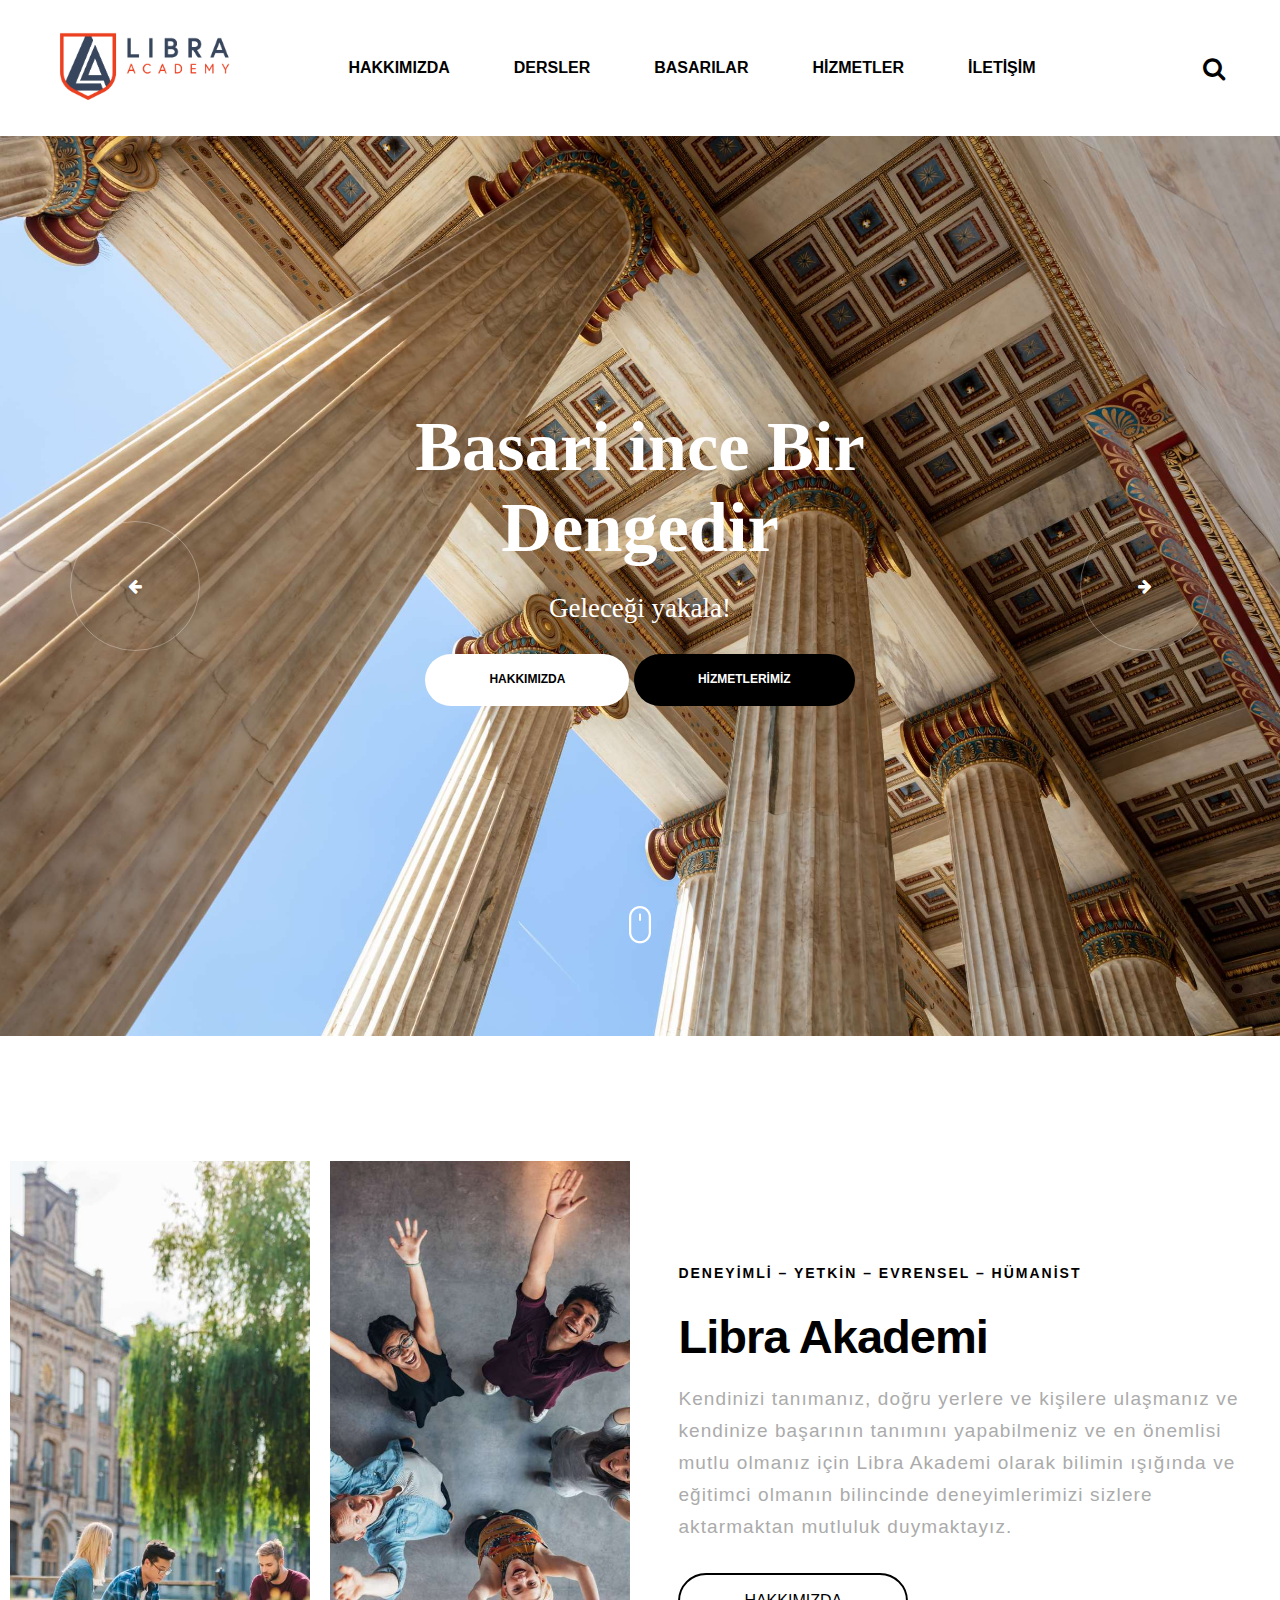
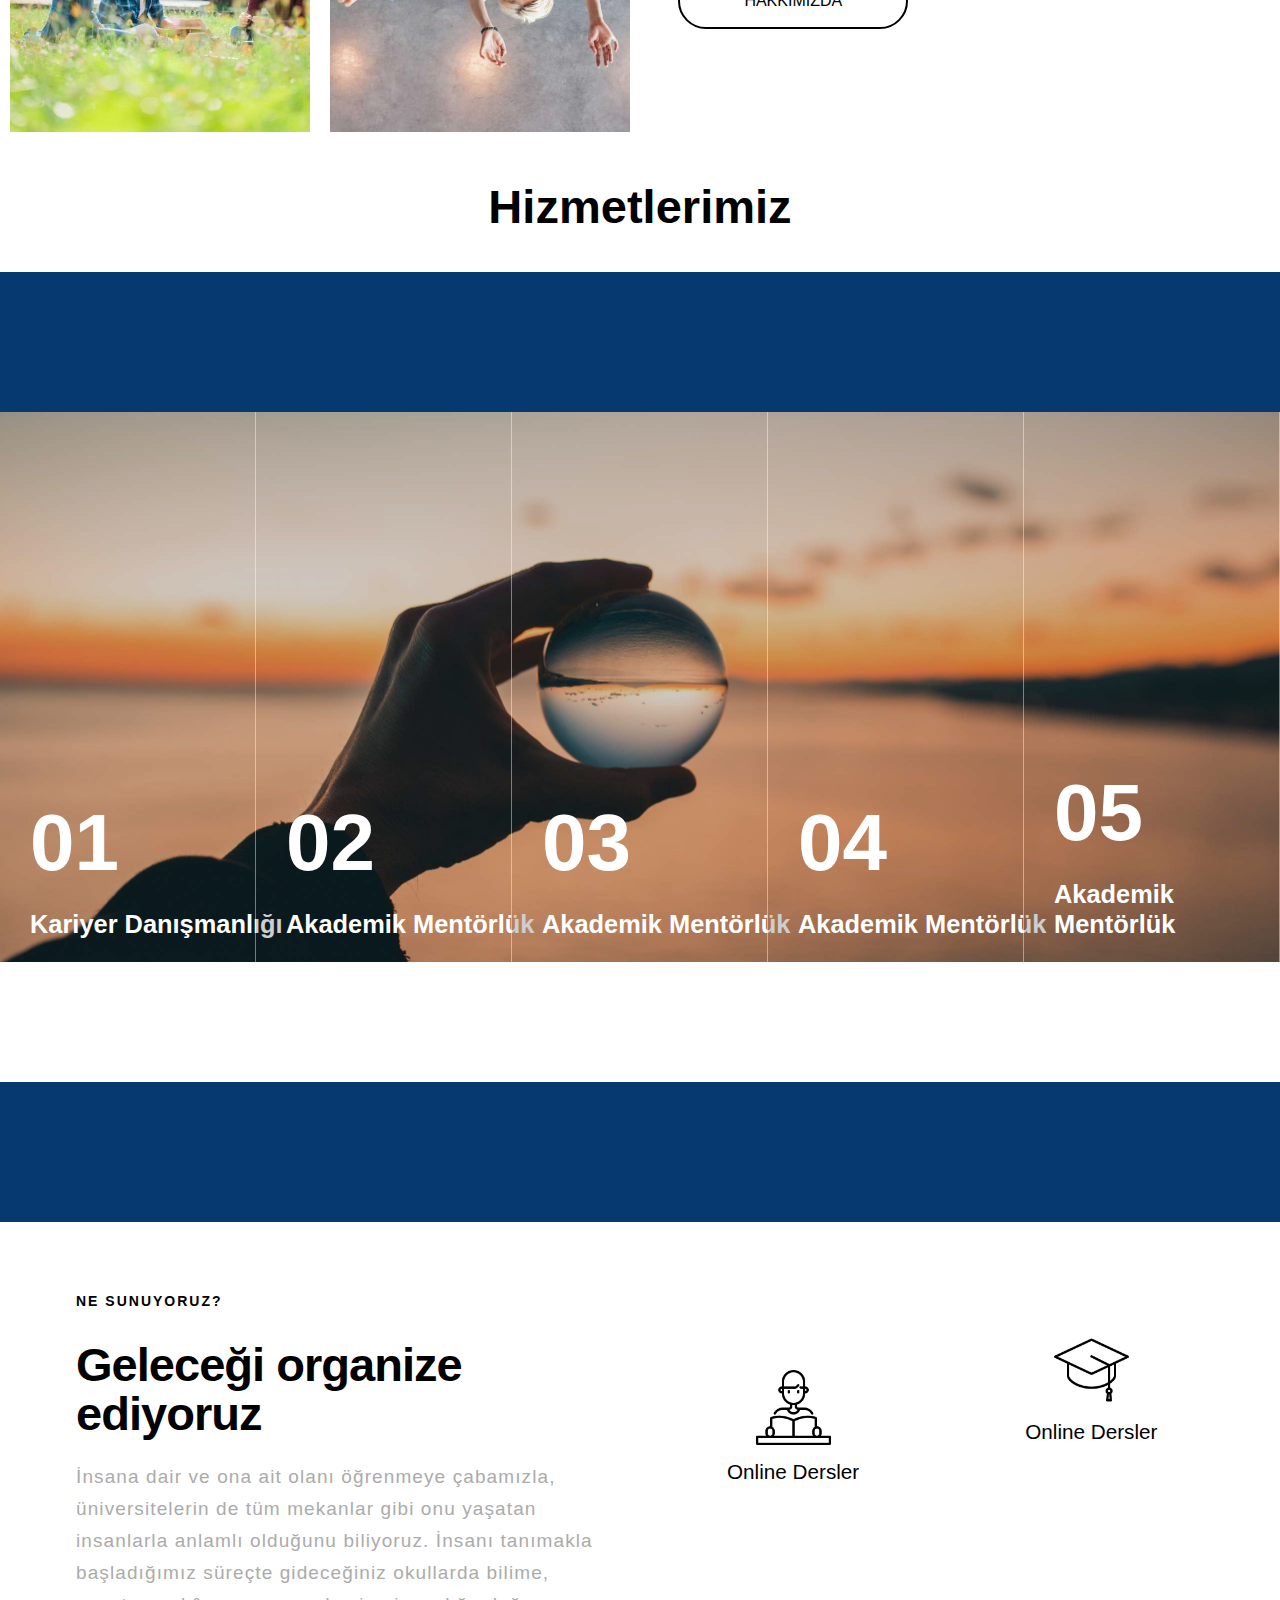
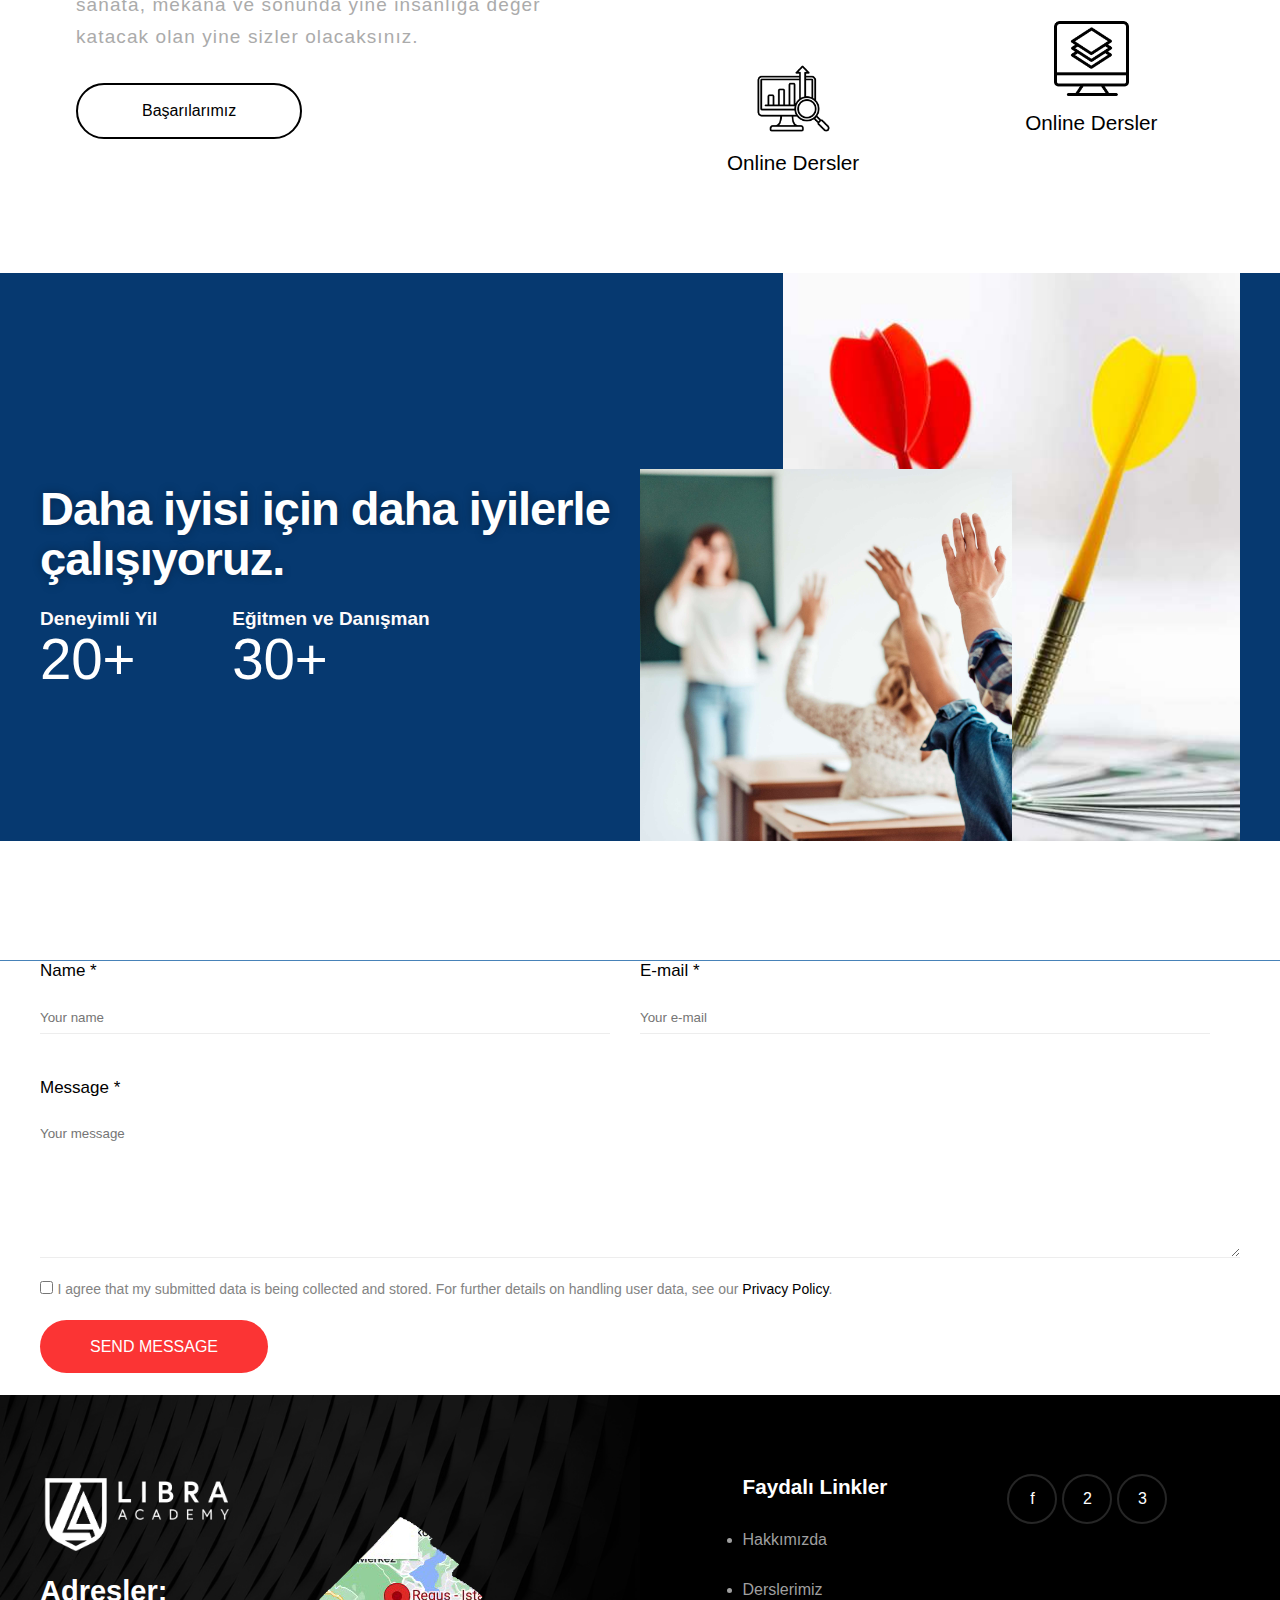
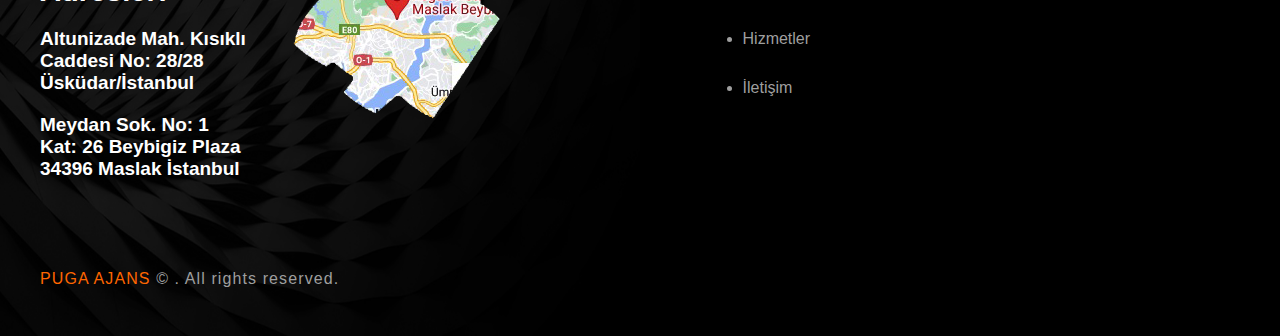
<file: index.html>
<!DOCTYPE html>
<html lang="en">

<head>
    <meta charset="UTF-8">
    <meta http-equiv="X-UA-Compatible" content="IE=edge">
    <meta name="viewport" content="width=device-width, initial-scale=1.0">
    <title>Başarı ince bir dengedir! - Libra Academy</title>
    <link rel="stylesheet" href="https://cdnjs.cloudflare.com/ajax/libs/font-awesome/4.7.0/css/font-awesome.min.css">
    <link href="https://fonts.cdnfonts.com/css/metropolis-2" rel="stylesheet">

    <link href="./assets/css/main.css" rel='stylesheet' type='text/css'>
</head>

<body>
    <!-- Header section start -->
    <header>
        <div class="logo">
            <img src="./assets/img/logo-libra-academy-2.png">
        </div>
        <div class="menu" id="menu">
            <ul>
                <li><a href="./layouts/pages/about.html">HAKKIMIZDA</a></li>
                <li><a href="./layouts/pages/lesson.html">DERSLER</a></li>
                <li><a href="./layouts/pages/good.html">BASARILAR</a></li>
                <li><a href="./layouts/pages/service.html">HİZMETLER</a></li>
                <li><a href="./layouts/pages/communication.html">İLETİŞİM</a></li>
            </ul>
            <div class="close" onclick="myFunction()">
                <i class="fa fa-close"></i>
            </div>
        </div>
        <div class="search">
            <div><i class="fa fa-search"></i></div>
        </div>
        <div class="icon" onclick="myFunction()">
            <i class="fa fa-bars"></i>
        </div>
        
    </header>
    <!-- Header section end -->

    <!-- Main section start -->
    <div class="main">
        <div class="landing slideshow-container">
            <div class="mySlides fade">
                <div class="notification animate">
                    <h1>Basari ince Bir Dengedir</h1>
                    <h6>Geleceği yakala!</h6>
                    <div class="n_button">
                        <div>HAKKIMIZDA</div>
                        <div>HİZMETLERİMİZ</div>
                    </div>
                    <img src="./assets/img/homepage-images/icon-mouse.png" class="scroll">
                </div>
                <img src="./assets/img/homepage-images/athens-academy-entrance-ceiling-under-view-greece-2022-03-25-15-14-36-utc-scaled.jpg"
                    class="background_img">
            </div>
            <div class="mySlides fade">
                <div class="notification animate">
                    <h1>Basari ince Bir Dengedir</h1>
                    <h6>Geleceği yakala!</h6>
                    <div class="n_button">
                        <div>HAKKIMIZDA</div>
                        <div>HİZMETLERİMİZ</div>
                    </div>
                    <img src="./assets/img/homepage-images/icon-mouse.png" class="scroll">
                </div>
                <img src="./assets/img/homepage-images/graduate-silhouette-life-moments-for-a-graduate-2022-07-07-12-54-13-utc-scaled (1).jpg"
                    class="background_img">
            </div>
            <!-- <div class="notification1">
                <h1>Basari ince Bir Dengedir</h1>
                <h6>Geleceği yakala!</h6>
                <div class="n_button">
                    <div>HAKKIMIZDA</div>
                    <div>HİZMETLERİMİZ</div>
                    <img src="./assets/img/homepage-images/icon-mouse.png" class="scroll">
                </div>
                <img src="./assets/img/homepage-images/graduate-silhouette-life-moments-for-a-graduate-2022-07-07-12-54-13-utc-scaled (1).jpg" class="background_img">
            </div> -->
            <div class="arrow_left" onclick="plusSlides(-1)">
                <i class="fa fa-arrow-right"></i>
            </div>
            <div class="arrow_right" onclick="plusSlides(1)">
                <i class="fa fa-arrow-left"></i>
            </div>
        </div>
        <div class="libar">
            <div class="li_left">
                <img src="./assets/img/offer1.jpg">
                <img src="./assets/img/offer2.jpg">
            </div>
            <div class="li_right">
                <div>
                    <h6>DENEYİMLİ – YETKİN – EVRENSEL – HÜMANİST</h6>
                    <h3>Libra Akademi</h3>
                    <p>Kendinizi tanımanız, doğru yerlere ve kişilere ulaşmanız ve kendinize başarının tanımını
                        yapabilmeniz
                        ve en önemlisi mutlu olmanız için Libra Akademi olarak bilimin ışığında ve eğitimci olmanın
                        bilincinde deneyimlerimizi sizlere aktarmaktan mutluluk duymaktayız.</p>
                    <input type="button" value="HAKKIMIZDA">
                </div>
            </div>
        </div>
        <div class="hizmet">
            <h2>Hizmetlerimiz</h2>
            <div class="hi_bar"></div>
            <div class="hi_image_area">
                <div class="hi_imgs">
                    <div onmouseover="change_img(1)">
                        <div class="text-area">
                            <h2>01</h2>
                            <a href="#">Kariyer Danışmanlığı</a>
                            <p>Daha Fazlası</p>
                        </div>
                    </div>
                    <div onmouseover="change_img(2)">
                        <div class="text-area">
                            <h2>02</h2>
                            <a href="#">Akademik Mentörlük</a>
                            <p>Daha Fazlası</p>
                        </div>
                    </div>
                    <div onmouseover="change_img(3)">
                        <div class="text-area">
                            <h2>03</h2>
                            <a href="#">Akademik Mentörlük</a>
                            <p>Daha Fazlası</p>
                        </div>
                    </div>
                    <div onmouseover="change_img(4)">
                        <div class="text-area">
                            <h2>04</h2>
                            <a href="#">Akademik Mentörlük</a>
                            <p>Daha Fazlası</p>
                        </div>
                    </div>
                    <div onmouseover="change_img(5)">
                        <div class="text-area">
                            <h2>05</h2>
                            <a href="#">Akademik Mentörlük</a>
                            <p>Daha Fazlası</p>
                        </div>
                    </div>
                </div>
                <img class="hi_background fade1" id="hi_background_img"
                    src="./assets/img/homepage-images/the-psychology-of-the-mind-concept-2021-08-30-06-51-03-utc-1-scaled.jpg">
                <img class="hi_background fade1" id="hi_background_img"
                    src="./assets/img/homepage-images/radcliffe-camera-building-at-the-bodleian-library-2022-09-20-01-41-06-utc-scaled.jpg">
                <img class="hi_background fade1" id="hi_background_img"
                    src="./assets/img/homepage-images/graduate-students-in-black-robes-holding-diplomas-2022-05-23-23-21-12-utc-1-scaled.jpg">
                <img class="hi_background fade1" id="hi_background_img"
                    src="./assets/img/homepage-images/empty-school-class-during-school-holidays-back-to-2021-09-03-12-57-28-utc-scaled.jpg">
                <img class="hi_background fade1" id="hi_background_img"
                    src="./assets/img/homepage-images/the-psychology-of-the-mind-concept-2021-08-30-06-51-03-utc-1-scaled.jpg">
            </div>
            <div class="hi_bar"></div>
        </div>
        <div class="Gelecegi">
            <div class="container">
                <div class="li_right">
                    <h6>NE SUNUYORUZ?</h6>
                    <h3>Geleceği organize ediyoruz</h3>
                    <p>İnsana dair ve ona ait olanı öğrenmeye çabamızla, üniversitelerin de tüm mekanlar gibi onu
                        yaşatan insanlarla anlamlı olduğunu biliyoruz. İnsanı tanımakla başladığımız süreçte gideceğiniz
                        okullarda bilime, sanata, mekâna ve sonunda yine insanlığa değer katacak olan yine sizler
                        olacaksınız.</p>
                    <input type="button" value="Başarılarımız">
                </div>
                <div class="ge_right">
                    <div class="left">
                        <div class="card">
                            <img src="./assets/img/homepage-images/reading-book.png">
                            <div>Online Dersler</div>
                        </div>
                        <div class="card">
                            <img src="./assets/img/homepage-images/seo.png">
                            <div>Online Dersler</div>
                        </div>
                    </div>
                    <div class="right">
                        <div class="card">
                            <img src="./assets/img/homepage-images/magistrate.png">
                            <div>Online Dersler</div>
                        </div>
                        <div class="card">
                            <img src="./assets/img/homepage-images/layers.png">
                            <div>Online Dersler</div>
                        </div>
                    </div>
                </div>
            </div>
        </div>
        <div class="daha">
            <div class="daha_container">
                <div class="daha_text">
                    <h2>Daha iyisi için daha iyilerle çalışıyoruz.</h2>
                    <div class="con">
                        <div>
                            <P>Deneyimli Yil</P>
                            <h3>20+</h3>
                        </div>
                        <div>
                            <p>Eğitmen ve Danışman</p>
                            <h3>30+</h3>
                        </div>
                    </div>

                </div>
                <div class="img_area">
                    <img src="./assets/img/homepage-images/rear-view-of-group-of-students-raising-hands-in-cl-2021-09-08-22-28-44-utc-scaled.jpg"
                        class="daha_img1">
                    <img src="./assets/img/homepage-images/dartboard-business-success-concept-2021-12-14-20-02-44-utc-scaled-pw9nl3akbnca9kpvbj457uz1ztvmgy0h1hiiwb0ya4.jpg"
                        class="daha_img2">
                </div>
            </div>
        </div>
        <div class="contact">
            <div class="contact_space">

            </div>
            <div class="contact_container">
                <div class="first_part">
                    <div>
                        <label>Name *</label>
                        <input type="text" class="contact_input" placeholder="Your name">
                    </div>
                    <div>
                        <label>E-mail *</label>
                        <input type="text" class="contact_input" placeholder="Your e-mail">
                    </div>
                </div>
                <div class="textarea">
                    <label>Message *</label>
                    <textarea placeholder="Your message"></textarea>
                </div>
                <div>
                    <input type="checkbox">
                    <span> I agree that my submitted data is being collected and stored. For further details on handling
                        user data, see our <a>Privacy Policy</a>.</span>
                </div>
                <div>
                    <button class="contact_button">SEND MESSAGE</button>
                </div>
            </div>
        </div>
    </div>
    <!-- Main section end -->

    <!-- Footer section start -->
    <footer>
        <div class="container">
            <div class="left">
                <div class="l_top">
                    <div>
                        <img src="./assets/img/homepage-images/logo-libra-academy-6.png" class="footer_logo">
                        <h3>Adresler:</h3>
                        <h5>Altunizade Mah. Kısıklı Caddesi No: 28/28 Üsküdar/İstanbul</h5>
                        <h5>Meydan Sok. No: 1 Kat: 26 Beybigiz Plaza 34396 Maslak İstanbul</h5>
                    </div>
                    <div>
                        <img src="./assets/img/homepage-images/footermap.png">
                    </div>
                </div>
                <div class="l_bottom">
                    <span>PUGA AJANS</span>
                    © . All rights reserved.
                </div>
            </div>
            <div class="right">
                <div>
                    <span>Faydalı Linkler</span>
                    <ul>
                        <li>Hakkımızda</li>
                        <li>Derslerimiz</li>
                        <li>Hizmetler</li>
                        <li>İletişim</li>
                    </ul>
                </div>
                <div class="icons">
                    <div>f</div>
                    <div>2</div>
                    <div>3</div>
                </div>
            </div>
        </div>
    </footer>
    <!-- Footer section end -->
    <script src="./assets/js/main.js"></script>
</body>

</html>
</file>
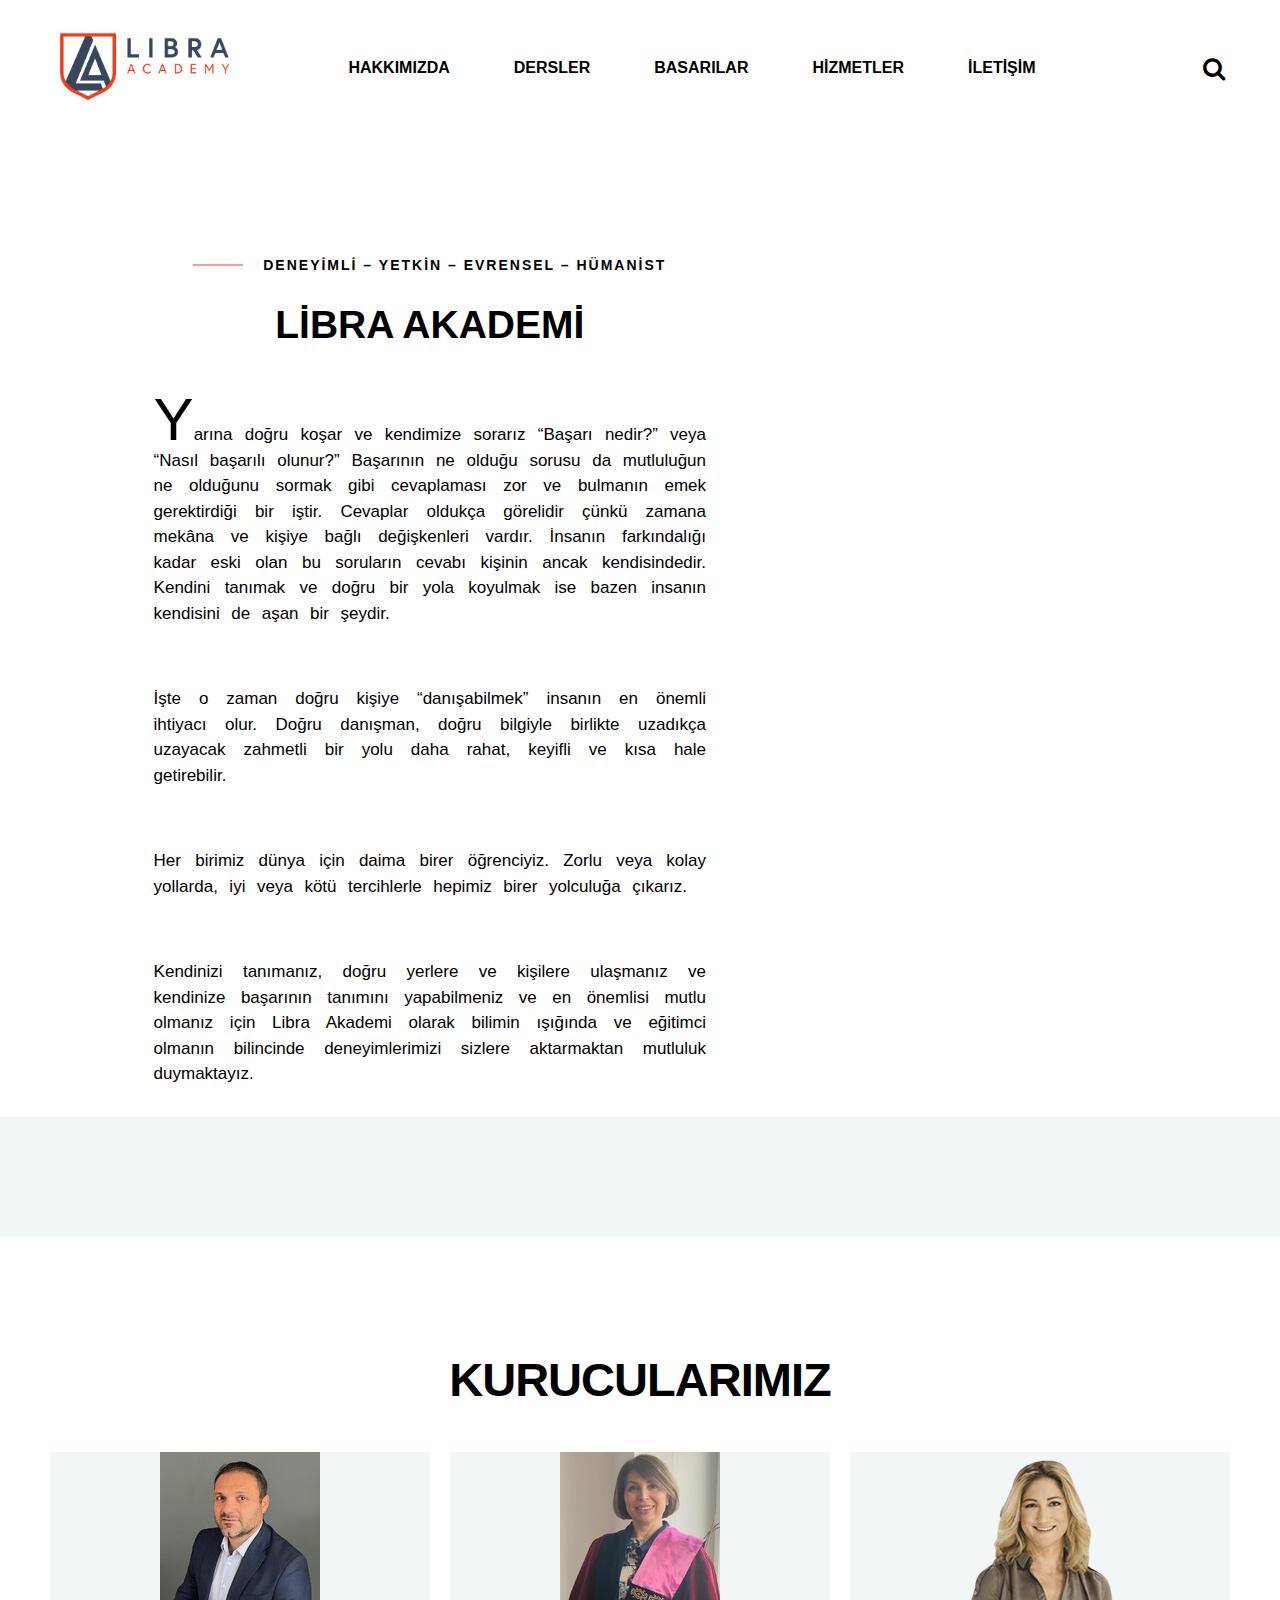
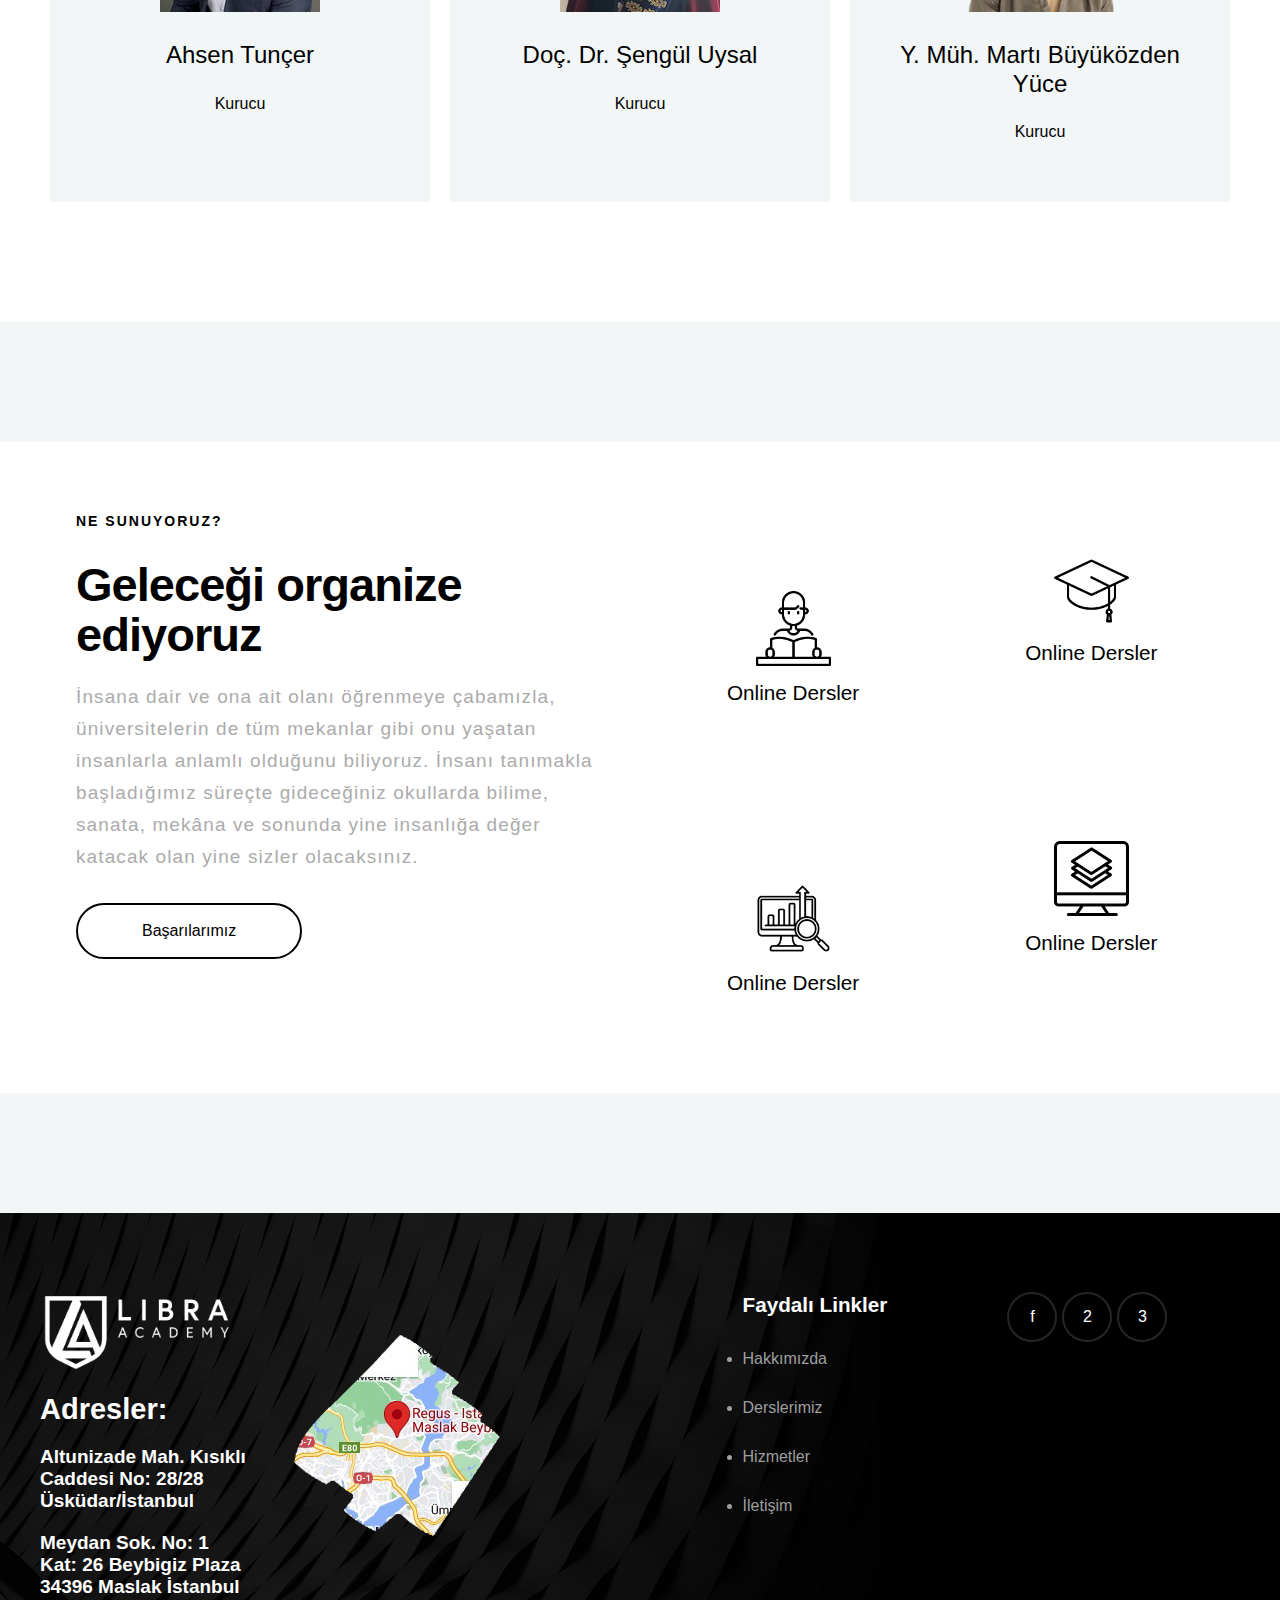
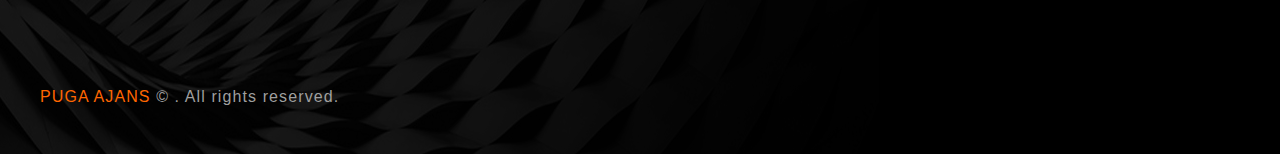
<file: layouts/pages/about.html>
<!DOCTYPE html>
<html lang="en">

<head>
    <meta charset="UTF-8">
    <meta http-equiv="X-UA-Compatible" content="IE=edge">
    <meta name="viewport" content="width=device-width, initial-scale=1.0">
    <title>Başarı ince bir dengedir! - Libra Academy</title>
    <link rel="stylesheet" href="https://cdnjs.cloudflare.com/ajax/libs/font-awesome/4.7.0/css/font-awesome.min.css">
    <link href="https://fonts.cdnfonts.com/css/metropolis-2" rel="stylesheet">

    <link href="../../assets/css/about.css" rel='stylesheet' type='text/css'>
</head>

<body>
    <!-- Header section start -->
    <header>
        <div class="logo">
            <img src="../../assets/img/logo-libra-academy-2.png">
        </div>
        <div class="menu">
            <ul>
                <li><a href="">HAKKIMIZDA</a></li>
                <li><a href="">DERSLER</a></li>
                <li><a href="">BASARILAR</a></li>
                <li><a href="">HİZMETLER</a></li>
                <li><a href="">İLETİŞİM</a></li>
            </ul>
        </div>
        <div class="search">
            <div><i class="fa fa-search"></i></div>
        </div>
    </header>
    <!-- Header section end -->

    <!-- Main section start -->
    <div class="main">
        <div class="text_area">
            <div class="card">
                <div>
                    <label>DENEYİMLİ – YETKİN – EVRENSEL – HÜMANİST</label>
                </div>
                <h2>LİBRA AKADEMİ</h2>
                <div class="decor">
                    
                    <p><span>Y</span>arına doğru koşar ve kendimize sorarız “Başarı nedir?” veya “Nasıl başarılı olunur?” Başarının ne olduğu sorusu da mutluluğun ne olduğunu sormak gibi cevaplaması zor ve bulmanın emek gerektirdiği bir iştir. Cevaplar oldukça görelidir çünkü zamana mekâna ve kişiye bağlı değişkenleri vardır. İnsanın farkındalığı kadar eski olan bu soruların cevabı kişinin ancak kendisindedir. Kendini tanımak ve doğru bir yola koyulmak ise bazen insanın kendisini de aşan bir şeydir.</p>
                </div>
                <p>İşte o zaman doğru kişiye “danışabilmek” insanın en önemli ihtiyacı olur. Doğru danışman, doğru bilgiyle birlikte uzadıkça uzayacak zahmetli bir yolu daha rahat, keyifli ve kısa hale getirebilir.</p>
                <p>Her birimiz dünya için daima birer öğrenciyiz. Zorlu veya kolay yollarda, iyi veya kötü tercihlerle hepimiz birer yolculuğa çıkarız.</p>
                <p>Kendinizi tanımanız, doğru yerlere ve kişilere ulaşmanız ve kendinize başarının tanımını yapabilmeniz ve en önemlisi mutlu olmanız için Libra Akademi olarak bilimin ışığında ve eğitimci olmanın bilincinde deneyimlerimizi sizlere aktarmaktan mutluluk duymaktayız.</p>
            </div>
        </div>
        <div class="review">
            <div class="space"></div>
            <div class="re_main">
                <h2>KURUCULARIMIZ</h2>
                <div class="person_list">
                    <div class="person">
                        <img src="../../assets/img/Ahsen.jpg">
                        <h5>Ahsen Tunçer</h5>
                        <p>Kurucu</p>
                    </div>
                    <div class="person">
                        <img src="../../assets/img/SengulU.jpg">
                        <h5>Doç. Dr. Şengül Uysal</h5>
                        <p>Kurucu</p>
                    </div>
                    <div class="person">
                        <img src="../../assets/img/uzman_200-e1666382826267.png">
                        <h5>Y. Müh. Martı Büyüközden Yüce</h5>
                        <p>Kurucu</p>
                    </div>
                </div>
            </div>
            <div class="space"></div>
        </div>
        <div class="Gelecegi">
            <div class="container">
                <div class="li_right">
                    <h6>NE SUNUYORUZ?</h6>
                    <h3>Geleceği organize ediyoruz</h3>
                    <p>İnsana dair ve ona ait olanı öğrenmeye çabamızla, üniversitelerin de tüm mekanlar gibi onu
                        yaşatan insanlarla anlamlı olduğunu biliyoruz. İnsanı tanımakla başladığımız süreçte gideceğiniz
                        okullarda bilime, sanata, mekâna ve sonunda yine insanlığa değer katacak olan yine sizler
                        olacaksınız.</p>
                    <input type="button" value="Başarılarımız">
                </div>
                <div class="ge_right">
                    <div class="left">
                        <div class="card">
                            <img src="../../assets/img/homepage-images/reading-book.png">
                            <div>Online Dersler</div>
                        </div>
                        <div class="card">
                            <img src="../../assets/img/homepage-images/seo.png">
                            <div>Online Dersler</div>
                        </div>
                    </div>
                    <div class="right">
                        <div class="card">
                            <img src="../../assets/img/homepage-images/magistrate.png">
                            <div>Online Dersler</div>
                        </div>
                        <div class="card">
                            <img src="../../assets/img/homepage-images/layers.png">
                            <div>Online Dersler</div>
                        </div>
                    </div>
                </div>
            </div>
        </div>
        <div class="footer_bar"></div>
    </div>
    <!-- Main section end -->

    <!-- Footer section start -->
    <footer>
        <div class="container">
            <div class="left">
                <div class="l_top">
                    <div>
                        <img src="../../assets/img/homepage-images/logo-libra-academy-6.png" class="footer_logo">
                        <h3>Adresler:</h3>
                        <h5>Altunizade Mah. Kısıklı Caddesi No: 28/28 Üsküdar/İstanbul</h5>
                        <h5>Meydan Sok. No: 1 Kat: 26 Beybigiz Plaza 34396 Maslak İstanbul</h5>
                    </div>
                    <div>
                        <img src="../../assets/img/homepage-images/footermap.png">
                    </div>
                </div>
                <div class="l_bottom">
                    <span>PUGA AJANS</span>
                    © . All rights reserved.
                </div>
            </div>
            <div class="right">
                <div>
                    <span>Faydalı Linkler</span>
                    <ul>
                        <li>Hakkımızda</li>
                        <li>Derslerimiz</li>
                        <li>Hizmetler</li>
                        <li>İletişim</li>
                    </ul>
                </div>
                <div class="icons">
                    <div>f</div>
                    <div>2</div>
                    <div>3</div>
                </div>
            </div>
        </div>
    </footer>
    <!-- Footer section end -->
    <script src="./assets/js/main.js"></script>
</body>

</html>
</file>
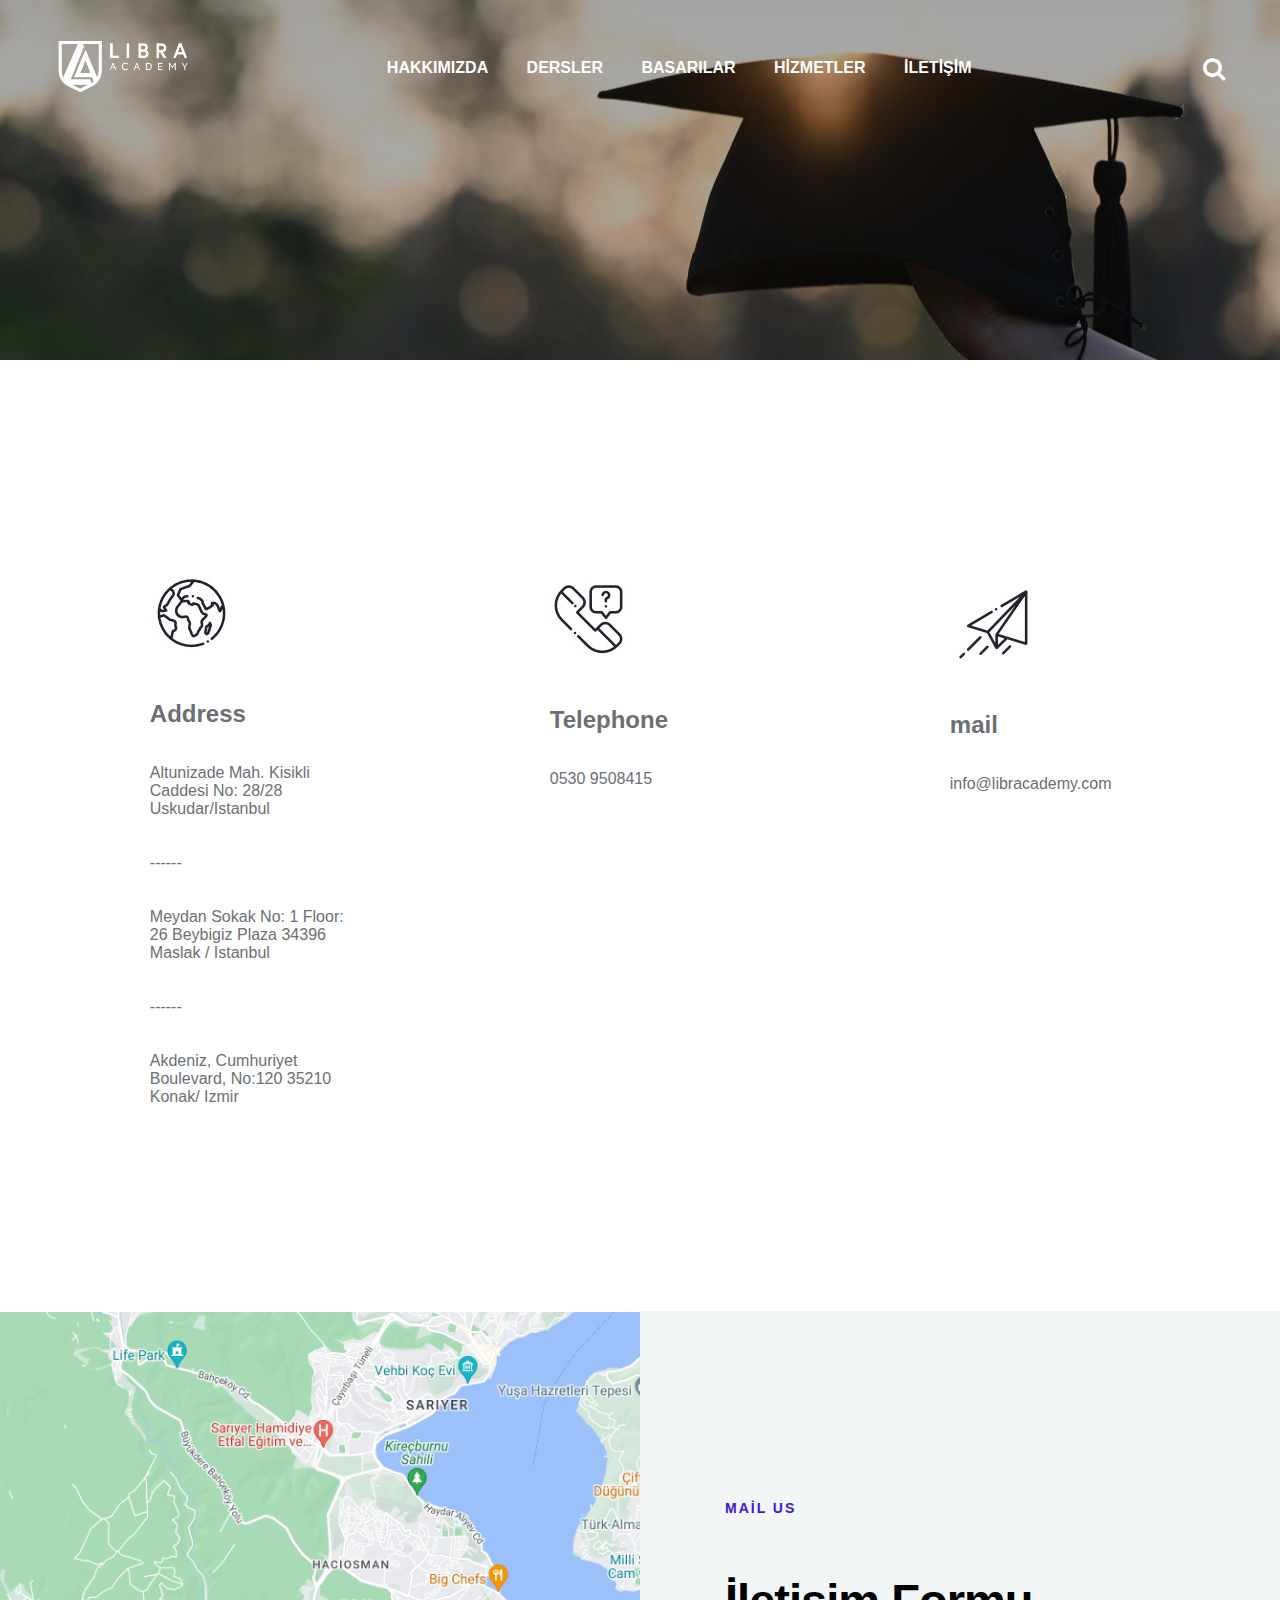
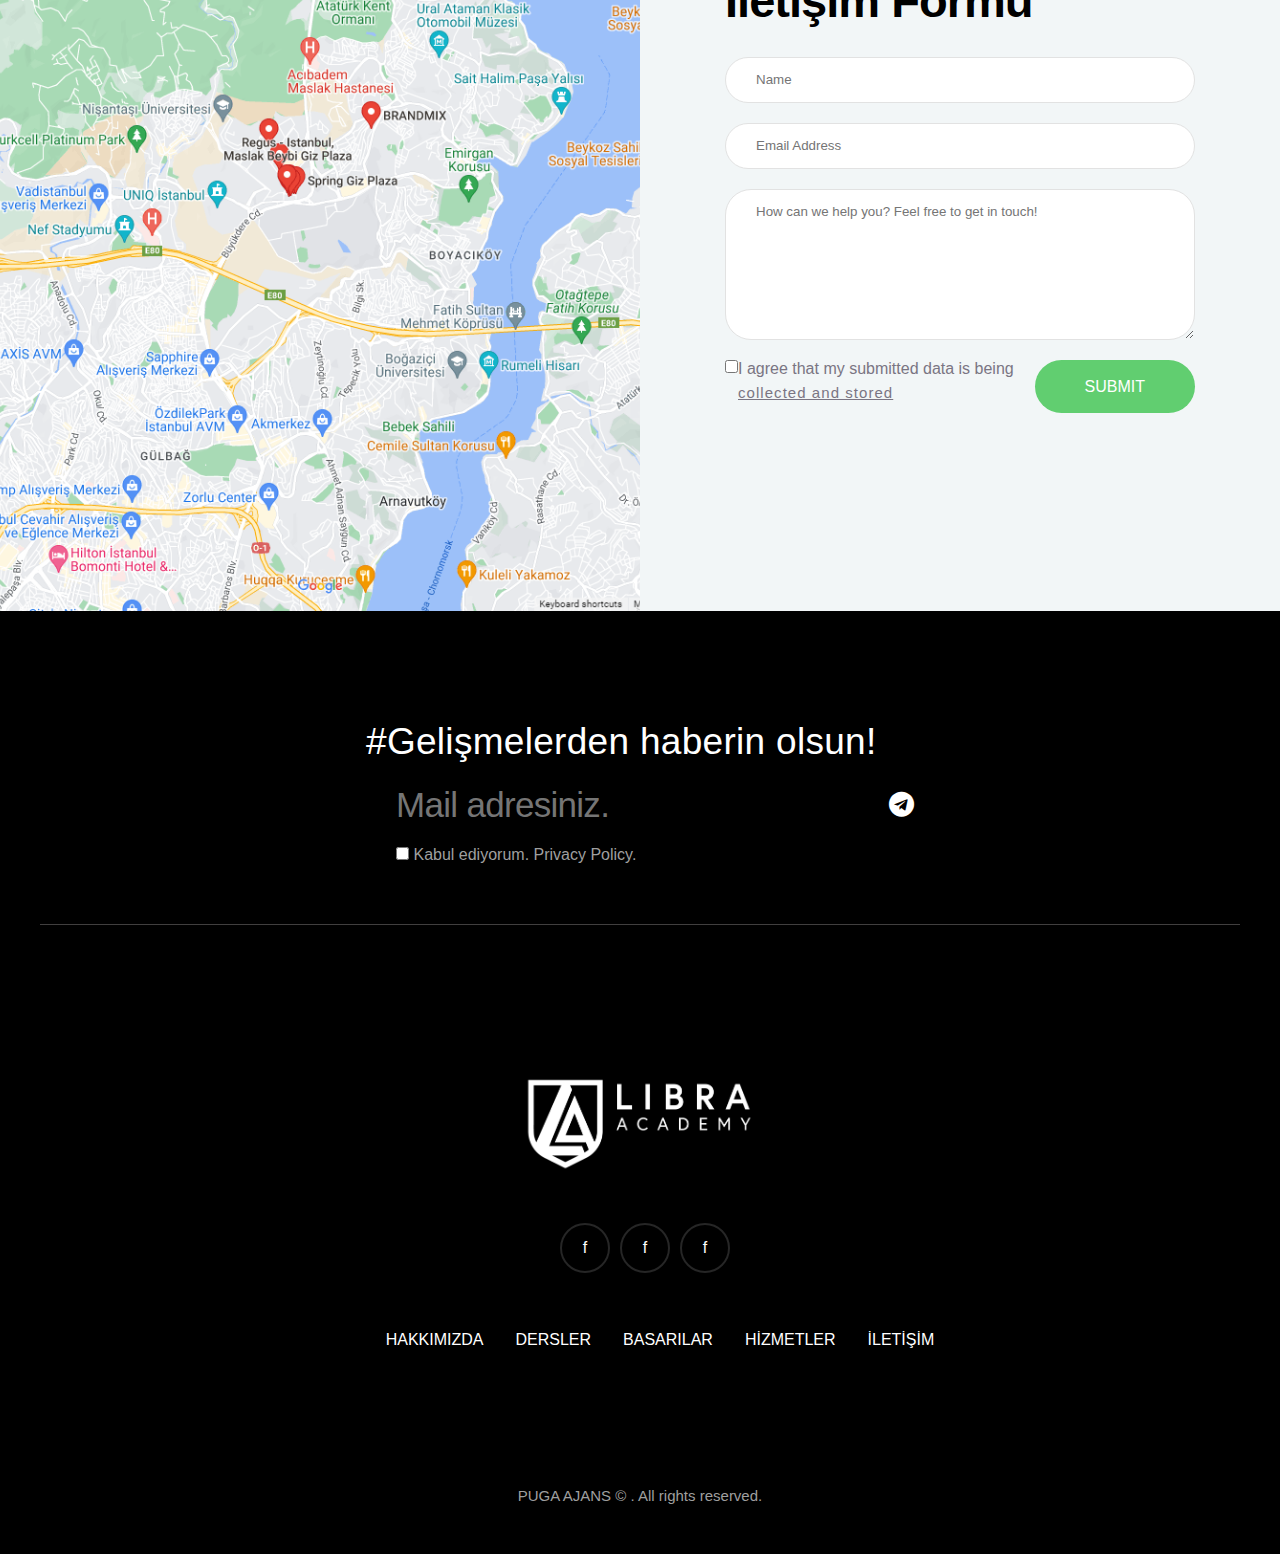
<file: layouts/pages/communication.html>
<!DOCTYPE html>
<html lang="en">

<head>
    <meta charset="UTF-8">
    <meta http-equiv="X-UA-Compatible" content="IE=edge">
    <meta name="viewport" content="width=device-width, initial-scale=1.0">
    <title>Başarı ince bir dengedir! - Libra Academy</title>
    <link rel="stylesheet" href="https://cdnjs.cloudflare.com/ajax/libs/font-awesome/4.7.0/css/font-awesome.min.css">
    <link href="https://fonts.cdnfonts.com/css/metropolis-2" rel="stylesheet">

    <link href="../../assets/css/communication.css" rel='stylesheet' type='text/css'>
</head>

<body>
    <!-- Header section start -->
    <header>
        <div class="header">
            <div class="logo">
                <img src="../../assets/img/logo-libra-academy-6.png">
            </div>
            <div class="menu" id="menu">
                <ul>
                    <li><a href="./about.html">HAKKIMIZDA</a></li>
                    <li><a href="./lesson.html">DERSLER</a></li>
                    <li><a href="./good.html">BASARILAR</a></li>
                    <li><a href="./service.html">HİZMETLER</a></li>
                    <li><a href="./communication.html">İLETİŞİM</a></li>
                </ul>
                <div class="close" onclick="myFunction()">
                    <i class="fa fa-close"></i>
                </div>
            </div>
            <div class="search">
                <div><i class="fa fa-search"></i></div>
            </div>
            <div class="icon" onclick="myFunction()">
                <i class="fa fa-bars"></i>
            </div>
            
        </div>
    </header>
    <!-- Header section end -->

    <!-- Main section start -->
    <div class="main">
        <div class="show">
            <div class="show_card">
                <img src="../../assets/img/contact-page-icon-1.jpg">
                <h2>Address</h2>
                <p>Altunizade Mah. Kisikli Caddesi No: 28/28 Uskudar/Istanbul
                <p> ------</p>
                <p>Meydan Sokak No: 1 Floor: 26 Beybigiz Plaza 34396 Maslak / Istanbul</p>
                <p>------</p>
                <p>Akdeniz, Cumhuriyet Boulevard, No:120 35210 Konak/ Izmir</p>
            </div>
            <div class="show_card">
                <img src="../../assets/img/contact-page-icon-2.jpg">
                <h2>Telephone</h2>
                <p>0530 9508415</p>
            </div>
            <div class="show_card">
                <img src="../../assets/img/contact-page-icon-3.jpg">
                <h2>mail</h2>
                <p>info@libracademy.com</p>
            </div>
        </div>
        <div class="map">
            <div class="map_main">
                <img src="../../assets/img/homepage-images/map.png">
            </div>
            <div class="description">
                <div class="form">
                    <p>MAİL US</p>
                    <h1>İletişim Formu</h1>
                    <div class="input_area">
                        <input type="text" placeholder="Name">
                        <input type="text" placeholder="Email Address">
                        <textarea placeholder="How can we help you? Feel free to get in touch!"></textarea>
                        <div class="allow">
                            <div>
                                <input type="checkbox" >
                                <p>I agree that my submitted data is being <a>collected and stored</a></p>
                            </div>
                            <div>
                                <input type="button" value="SUBMIT">
                            </div>
                        </div>
                    </div>
                </div>

            </div>
        </div>
    </div>
    <!-- Main section end -->

    <!-- Footer section start -->
    <footer>
        <div class="container">
            <div class="f_main">
                <div class="f_top">
                    <div>
                        <h2>#Gelişmelerden haberin olsun!</h2>
                        <div class="contact">
                            <input type="text" placeholder="Mail adresiniz." >
                            <span><i class="fa fa-telegram"></i></span>
                        </div>
                        <div class="contact">
                            <div>
                                <input type="checkbox">
                                <span>Kabul ediyorum. Privacy Policy.</span>
                            </div>
                        </div>
                    </div>

                </div>
                <div class="f_bottom">
                    <img src="../../assets/img/homepage-images/logo-libra-academy-6.png">
                    <div>
                        <div>f</div>
                        <div>f</div>
                        <div>f</div>
                    </div>
                    <ul>
                        <li>HAKKIMIZDA</li>
                        <li>DERSLER</li>
                        <li>BASARILAR</li>
                        <li>HİZMETLER</li>
                        <li>İLETİŞİM </li>
                    </ul>
                </div>
            </div>
            <div class="footer_final">
                PUGA AJANS © . All rights reserved.
            </div>
        </div>
    </footer>
    <!-- Footer section end -->
    <script src="./assets/js/main.js"></script>
</body>

</html>
</file>
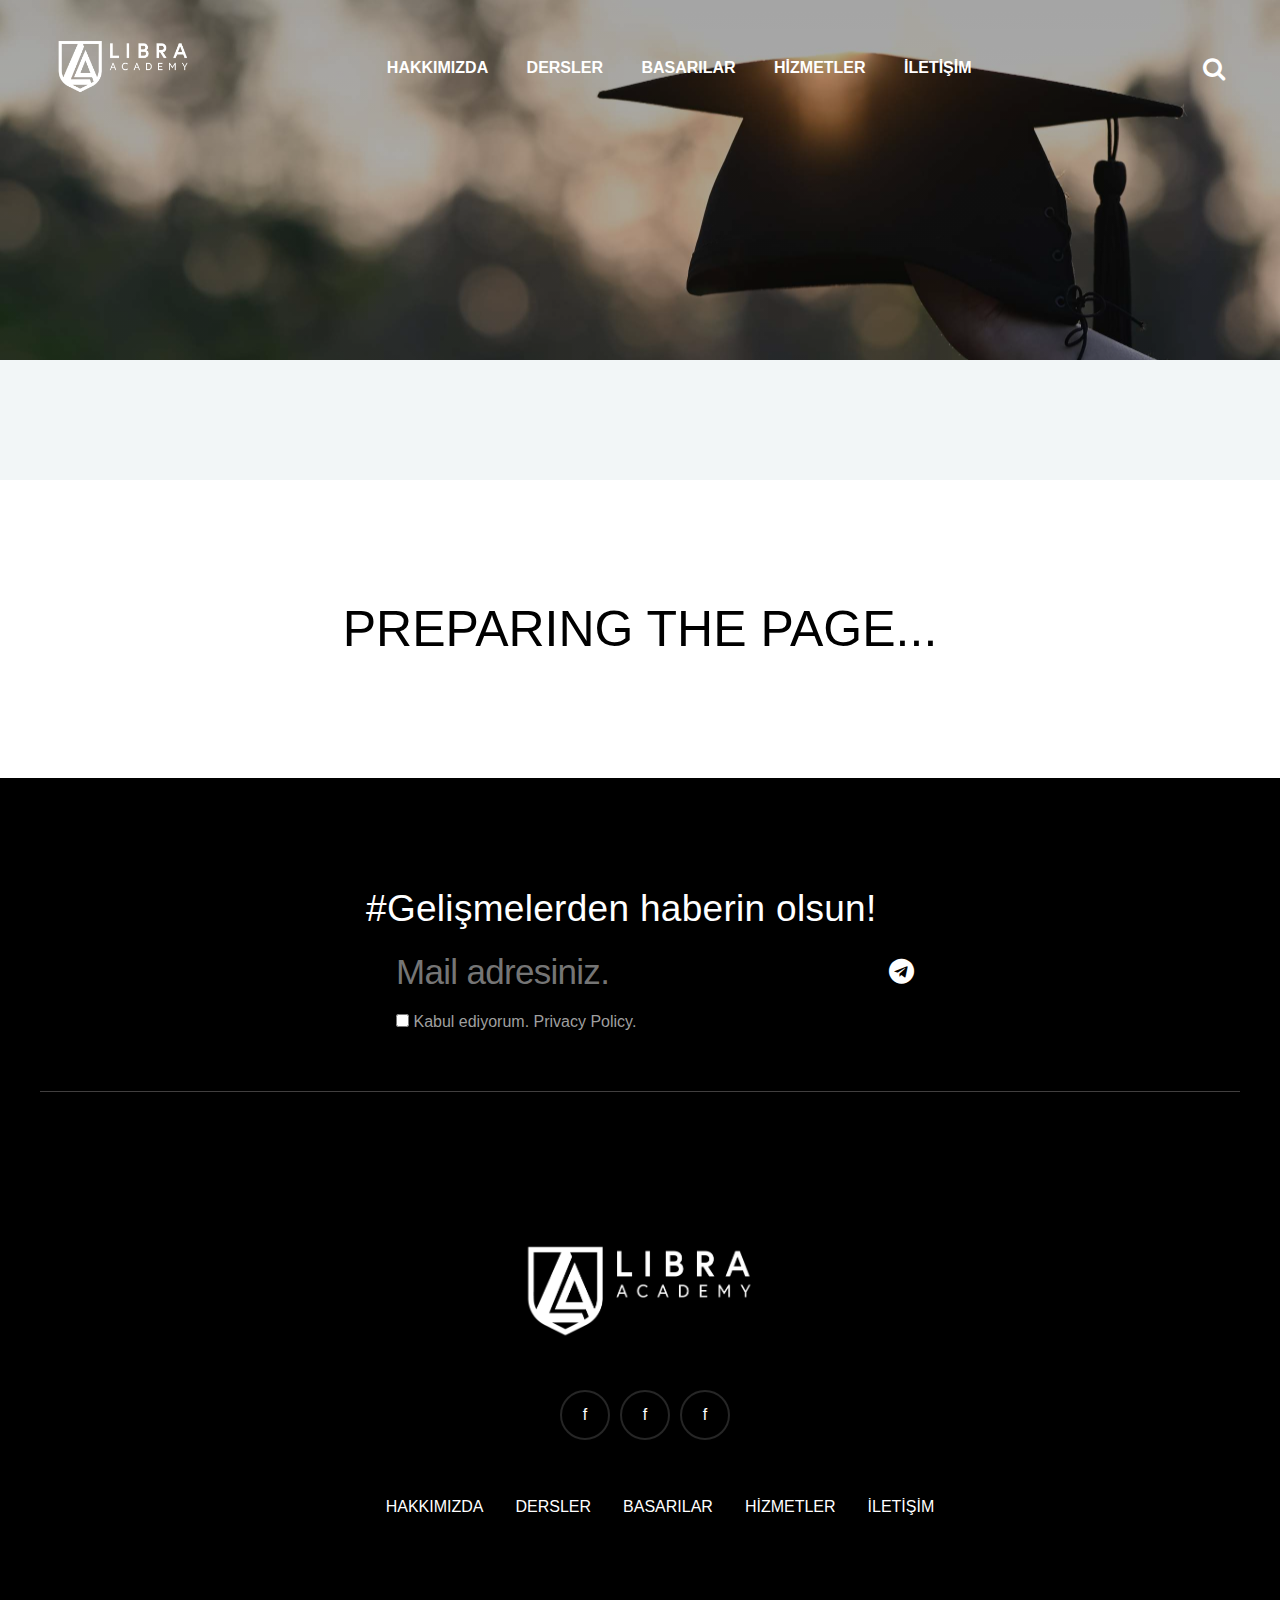
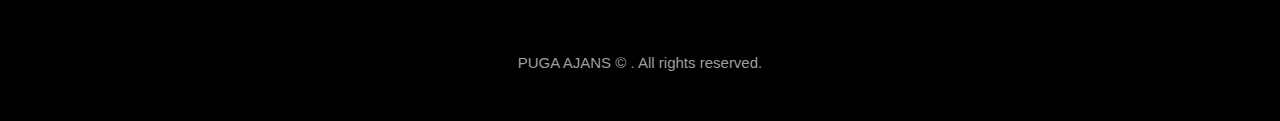
<file: layouts/pages/good.html>
<!DOCTYPE html>
<html lang="en">

<head>
	<meta charset="UTF-8">
	<meta http-equiv="X-UA-Compatible" content="IE=edge">
	<meta name="viewport" content="width=device-width, initial-scale=1.0">
	<title>Başarı ince bir dengedir! - Libra Academy</title>
	<link rel="stylesheet" href="https://cdnjs.cloudflare.com/ajax/libs/font-awesome/4.7.0/css/font-awesome.min.css">
	<link href="https://fonts.cdnfonts.com/css/metropolis-2" rel="stylesheet">

	<link href="../../assets/css/good.css" rel='stylesheet' type='text/css'>
</head>

<body>
	<!-- Header section start -->
	<header>
		<div class="header">
			<div class="logo">
				<img src="../../assets/img/logo-libra-academy-6.png">
			</div>
			<div class="menu" id="menu">
				<ul>
					<li><a href="./about.html">HAKKIMIZDA</a></li>
					<li><a href="./lesson.html">DERSLER</a></li>
					<li><a href="./good.html">BASARILAR</a></li>
					<li><a href="./service.html">HİZMETLER</a></li>
					<li><a href="./communication.html">İLETİŞİM</a></li>
				</ul>
				<div class="close" onclick="myFunction()">
					<i class="fa fa-close"></i>
				</div>
			</div>
			<div class="search">
				<div><i class="fa fa-search"></i></div>
			</div>
			<div class="icon" onclick="myFunction()">
				<i class="fa fa-bars"></i>
			</div>
			
		</div>
	</header>
	<!-- Header section end -->

	<!-- Main section start -->
	<div class="main">
		<div class="good_space"></div>
		<div class="font">PREPARING THE PAGE...</div>
	</div>
	<!-- Main section end -->

	<!-- Footer section start -->
	<footer>
		<div class="container">
			<div class="f_main">
				<div class="f_top">
					<div>
						<h2>#Gelişmelerden haberin olsun!</h2>
						<div class="contact">
							<input type="text" placeholder="Mail adresiniz.">
							<span><i class="fa fa-telegram"></i></span>
						</div>
						<div class="contact">
							<div>
								<input type="checkbox">
								<span>Kabul ediyorum. Privacy Policy.</span>
							</div>
						</div>
					</div>

				</div>
				<div class="f_bottom">
					<img src="../../assets/img/homepage-images/logo-libra-academy-6.png">
					<div>
						<div>f</div>
						<div>f</div>
						<div>f</div>
					</div>
					<ul>
						<li>HAKKIMIZDA</li>
						<li>DERSLER</li>
						<li>BASARILAR</li>
						<li>HİZMETLER</li>
						<li>İLETİŞİM </li>
					</ul>
				</div>
			</div>
			<div class="footer_final">
				PUGA AJANS © . All rights reserved.
			</div>
		</div>
	</footer>

	<!-- Footer section end -->
	<script src="./assets/js/main.js"></script>
</body>

</html>
</file>
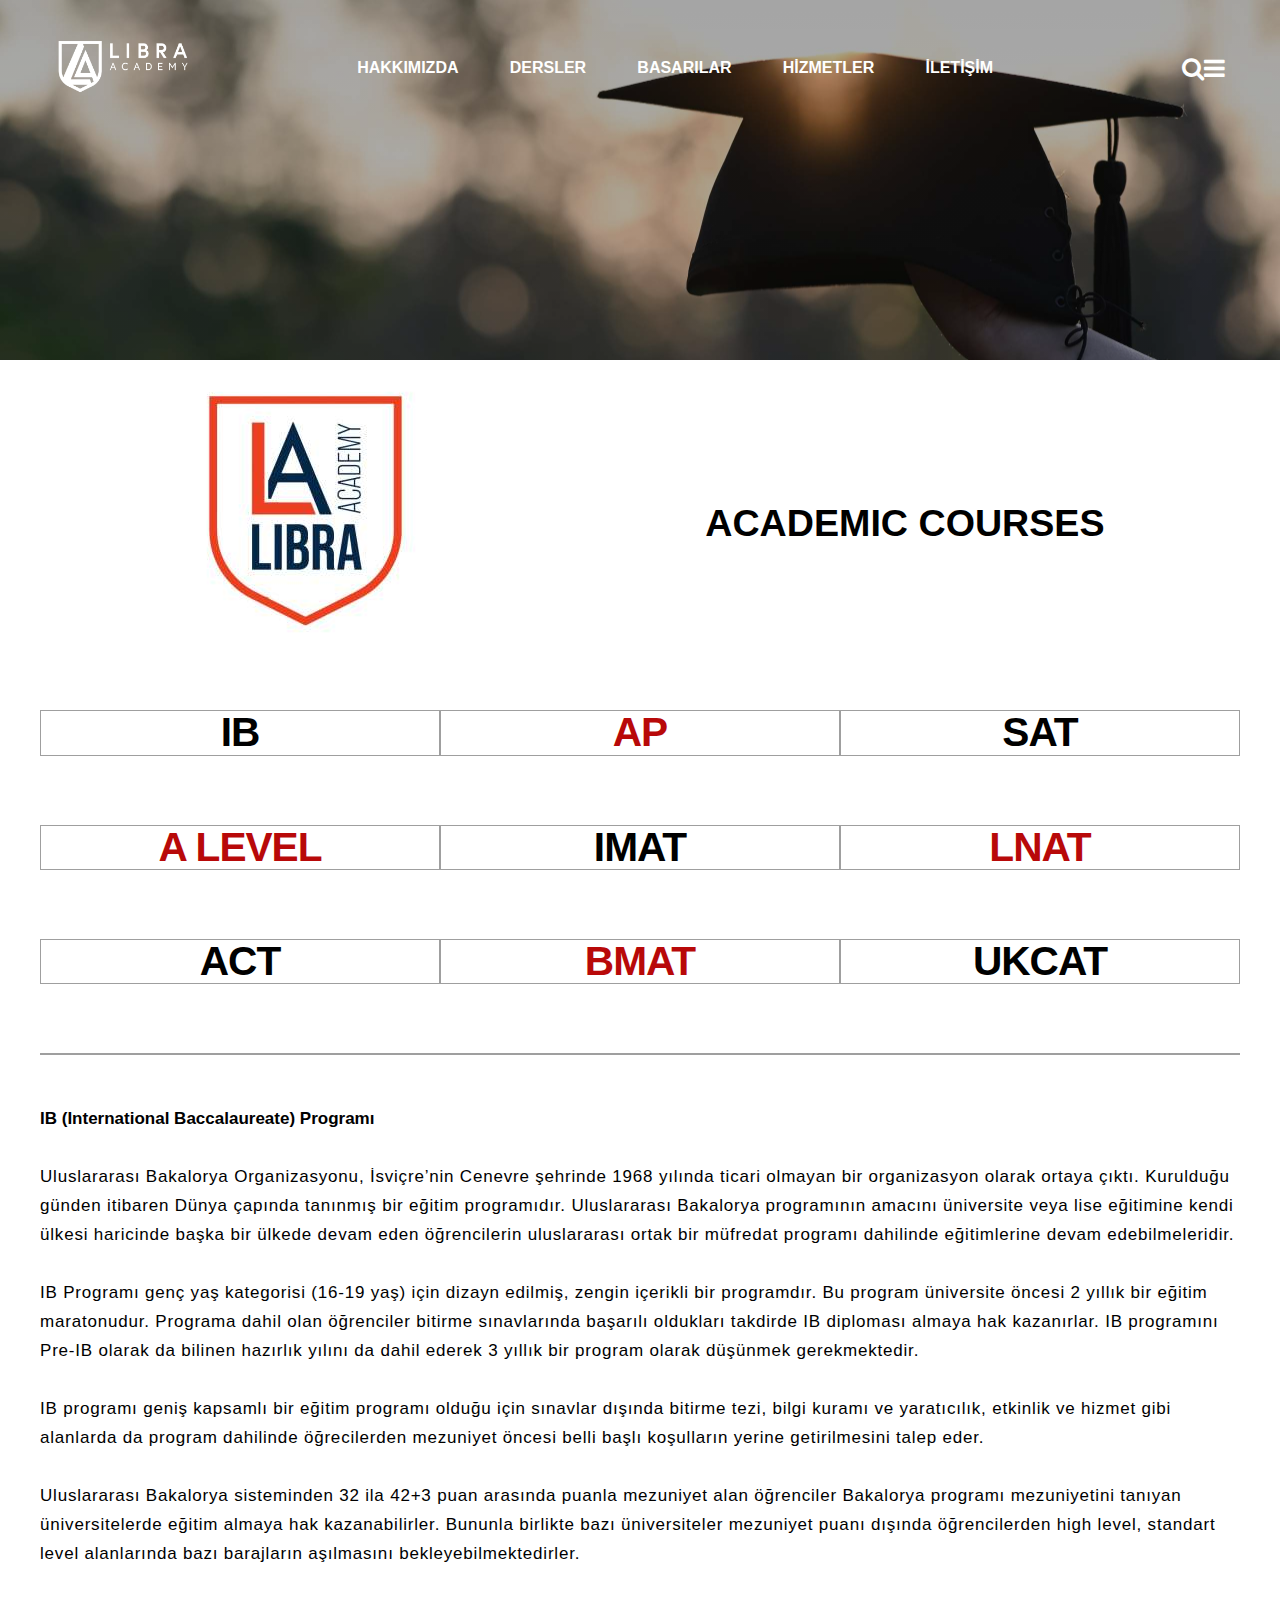
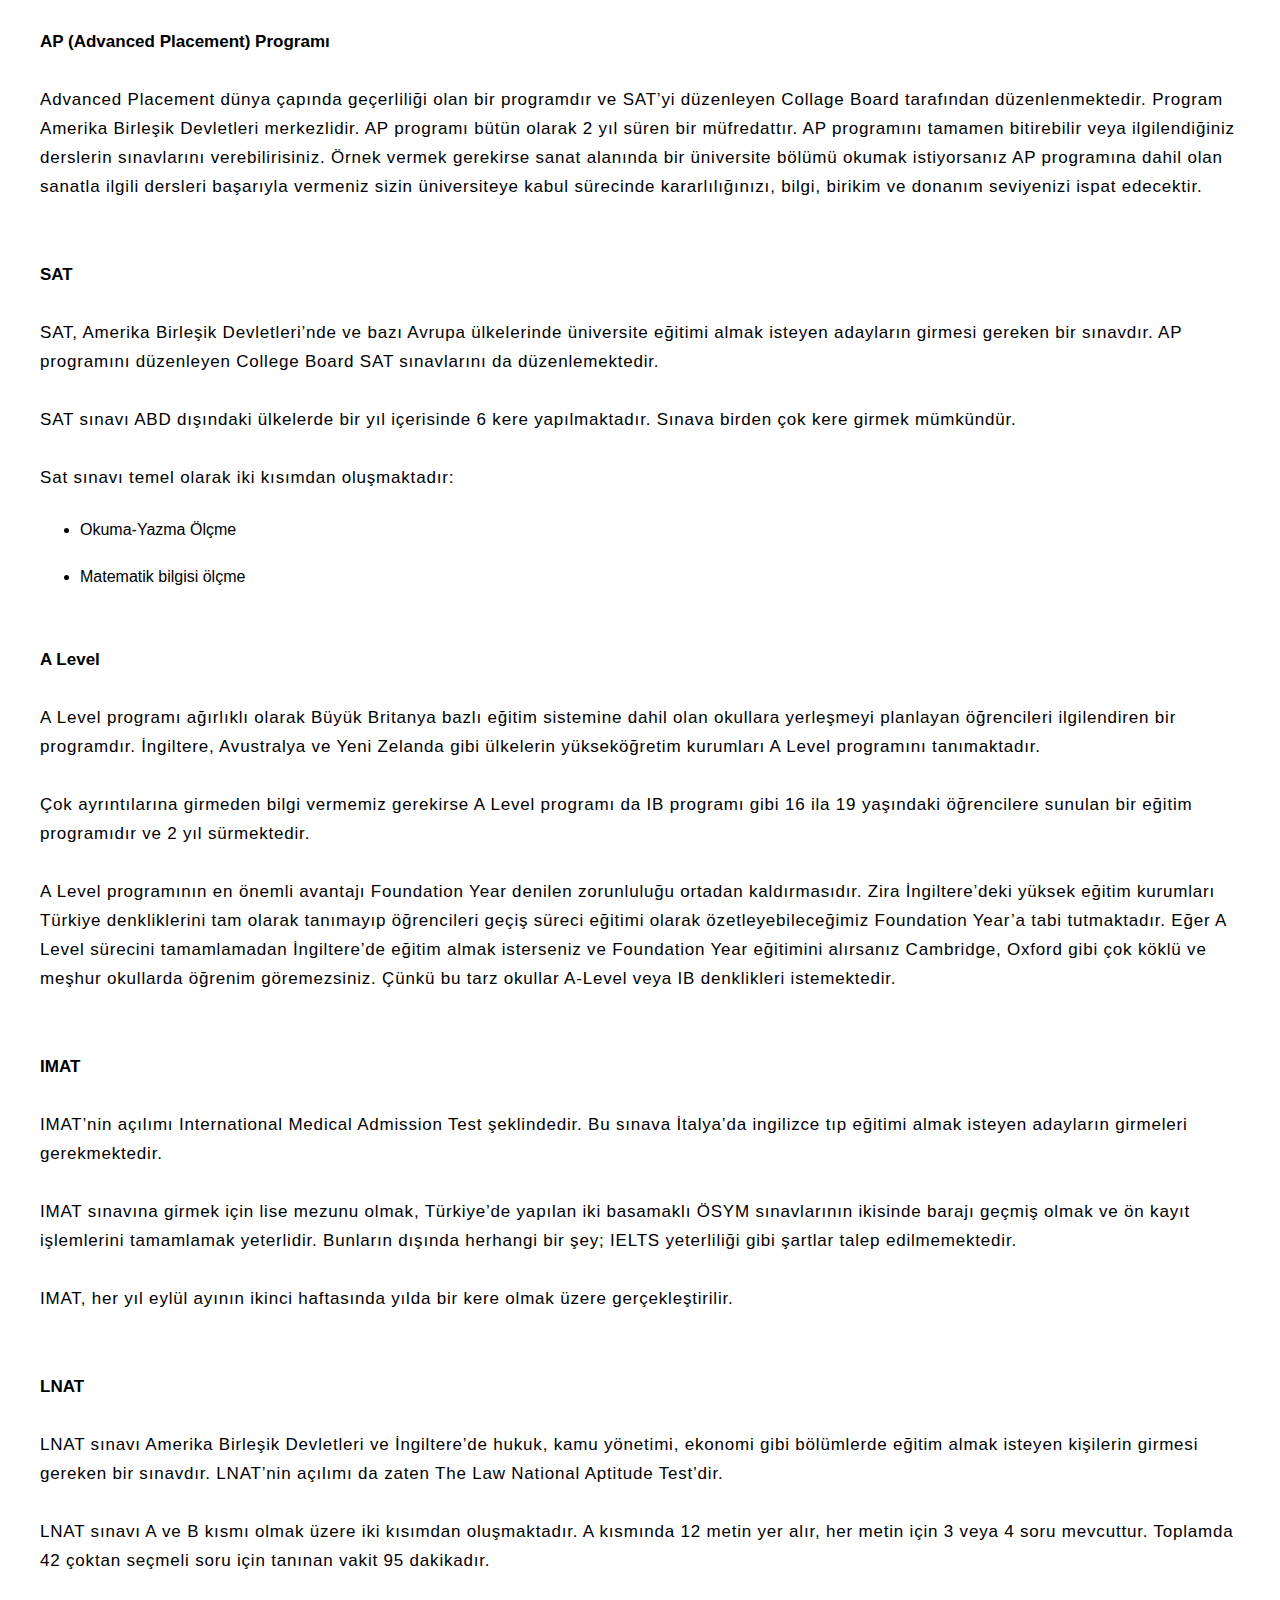
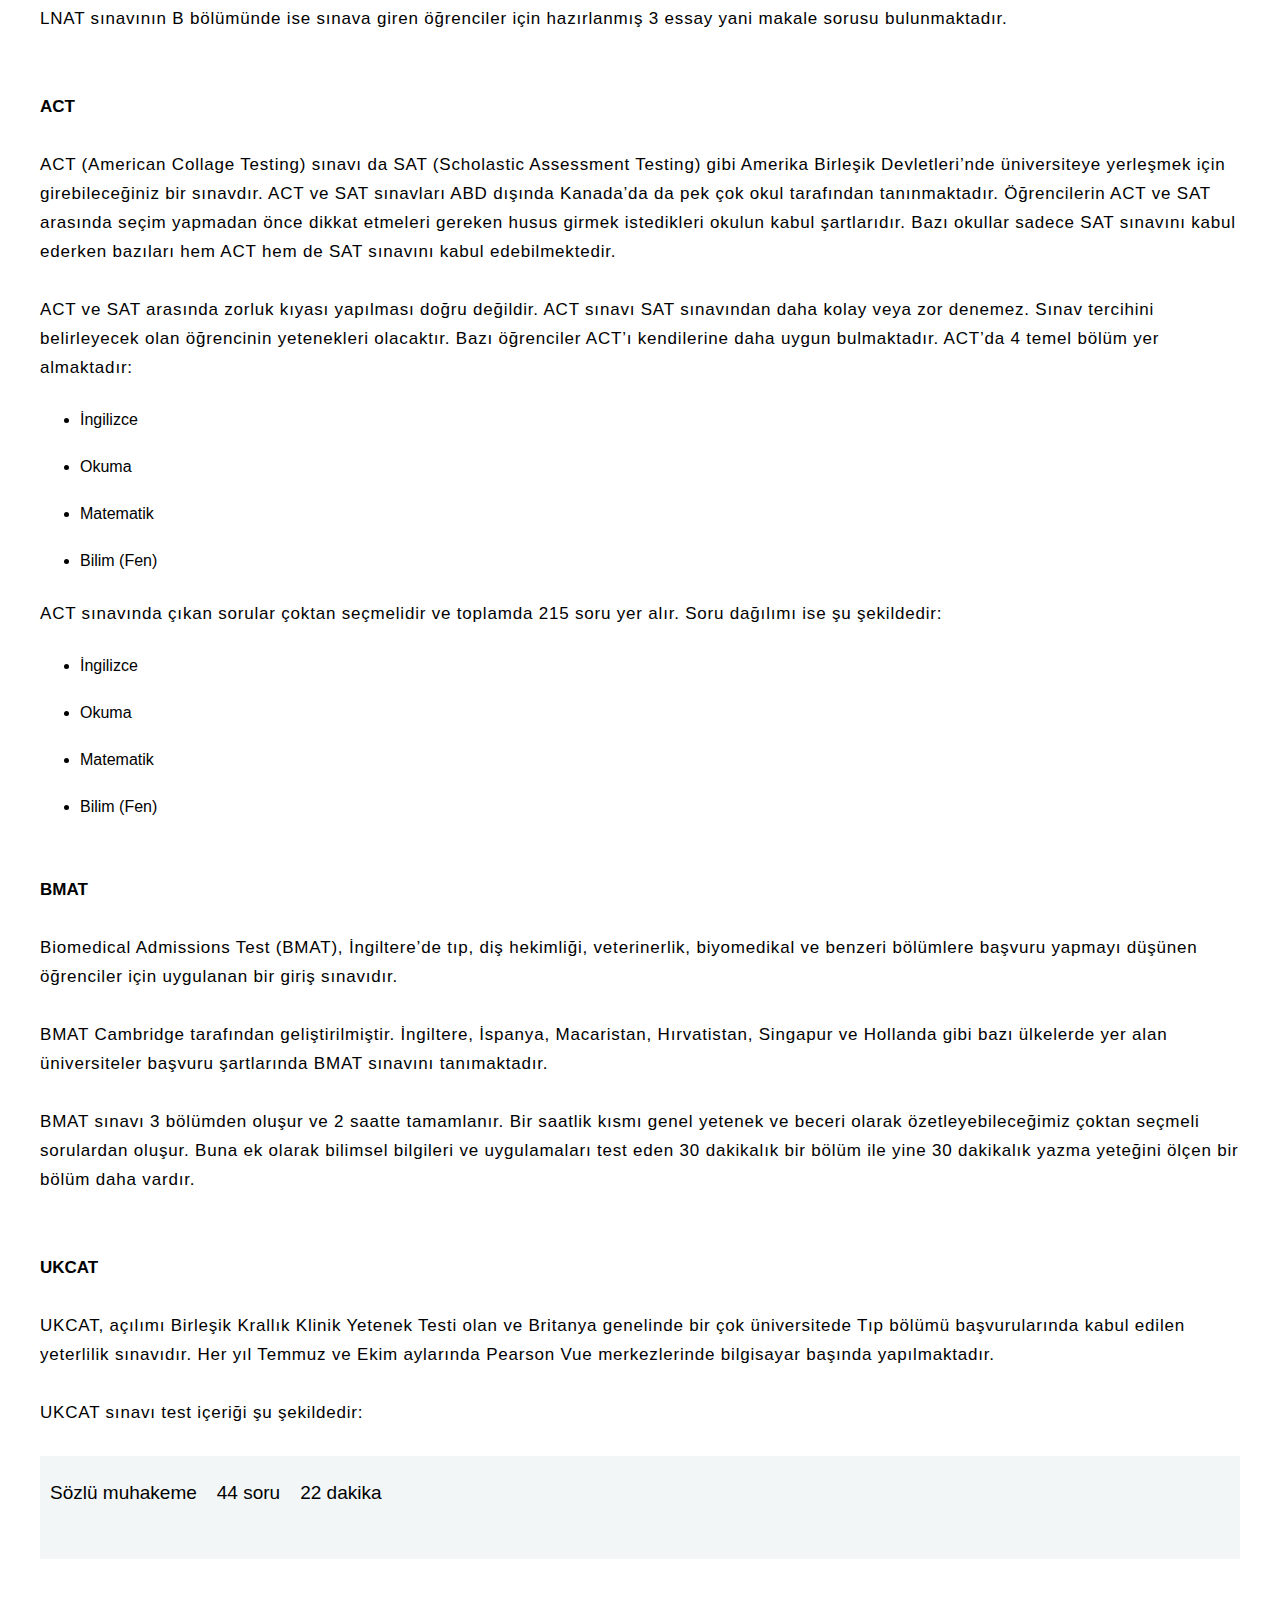
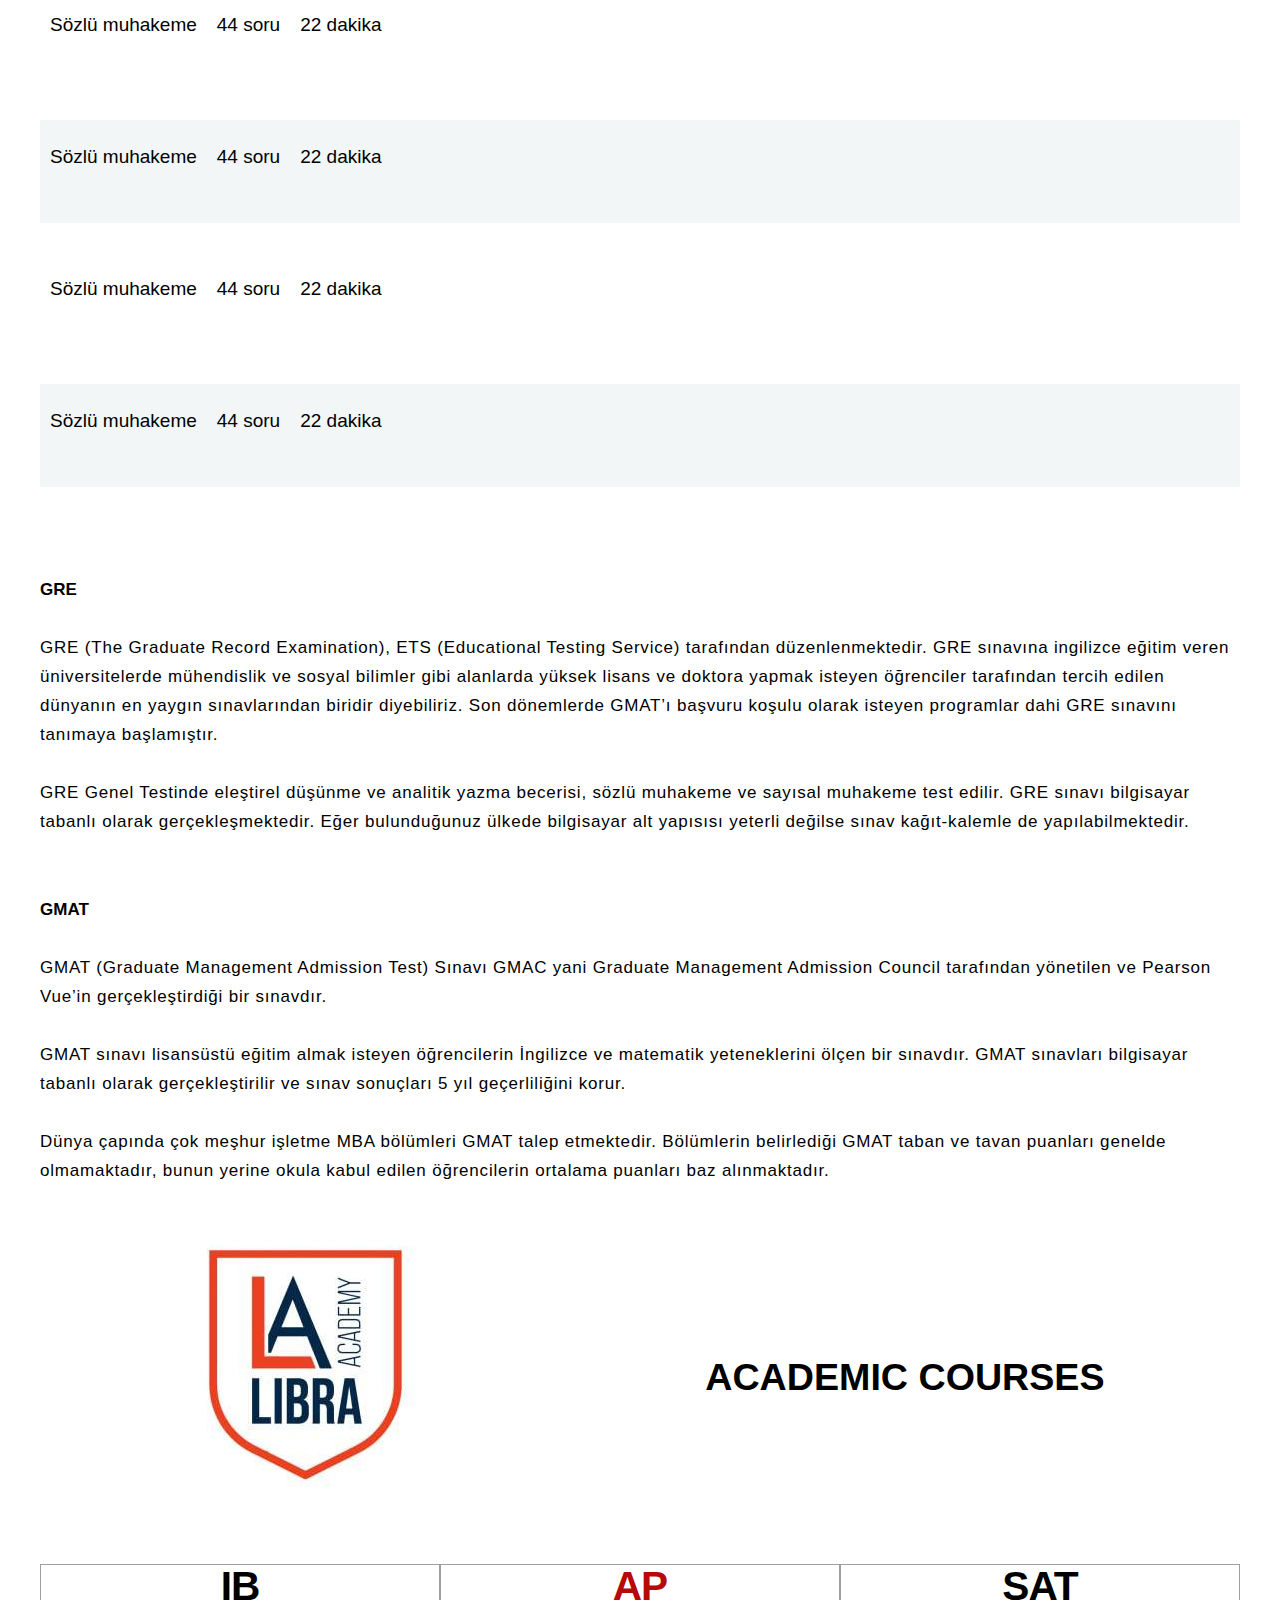
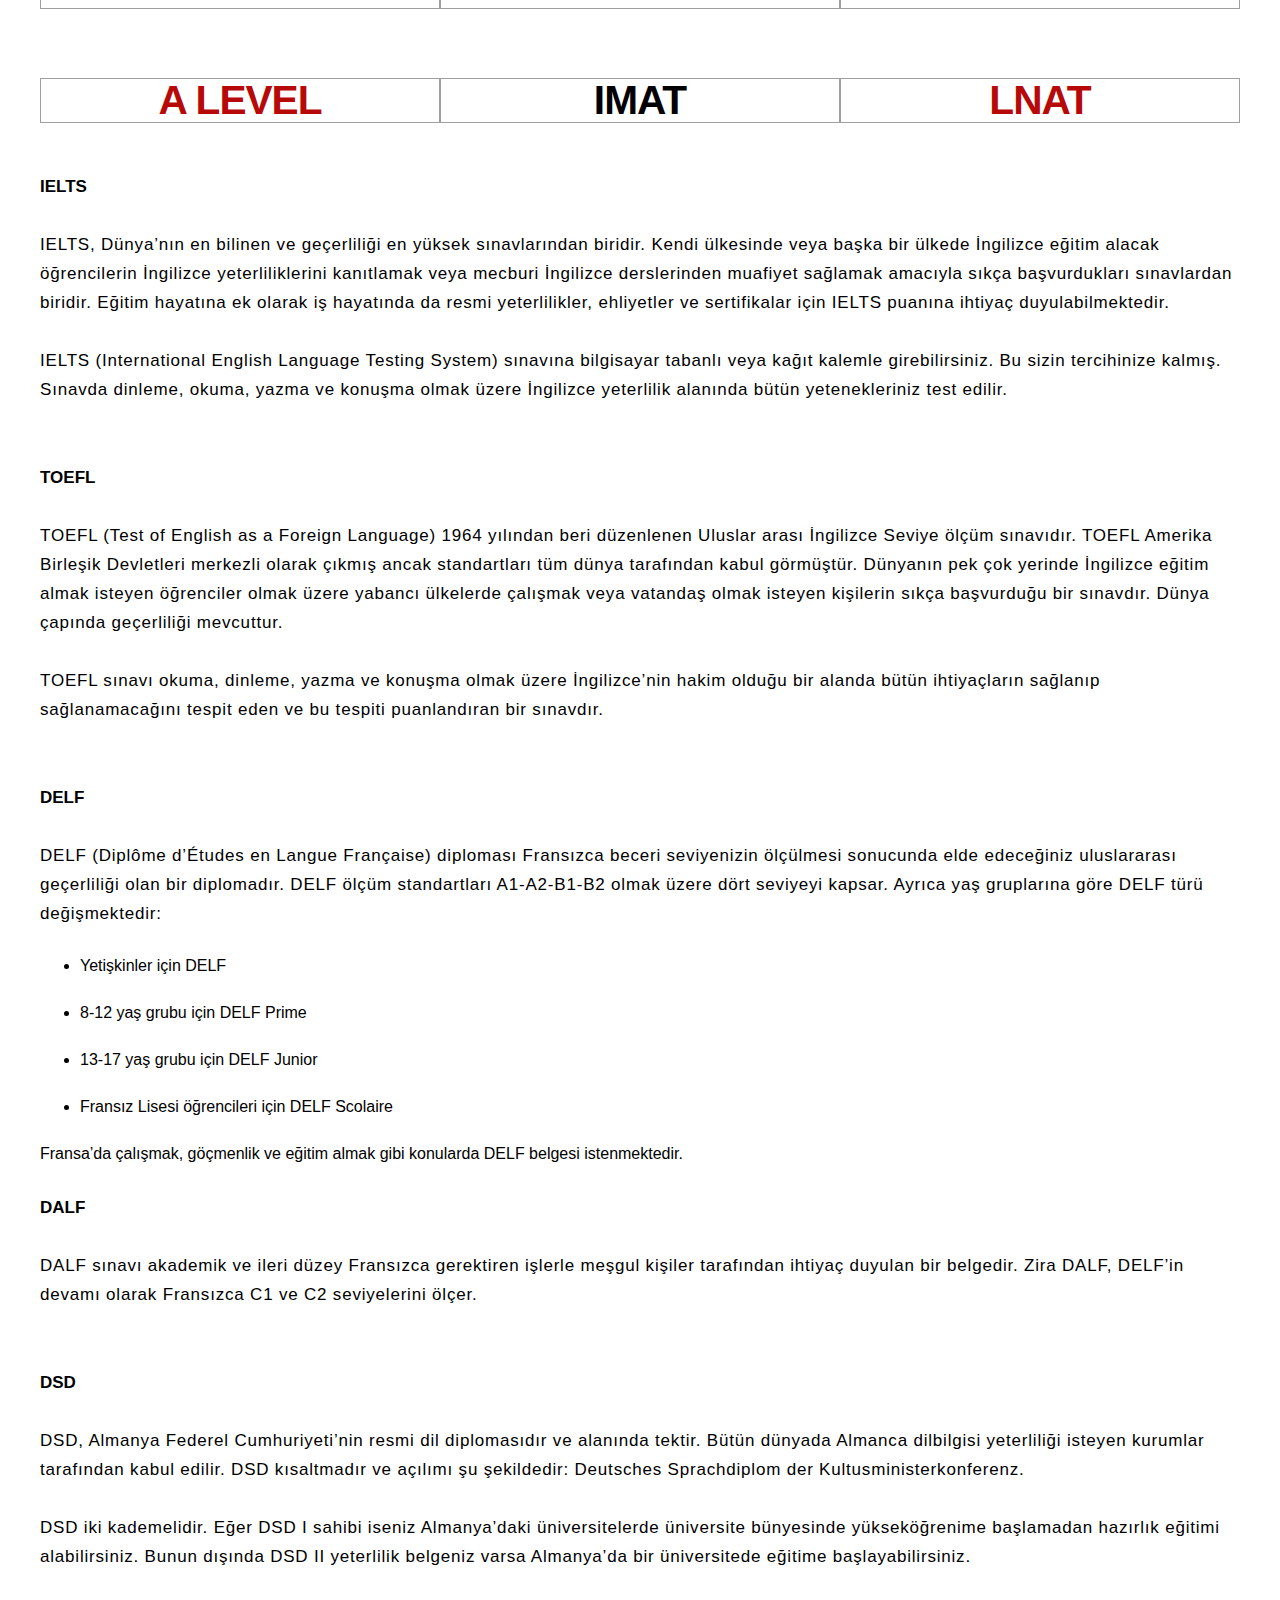
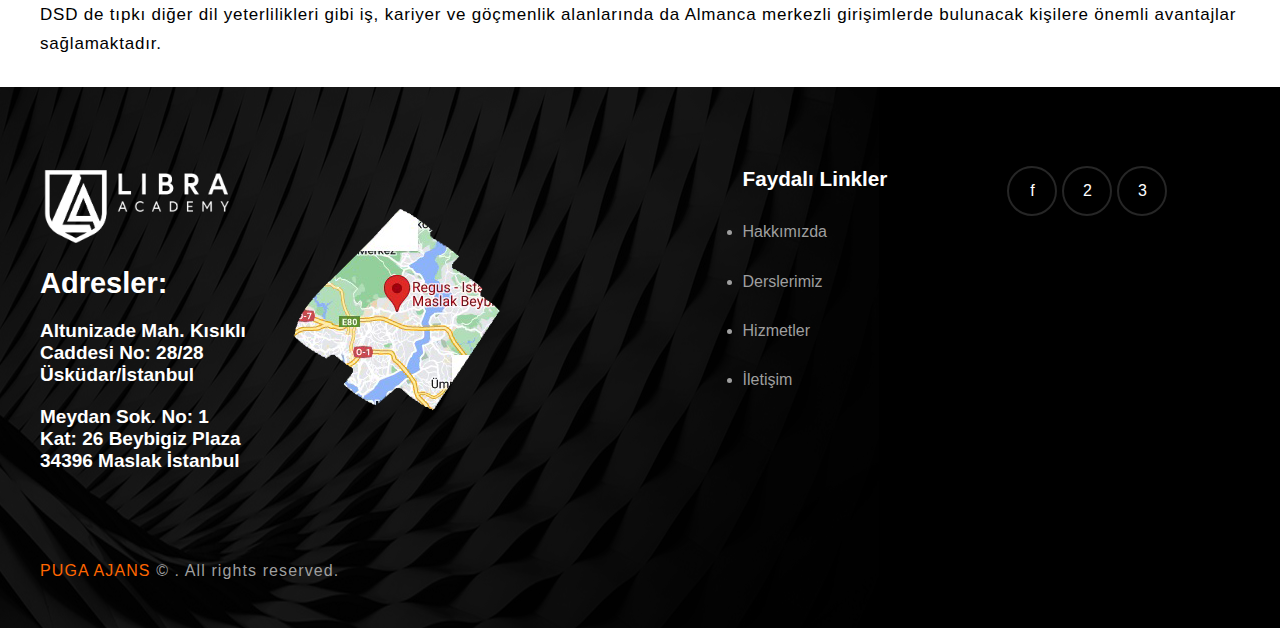
<file: layouts/pages/lesson.html>
<!DOCTYPE html>
<html lang="en">

<head>
    <meta charset="UTF-8">
    <meta http-equiv="X-UA-Compatible" content="IE=edge">
    <meta name="viewport" content="width=device-width, initial-scale=1.0">
    <title>Başarı ince bir dengedir! - Libra Academy</title>
    <link rel="stylesheet" href="https://cdnjs.cloudflare.com/ajax/libs/font-awesome/4.7.0/css/font-awesome.min.css">
    <link href="https://fonts.cdnfonts.com/css/metropolis-2" rel="stylesheet">

    <link href="../../assets/css/lesson.css" rel='stylesheet' type='text/css'>
</head>

<body>
    <!-- Header section start -->
    <header>
        <div class="header">
            <div class="logo">
                <img src="../../assets/img/logo-libra-academy-6.png">
            </div>
            <div class="menu" id="menu">
                <ul>
                    <li><a href="./about.html">HAKKIMIZDA</a></li>
                    <li><a href="./lesson.html">DERSLER</a></li>
                    <li><a href="./good.html">BASARILAR</a></li>
                    <li><a href="./service.html">HİZMETLER</a></li>
                    <li><a href="./communication.html">İLETİŞİM</a></li>
                </ul>
                <div class="close" onclick="myFunction()">
                    <i class="fa fa-close"></i>
                </div>
            </div>
            <div class="search">
                <div><i class="fa fa-search"></i></div>
            </div>
            <div class="icon" onclick="myFunction()">
                <i class="fa fa-bars"></i>
            </div>
            
        </div>
    </header>
    <!-- Header section end -->

    <!-- Main section start -->
    <div class="main">
        <div class="container">
            <div class="mark_academic">
                <div>
                    <img src="../../assets/img/homepage-images/logo-libra-academy-259x300.jpeg">
                    <div>ACADEMIC COURSES</div>
                </div>
                <div class="mark_card">
                    <div class="mark_card_part">
                        <div>IB</div>
                        <div class="red">AP</div>
                        <div>SAT</div>
                    </div>
                    <div class="mark_card_part">
                        <div class="red">A LEVEL</div>
                        <div>IMAT</div>
                        <div class="red">LNAT</div>
                    </div>
                    <div class="mark_card_part">
                        <div>ACT</div>
                        <div class="red">BMAT</div>
                        <div>UKCAT</div>
                    </div>
                    <div class="mark_card_part">
                        <div></div>
                        <div></div>
                        <div></div>
                    </div>
                </div>
            </div>
            <div class="lesson_text">
                <h2>IB (International Baccalaureate) Programı</h2>
                <p>Uluslararası Bakalorya Organizasyonu, İsviçre’nin Cenevre şehrinde 1968 yılında ticari olmayan bir
                    organizasyon olarak ortaya çıktı. Kurulduğu günden itibaren Dünya çapında tanınmış bir eğitim
                    programıdır. Uluslararası Bakalorya programının amacını üniversite veya lise eğitimine kendi ülkesi
                    haricinde başka bir ülkede devam eden öğrencilerin uluslararası ortak bir müfredat programı
                    dahilinde
                    eğitimlerine devam edebilmeleridir.</p>

                <p> IB Programı genç yaş kategorisi (16-19 yaş) için dizayn edilmiş, zengin içerikli bir programdır. Bu
                    program üniversite öncesi 2 yıllık bir eğitim maratonudur. Programa dahil olan öğrenciler bitirme
                    sınavlarında başarılı oldukları takdirde IB diploması almaya hak kazanırlar. IB programını Pre-IB
                    olarak
                    da bilinen hazırlık yılını da dahil ederek 3 yıllık bir program olarak düşünmek gerekmektedir.
                </p>
                <p> IB programı geniş kapsamlı bir eğitim programı olduğu için sınavlar dışında bitirme tezi, bilgi
                    kuramı
                    ve yaratıcılık, etkinlik ve hizmet gibi alanlarda da program dahilinde öğrecilerden mezuniyet öncesi
                    belli başlı koşulların yerine getirilmesini talep eder.</p>
                <p>
                    Uluslararası Bakalorya sisteminden 32 ila 42+3 puan arasında puanla mezuniyet alan öğrenciler
                    Bakalorya
                    programı mezuniyetini tanıyan üniversitelerde eğitim almaya hak kazanabilirler. Bununla birlikte
                    bazı
                    üniversiteler mezuniyet puanı dışında öğrencilerden high level, standart level alanlarında bazı
                    barajların aşılmasını bekleyebilmektedirler.</p>
            </div>
            <div class="lesson_text">
                <h2>AP (Advanced Placement) Programı</h2>
                <p>Advanced Placement dünya çapında geçerliliği olan bir programdır ve SAT’yi düzenleyen Collage Board
                    tarafından düzenlenmektedir. Program Amerika Birleşik Devletleri merkezlidir. AP programı bütün
                    olarak 2
                    yıl süren bir müfredattır. AP programını tamamen bitirebilir veya ilgilendiğiniz derslerin
                    sınavlarını
                    verebilirisiniz. Örnek vermek gerekirse sanat alanında bir üniversite bölümü okumak istiyorsanız AP
                    programına dahil olan sanatla ilgili dersleri başarıyla vermeniz sizin üniversiteye kabul sürecinde
                    kararlılığınızı, bilgi, birikim ve donanım seviyenizi ispat edecektir.</p>
            </div>
            <div class="lesson_text">
                <h2>SAT</h2>
                <p>SAT, Amerika Birleşik Devletleri’nde ve bazı Avrupa ülkelerinde üniversite eğitimi almak isteyen
                    adayların girmesi gereken bir sınavdır. AP programını düzenleyen College Board SAT sınavlarını da
                    düzenlemektedir.
                </p>
                <p>
                    SAT sınavı ABD dışındaki ülkelerde bir yıl içerisinde 6 kere yapılmaktadır. Sınava birden çok kere
                    girmek mümkündür.
                </p>
                <p>
                    Sat sınavı temel olarak iki kısımdan oluşmaktadır:</p>
                <ul>
                    <li>Okuma-Yazma Ölçme</li>
                    <li>Matematik bilgisi ölçme</li>
                </ul>
            </div>
            <div class="lesson_text">
                <h2>A Level</h2>
                <p>A Level programı ağırlıklı olarak Büyük Britanya bazlı eğitim sistemine dahil olan okullara
                    yerleşmeyi
                    planlayan öğrencileri ilgilendiren bir programdır. İngiltere, Avustralya ve Yeni Zelanda gibi
                    ülkelerin
                    yükseköğretim kurumları A Level programını tanımaktadır.
                </p>
                <p>
                    Çok ayrıntılarına girmeden bilgi vermemiz gerekirse A Level programı da IB programı gibi 16 ila 19
                    yaşındaki öğrencilere sunulan bir eğitim programıdır ve 2 yıl sürmektedir.
                </p>
                <p>
                    A Level programının en önemli avantajı Foundation Year denilen zorunluluğu ortadan kaldırmasıdır.
                    Zira
                    İngiltere’deki yüksek eğitim kurumları Türkiye denkliklerini tam olarak tanımayıp öğrencileri geçiş
                    süreci eğitimi olarak özetleyebileceğimiz Foundation Year’a tabi tutmaktadır. Eğer A Level sürecini
                    tamamlamadan İngiltere’de eğitim almak isterseniz ve Foundation Year eğitimini alırsanız Cambridge,
                    Oxford gibi çok köklü ve meşhur okullarda öğrenim göremezsiniz. Çünkü bu tarz okullar A-Level veya
                    IB
                    denklikleri istemektedir.</p>
            </div>
            <div class="lesson_text">
                <h2>IMAT</h2>
                <p>IMAT’nin açılımı International Medical Admission Test şeklindedir. Bu sınava İtalya’da ingilizce tıp
                    eğitimi almak isteyen adayların girmeleri gerekmektedir.
                </p>
                <p>
                    IMAT sınavına girmek için lise mezunu olmak, Türkiye’de yapılan iki basamaklı ÖSYM sınavlarının
                    ikisinde
                    barajı geçmiş olmak ve ön kayıt işlemlerini tamamlamak yeterlidir. Bunların dışında herhangi bir
                    şey;
                    IELTS yeterliliği gibi şartlar talep edilmemektedir.
                </p>
                <p>
                    IMAT, her yıl eylül ayının ikinci haftasında yılda bir kere olmak üzere gerçekleştirilir.</p>
            </div>
            <div class="lesson_text">
                <h2>LNAT</h2>
                <p>LNAT sınavı Amerika Birleşik Devletleri ve İngiltere’de hukuk, kamu yönetimi, ekonomi gibi bölümlerde
                    eğitim almak isteyen kişilerin girmesi gereken bir sınavdır. LNAT’nin açılımı da zaten The Law
                    National
                    Aptitude Test’dir.
                </p>
                <p>
                    LNAT sınavı A ve B kısmı olmak üzere iki kısımdan oluşmaktadır. A kısmında 12 metin yer alır, her
                    metin
                    için 3 veya 4 soru mevcuttur. Toplamda 42 çoktan seçmeli soru için tanınan vakit 95 dakikadır.
                </p>
                <p>
                    LNAT sınavının B bölümünde ise sınava giren öğrenciler için hazırlanmış 3 essay yani makale sorusu
                    bulunmaktadır.</p>
            </div>
            <div class="lesson_text">
                <h2>ACT</h2>
                <p>ACT (American Collage Testing) sınavı da SAT (Scholastic Assessment Testing) gibi Amerika Birleşik
                    Devletleri’nde üniversiteye yerleşmek için girebileceğiniz bir sınavdır. ACT ve SAT sınavları ABD
                    dışında Kanada’da da pek çok okul tarafından tanınmaktadır. Öğrencilerin ACT ve SAT arasında seçim
                    yapmadan önce dikkat etmeleri gereken husus girmek istedikleri okulun kabul şartlarıdır. Bazı
                    okullar
                    sadece SAT sınavını kabul ederken bazıları hem ACT hem de SAT sınavını kabul edebilmektedir.
                </p>
                <p>
                    ACT ve SAT arasında zorluk kıyası yapılması doğru değildir. ACT sınavı SAT sınavından daha kolay
                    veya
                    zor denemez. Sınav tercihini belirleyecek olan öğrencinin yetenekleri olacaktır. Bazı öğrenciler
                    ACT’ı
                    kendilerine daha uygun bulmaktadır. ACT’da 4 temel bölüm yer almaktadır:</p>
                <ul>
                    <li>İngilizce</li>
                    <li>Okuma</li>
                    <li>Matematik</li>
                    <li>Bilim (Fen)</li>
                </ul>
                <p>ACT sınavında çıkan sorular çoktan seçmelidir ve toplamda 215 soru yer alır. Soru dağılımı ise şu
                    şekildedir:</p>
                <ul>
                    <li>İngilizce</li>
                    <li>Okuma</li>
                    <li>Matematik</li>
                    <li>Bilim (Fen)</li>
                </ul>
            </div>
            <div class="lesson_text">
                <h2>BMAT</h2>
                <p>Biomedical Admissions Test (BMAT), İngiltere’de tıp, diş hekimliği, veterinerlik, biyomedikal ve
                    benzeri
                    bölümlere başvuru yapmayı düşünen öğrenciler için uygulanan bir giriş sınavıdır.
                </p>
                <p>
                    BMAT Cambridge tarafından geliştirilmiştir. İngiltere, İspanya, Macaristan, Hırvatistan, Singapur ve
                    Hollanda gibi bazı ülkelerde yer alan üniversiteler başvuru şartlarında BMAT sınavını tanımaktadır.
                </p>
                <p>
                    BMAT sınavı 3 bölümden oluşur ve 2 saatte tamamlanır. Bir saatlik kısmı genel yetenek ve beceri
                    olarak
                    özetleyebileceğimiz çoktan seçmeli sorulardan oluşur. Buna ek olarak bilimsel bilgileri ve
                    uygulamaları
                    test eden 30 dakikalık bir bölüm ile yine 30 dakikalık yazma yeteğini ölçen bir bölüm daha vardır.
                </p>
            </div>
            <div class="lesson_text">
                <h2>UKCAT</h2>
                <p>UKCAT, açılımı Birleşik Krallık Klinik Yetenek Testi olan ve Britanya genelinde bir çok üniversitede
                    Tıp
                    bölümü başvurularında kabul edilen yeterlilik sınavıdır. Her yıl Temmuz ve Ekim aylarında Pearson
                    Vue
                    merkezlerinde bilgisayar başında yapılmaktadır.
                </p>
                <p>
                    UKCAT sınavı test içeriği şu şekildedir:</p>
                <div class="table">
                    <div>
                        <div>
                            Sözlü muhakeme</div>
                        <div>44 soru</div>
                        <div>22 dakika</div>
                    </div>
                    <div>
                        <div>
                            Sözlü muhakeme</div>
                        <div>44 soru</div>
                        <div>22 dakika</div>
                    </div>
                    <div>
                        <div>
                            Sözlü muhakeme</div>
                        <div>44 soru</div>
                        <div>22 dakika</div>
                    </div>
                    <div>
                        <div>
                            Sözlü muhakeme</div>
                        <div>44 soru</div>
                        <div>22 dakika</div>
                    </div>
                    <div>
                        <div>
                            Sözlü muhakeme</div>
                        <div>44 soru</div>
                        <div>22 dakika</div>
                    </div>
                </div>
            </div>
            <div class="lesson_text">
                <h2>GRE</h2>
                <p>GRE (The Graduate Record Examination), ETS (Educational Testing Service) tarafından düzenlenmektedir.
                    GRE
                    sınavına ingilizce eğitim veren üniversitelerde mühendislik ve sosyal bilimler gibi alanlarda yüksek
                    lisans ve doktora yapmak isteyen öğrenciler tarafından tercih edilen dünyanın en yaygın
                    sınavlarından
                    biridir diyebiliriz. Son dönemlerde GMAT’ı başvuru koşulu olarak isteyen programlar dahi GRE
                    sınavını
                    tanımaya başlamıştır.
                </p>
                <p>
                    GRE Genel Testinde eleştirel düşünme ve analitik yazma becerisi, sözlü muhakeme ve sayısal muhakeme
                    test
                    edilir. GRE sınavı bilgisayar tabanlı olarak gerçekleşmektedir. Eğer bulunduğunuz ülkede bilgisayar
                    alt
                    yapısısı yeterli değilse sınav kağıt-kalemle de yapılabilmektedir.</p>
            </div>
            <div class="lesson_text">
                <h2>GMAT</h2>
                <p>GMAT (Graduate Management Admission Test) Sınavı GMAC yani Graduate Management Admission Council
                    tarafından yönetilen ve Pearson Vue’in gerçekleştirdiği bir sınavdır.
                </p>
                <p>
                    GMAT sınavı lisansüstü eğitim almak isteyen öğrencilerin İngilizce ve matematik yeteneklerini ölçen
                    bir
                    sınavdır. GMAT sınavları bilgisayar tabanlı olarak gerçekleştirilir ve sınav sonuçları 5 yıl
                    geçerliliğini korur.
                </p>
                <p>
                    Dünya çapında çok meşhur işletme MBA bölümleri GMAT talep etmektedir. Bölümlerin belirlediği GMAT
                    taban
                    ve tavan puanları genelde olmamaktadır, bunun yerine okula kabul edilen öğrencilerin ortalama
                    puanları
                    baz alınmaktadır.</p>
            </div>
            <div class="mark_academic">
                <div>
                    <img src="../../assets/img/homepage-images/logo-libra-academy-259x300.jpeg">
                    <div>ACADEMIC COURSES</div>
                </div>
                <div class="mark_card">
                    <div class="mark_card_part">
                        <div>IB</div>
                        <div class="red">AP</div>
                        <div>SAT</div>
                    </div>
                    <div class="mark_card_part">
                        <div class="red">A LEVEL</div>
                        <div>IMAT</div>
                        <div class="red">LNAT</div>
                    </div>
                </div>
            </div>
            <div class="lesson_text">
                <h2>IELTS</h2>
                <p>IELTS, Dünya’nın en bilinen ve geçerliliği en yüksek sınavlarından biridir. Kendi ülkesinde veya
                    başka
                    bir ülkede İngilizce eğitim alacak öğrencilerin İngilizce yeterliliklerini kanıtlamak veya mecburi
                    İngilizce derslerinden muafiyet sağlamak amacıyla sıkça başvurdukları sınavlardan biridir. Eğitim
                    hayatına ek olarak iş hayatında da resmi yeterlilikler, ehliyetler ve sertifikalar için IELTS
                    puanına
                    ihtiyaç duyulabilmektedir.
                </p>
                <p>
                    IELTS (International English Language Testing System) sınavına bilgisayar tabanlı veya kağıt kalemle
                    girebilirsiniz. Bu sizin tercihinize kalmış. Sınavda dinleme, okuma, yazma ve konuşma olmak üzere
                    İngilizce yeterlilik alanında bütün yetenekleriniz test edilir.</p>
            </div>
            <div class="lesson_text">
                <h2>TOEFL</h2>
                <p>TOEFL (Test of English as a Foreign Language) 1964 yılından beri düzenlenen Uluslar arası İngilizce
                    Seviye ölçüm sınavıdır. TOEFL Amerika Birleşik Devletleri merkezli olarak çıkmış ancak standartları
                    tüm
                    dünya tarafından kabul görmüştür. Dünyanın pek çok yerinde İngilizce eğitim almak isteyen öğrenciler
                    olmak üzere yabancı ülkelerde çalışmak veya vatandaş olmak isteyen kişilerin sıkça başvurduğu bir
                    sınavdır. Dünya çapında geçerliliği mevcuttur.
                </p>
                <p>
                    TOEFL sınavı okuma, dinleme, yazma ve konuşma olmak üzere İngilizce’nin hakim olduğu bir alanda
                    bütün
                    ihtiyaçların sağlanıp sağlanamacağını tespit eden ve bu tespiti puanlandıran bir sınavdır.</p>
            </div>
            <div class="lesson_text">
                <h2>DELF</h2>
                <p>DELF (Diplôme d’Études en Langue Française) diploması Fransızca beceri seviyenizin ölçülmesi
                    sonucunda
                    elde edeceğiniz uluslararası geçerliliği olan bir diplomadır. DELF ölçüm standartları A1-A2-B1-B2
                    olmak
                    üzere dört seviyeyi kapsar. Ayrıca yaş gruplarına göre DELF türü değişmektedir:</p>
                <ul>
                    <li>Yetişkinler için DELF</li>
                    <li>8-12 yaş grubu için DELF Prime</li>
                    <li>13-17 yaş grubu için DELF Junior</li>
                    <li>Fransız Lisesi öğrencileri için DELF Scolaire</li>
                </ul>
                Fransa’da çalışmak, göçmenlik ve eğitim almak gibi konularda DELF belgesi istenmektedir.
            </div>
            <div class="lesson_text">
                <h2>DALF</h2>
                <p>DALF sınavı akademik ve ileri düzey Fransızca gerektiren işlerle meşgul kişiler tarafından ihtiyaç
                    duyulan bir belgedir. Zira DALF, DELF’in devamı olarak Fransızca C1 ve C2 seviyelerini ölçer.</p>
            </div>
            <div class="lesson_text">
                <h2>DSD </h2>
                <p>DSD, Almanya Federel Cumhuriyeti’nin resmi dil diplomasıdır ve alanında tektir. Bütün dünyada Almanca
                    dilbilgisi yeterliliği isteyen kurumlar tarafından kabul edilir. DSD kısaltmadır ve açılımı şu
                    şekildedir: Deutsches Sprachdiplom der Kultusministerkonferenz.
                </p>
                <p>
                    DSD iki kademelidir. Eğer DSD I sahibi iseniz Almanya’daki üniversitelerde üniversite bünyesinde
                    yükseköğrenime başlamadan hazırlık eğitimi alabilirsiniz. Bunun dışında DSD II yeterlilik belgeniz
                    varsa
                    Almanya’da bir üniversitede eğitime başlayabilirsiniz.
                </p>
                <p>
                    DSD de tıpkı diğer dil yeterlilikleri gibi iş, kariyer ve göçmenlik alanlarında da Almanca merkezli
                    girişimlerde bulunacak kişilere önemli avantajlar sağlamaktadır.</p>
            </div>
        </div>

    </div>
    <!-- Main section end -->

    <!-- Footer section start -->
    <footer>
        <div class="container">
            <div class="left">
                <div class="l_top">
                    <div>
                        <img src="../../assets/img/homepage-images/logo-libra-academy-6.png" class="footer_logo">
                        <h3>Adresler:</h3>
                        <h5>Altunizade Mah. Kısıklı Caddesi No: 28/28 Üsküdar/İstanbul</h5>
                        <h5>Meydan Sok. No: 1 Kat: 26 Beybigiz Plaza 34396 Maslak İstanbul</h5>
                    </div>
                    <div>
                        <img src="../../assets/img/homepage-images/footermap.png">
                    </div>
                </div>
                <div class="l_bottom">
                    <span>PUGA AJANS</span>
                    © . All rights reserved.
                </div>
            </div>
            <div class="right">
                <div>
                    <span>Faydalı Linkler</span>
                    <ul>
                        <li>Hakkımızda</li>
                        <li>Derslerimiz</li>
                        <li>Hizmetler</li>
                        <li>İletişim</li>
                    </ul>
                </div>
                <div class="icons">
                    <div>f</div>
                    <div>2</div>
                    <div>3</div>
                </div>
            </div>
        </div>
    </footer>
    <!-- Footer section end -->
    <script src="./assets/js/main.js"></script>
</body>

</html>
</file>
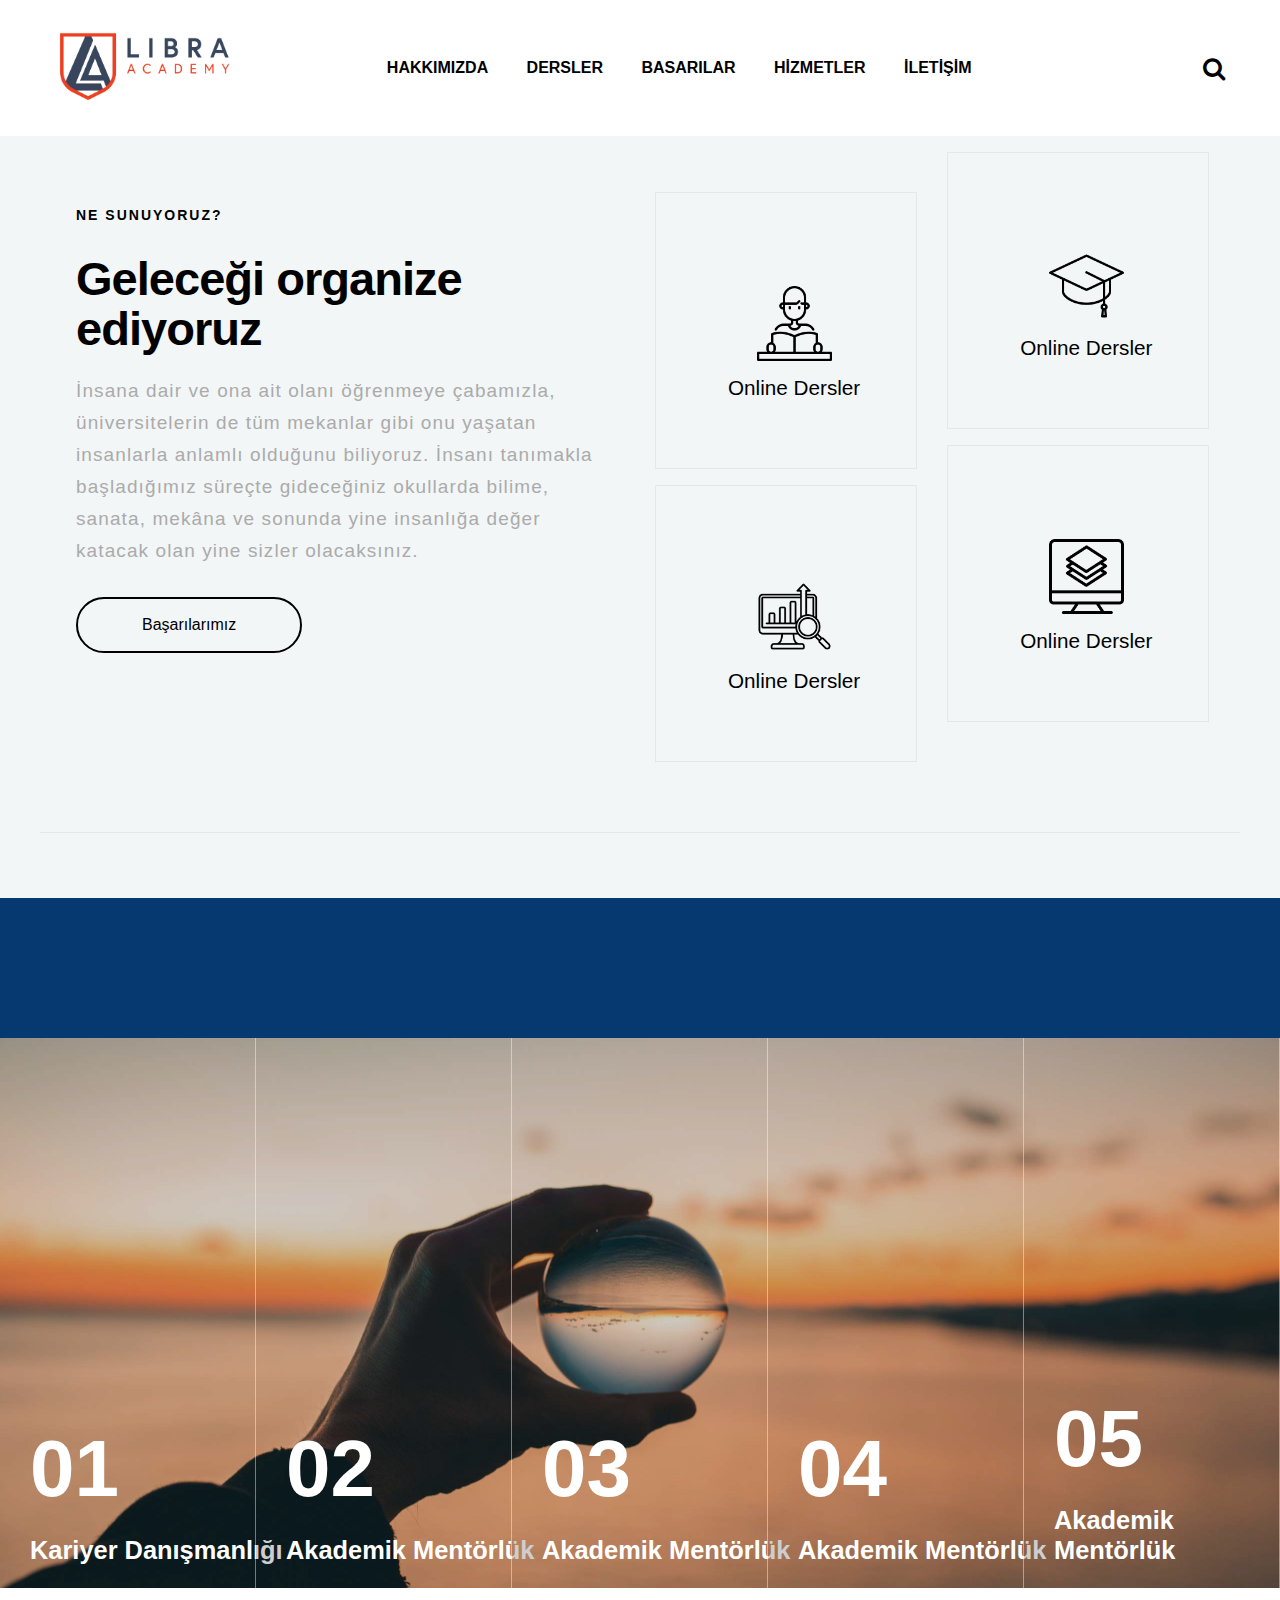
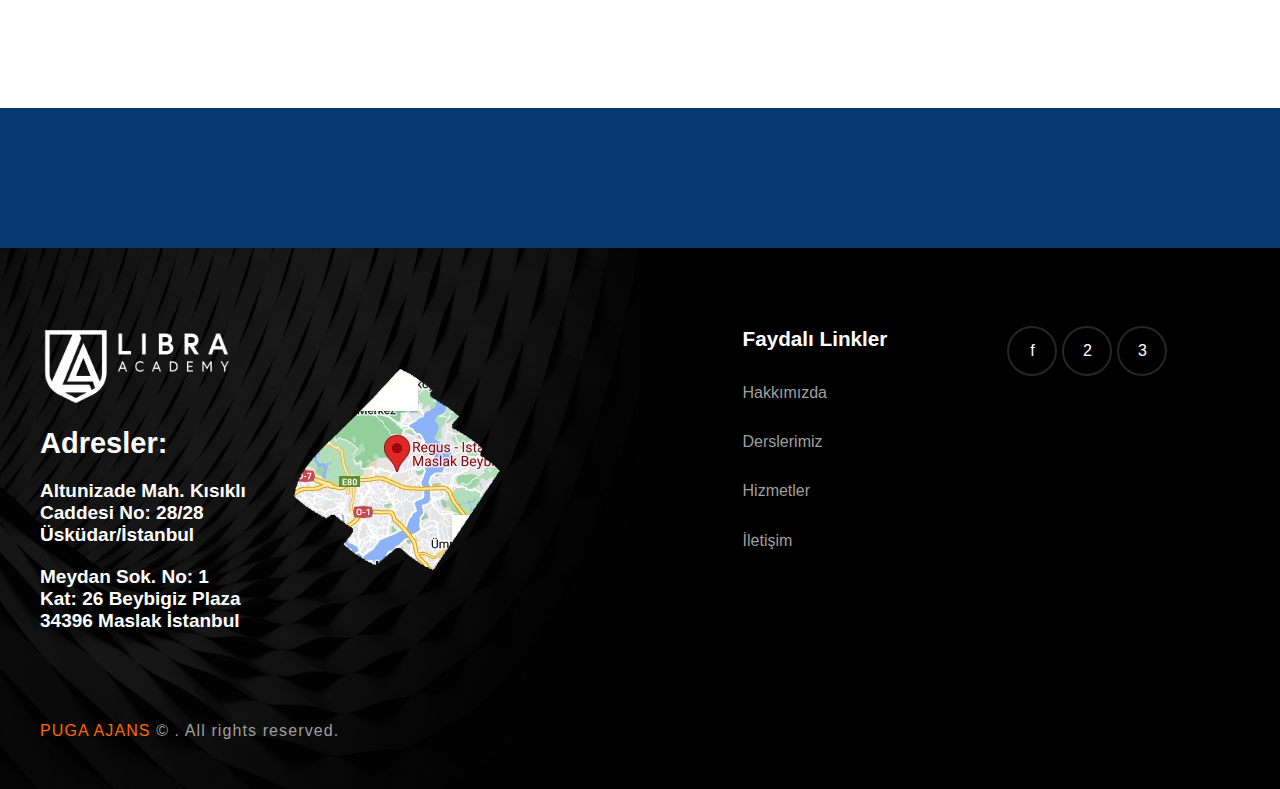
<file: layouts/pages/service.html>
<!DOCTYPE html>
<html lang="en">

<head>
    <meta charset="UTF-8">
    <meta http-equiv="X-UA-Compatible" content="IE=edge">
    <meta name="viewport" content="width=device-width, initial-scale=1.0">
    <title>Başarı ince bir dengedir! - Libra Academy</title>
    <link rel="stylesheet" href="https://cdnjs.cloudflare.com/ajax/libs/font-awesome/4.7.0/css/font-awesome.min.css">
    <link href="https://fonts.cdnfonts.com/css/metropolis-2" rel="stylesheet">

    <link href="../../assets/css/service.css" rel='stylesheet' type='text/css'>
</head>

<body>
    <!-- Header section start -->
    <header>
        <div class="logo">
            <img src="../../assets/img/logo-libra-academy-2.png">
        </div>
        <div class="menu" id="menu">
            <ul>
                <li><a href="./about.html">HAKKIMIZDA</a></li>
                <li><a href="./lesson.html">DERSLER</a></li>
                <li><a href="./good.html">BASARILAR</a></li>
                <li><a href="./service.html">HİZMETLER</a></li>
                <li><a href="./communication.html">İLETİŞİM</a></li>
            </ul>
            <div class="close" onclick="myFunction()">
                <i class="fa fa-close"></i>
            </div>
        </div>
        <div class="search">
            <div><i class="fa fa-search"></i></div>
        </div>
        <div class="icon" onclick="myFunction()">
            <i class="fa fa-bars"></i>
        </div>
        
    </header>
    <!-- Header section end -->

    <!-- Main section start -->
    <div class="main">
        <div class="Gelecegi">
            <div class="container">
                <div class="li_right">
                    <h6>NE SUNUYORUZ?</h6>
                    <h3>Geleceği organize ediyoruz</h3>
                    <p>İnsana dair ve ona ait olanı öğrenmeye çabamızla, üniversitelerin de tüm mekanlar gibi onu
                        yaşatan insanlarla anlamlı olduğunu biliyoruz. İnsanı tanımakla başladığımız süreçte gideceğiniz
                        okullarda bilime, sanata, mekâna ve sonunda yine insanlığa değer katacak olan yine sizler
                        olacaksınız.</p>
                    <input type="button" value="Başarılarımız">
                </div>
                <div class="ge_right">
                    <div class="left">
                        <div class="card">
                            <img src="../../assets/img/homepage-images/reading-book.png">
                            <div>Online Dersler</div>
                        </div>
                        <div class="card">
                            <img src="../../assets/img/homepage-images/seo.png">
                            <div>Online Dersler</div>
                        </div>
                    </div>
                    <div class="right">
                        <div class="card">
                            <img src="../../assets/img/homepage-images/magistrate.png">
                            <div>Online Dersler</div>
                        </div>
                        <div class="card">
                            <img src="../../assets/img/homepage-images/layers.png">
                            <div>Online Dersler</div>
                        </div>
                    </div>
                </div>
            </div>
            <div class="line"></div>
        </div>
        <div class="hizmet">
            <div class="hi_bar"></div>
            <div class="hi_image_area">
                <div class="hi_imgs">
                    <div onmouseover="change_img(1)">
                        <div class="text-area">
                            <h2>01</h2>
                            <a href="#">Kariyer Danışmanlığı</a>
                            <p>Daha Fazlası</p>
                        </div>
                    </div>
                    <div onmouseover="change_img(2)">
                        <div class="text-area">
                            <h2>02</h2>
                            <a href="#">Akademik Mentörlük</a>
                            <p>Daha Fazlası</p>
                        </div>
                    </div>
                    <div onmouseover="change_img(3)">
                        <div class="text-area">
                            <h2>03</h2>
                            <a href="#">Akademik Mentörlük</a>
                            <p>Daha Fazlası</p>
                        </div>
                    </div>
                    <div onmouseover="change_img(4)">
                        <div class="text-area">
                            <h2>04</h2>
                            <a href="#">Akademik Mentörlük</a>
                            <p>Daha Fazlası</p>
                        </div>
                    </div>
                    <div onmouseover="change_img(5)">
                        <div class="text-area">
                            <h2>05</h2>
                            <a href="#">Akademik Mentörlük</a>
                            <p>Daha Fazlası</p>
                        </div>
                    </div>
                </div>
                <img class="hi_background fade1" id="hi_background_img"
                    src="../../assets/img/homepage-images/the-psychology-of-the-mind-concept-2021-08-30-06-51-03-utc-1-scaled.jpg">
                <img class="hi_background fade1" id="hi_background_img"
                    src="../../assets/img/homepage-images/radcliffe-camera-building-at-the-bodleian-library-2022-09-20-01-41-06-utc-scaled.jpg">
                <img class="hi_background fade1" id="hi_background_img"
                    src="../../assets/img/homepage-images/graduate-students-in-black-robes-holding-diplomas-2022-05-23-23-21-12-utc-1-scaled.jpg">
                <img class="hi_background fade1" id="hi_background_img"
                    src="../../assets/img/homepage-images/empty-school-class-during-school-holidays-back-to-2021-09-03-12-57-28-utc-scaled.jpg">
                <img class="hi_background fade1" id="hi_background_img"
                    src="../../assets/img/homepage-images/the-psychology-of-the-mind-concept-2021-08-30-06-51-03-utc-1-scaled.jpg">
            </div>
            <div class="hi_bar"></div>
        </div>
    </div>
    <!-- Main section end -->

    <!-- Footer section start -->
    <footer>
        <div class="container">
            <div class="left">
                <div class="l_top">
                    <div>
                        <img src="../../assets/img/homepage-images/logo-libra-academy-6.png" class="footer_logo">
                        <h3>Adresler:</h3>
                        <h5>Altunizade Mah. Kısıklı Caddesi No: 28/28 Üsküdar/İstanbul</h5>
                        <h5>Meydan Sok. No: 1 Kat: 26 Beybigiz Plaza 34396 Maslak İstanbul</h5>
                    </div>
                    <div>
                        <img src="../../assets/img/homepage-images/footermap.png">
                    </div>
                </div>
                <div class="l_bottom">
                    <span>PUGA AJANS</span>
                    © . All rights reserved.
                </div>
            </div>
            <div class="right">
                <div>
                    <span>Faydalı Linkler</span>
                    <ul>
                        <li>Hakkımızda</li>
                        <li>Derslerimiz</li>
                        <li>Hizmetler</li>
                        <li>İletişim</li>
                    </ul>
                </div>
                <div class="icons">
                    <div>f</div>
                    <div>2</div>
                    <div>3</div>
                </div>
            </div>
        </div>
    </footer>
    <!-- Footer section end -->
    <script src="../../assets/js/main.js"></script>
</body>

</html>
</file>
<file: assets/css/main.css>
* {
    margin: 0;
    box-sizing: border-box;
    font-family: 'Metropolis', sans-serif;
}

header {
    height: 136px;
    width: 100%;
    display: flex;
    align-items: center;
    padding: 0 55px;
    position: relative;
}

i {
    cursor: pointer;
}

header .menu ul {
    display: flex;
    align-items: center;
}

header i {
    font-size: 24px !important;
    font-weight: 200;
}

.logo {
    flex: 1 1 0;
}

.logo img {
    max-height: 75px;
    height: auto;
    max-width: 100%;
    border: none;
    border-radius: 0;
    box-shadow: none;
}

header .menu {
    flex: 1 1 0;
    font-weight: 600;
}

header .search {
    flex: 1 1 0;
    display: flex;
    justify-content: flex-end;
}

a {
    text-decoration: none;
    color: black;
}

header .menu li {
    list-style-type: none;
    margin-left: 5vw;
}

/* Main css area */

.landing {
    width: 100%;
    height: 100vh;
}

.libar {
    display: flex;
    align-items: center;
    padding-top: 115px;
}

.li_left {
    display: flex;
    max-width: 50%;
}

.li_left img {
    width: 50%;
    padding: 1.5%;
}

.li_right {
    padding: 0% 3% 0% 3%;
    max-width: 50%;
}

.li_right h6 {
    font-size: 14px;
    line-height: 18px;
    font-weight: 600;
    font-style: normal;
    text-transform: uppercase;
    letter-spacing: 2px;
    opacity: 1;
}

.li_right h3 {
    font-size: 2.941em;
    font-weight: 600;
    font-style: normal;
    line-height: 1.06em;
    text-decoration: none;
    text-transform: none;
    letter-spacing: -1px;
    margin-top: 30px;
    margin-bottom: 0.46em;
}

.li_right p {
    font-size: 19px;
    color: #ababab;
    letter-spacing: 1.1px;
    line-height: 32px;
}

.landing {
    position: relative;
    z-index: 10;
}

.notification {
    position: absolute;
    max-width: 50%;
    text-align: center;
    z-index: 10;
    top: calc(30%);
    left: 25%;
}

.landing {
    position: relative;
}

.landing i {
    color: white;
}

.notification h1 {
    color: white;
    font-family: Georgia, 'Times New Roman', Times, serif;
    font-size: 5.5vw;
}

.notification h6 {
    color: white;
    font-family: Georgia, 'Times New Roman', Times, serif;
    font-size: 27px;
    margin-top: 25px;
    font-weight: 400;
}

.scroll {
    margin-top: 200px;
    width: 22px !important;
    height: auto !important;
    cursor: pointer;
}

.arrow_left {
    opacity: 1;
    transform: translate(-200px, -65px);
    top: 50%;
    left: 100%;
    touch-action: manipulation;
    cursor: pointer;
    background: transparent;
    width: 40px;
    height: 40px;
    width: 130px;
    height: 130px;
    position: absolute;
    display: flex;
    align-items: center;
    justify-content: center;
    z-index: 1000;
    border-radius: 100%;
    border: 1px solid rgba(255, 255, 255, 0.3);
    transition: .3s ease;
}

.arrow_right {
    cursor: pointer;
    background: transparent;
    width: 40px;
    height: 40px;
    width: 130px;
    height: 130px;
    position: absolute;
    display: flex;
    align-items: center;
    justify-content: center;
    z-index: 1000;
    border-radius: 100%;
    border: 1px solid rgba(255, 255, 255, 0.3);
    transition: .3s ease;
    opacity: 1;
    transform: translate(70px, -65px);
    top: 50%;
    left: 0px;
    touch-action: manipulation;

}

.n_button div {
    font-size: 12px !important;
    font-weight: 600;
    font-style: normal;
    line-height: 21px;
    text-decoration: none;
    text-transform: uppercase;
    letter-spacing: 1px;
    cursor: pointer;
    display: inline-flex;
    align-items: center;
    vertical-align: top;
    -webkit-box-sizing: border-box;
    -ms-box-sizing: border-box;
    box-sizing: border-box;
    -webkit-border-radius: 30px;
    -ms-border-radius: 30px;
    border-radius: 30px;
    text-transform: none;
    white-space: nowrap;
    letter-spacing: 0;
    height: auto;
    max-width: 100%;
    padding: 15px 64px 16px;
    -webkit-box-shadow: none;
    border: none;
    -ms-box-shadow: none;
    box-shadow: none;
    margin-top: 30px;
}

.n_button div:nth-child(1) {
    background-color: white !important;
}

.n_button div:nth-child(2) {
    background-color: black !important;
    color: white;
}

.background_img {
    position: absolute;
    height: 100vh;
    width: 100%;
    object-fit: cover;
    top: 0;
    z-index: 0;
}

.li_right input {
    font-size: 12px;
    font-weight: 600;
    font-style: normal;
    line-height: 21px;
    text-decoration: none;
    text-transform: uppercase;
    letter-spacing: 1px;
    cursor: pointer;
    display: inline-flex;
    align-items: center;
    vertical-align: top;
    font-size: 16px;
    line-height: 21px;
    font-weight: 500;
    -webkit-box-sizing: border-box;
    -ms-box-sizing: border-box;
    box-sizing: border-box;
    -webkit-border-radius: 30px;
    -ms-border-radius: 30px;
    border-radius: 30px;
    text-transform: none;
    white-space: nowrap;
    letter-spacing: 0;
    height: auto;
    max-width: 100%;
    background: none !important;
    border-width: 2px !important;
    border-style: solid;
    padding: 15px 64px 16px;
    -webkit-box-shadow: none;
    -ms-box-shadow: none;
    box-shadow: none;
    margin-top: 30px;
}

.hizmet {
    width: 100%;
    /* height: 100vh; */
    position: relative;
}

.hizmet h2 {
    text-align: center;
}

.hizmet h2 {
    font-family: metropolis, sans-serif;
    font-size: 2.941em;
    font-weight: 600;
    font-style: normal;
    line-height: 1.06em;
    text-decoration: none;
    text-transform: none;
    margin-top: 40px;
    margin-bottom: 40px;
}

.hi_bar {
    width: 100%;
    height: 140px;
    background-color: #063970;
}

.hi_image_area {
    width: 100%;
    height: 670px;
}

.hi_imgs .text-area {
    display: flex;
    flex-direction: column;
    padding-top: 200px;
    position: absolute;
    transition: all 0.5s;
}

.hi_imgs .text-area p {
    transition: all 0.5s;
    opacity: 0;
    transform: scaleY(0.4);
}

.hi_imgs .text-area:hover a {
    margin-bottom: 1.3em;
}

.hi_imgs .text-area:hover p {
    opacity: 1;
    transform: scaleY(1);
}

.hi_imgs {
    height: 550px;
    display: flex;
    position: relative;
    flex-wrap: wrap;
}

.hi_imgs>div {
    width: 20%;
    background-color: #00000031;
    border-right: 0.3px solid #ffffff6e;
    z-index: 10;
    color: white;
    display: flex;
    flex-direction: column;
    /* align-items: flex-end; */
    justify-content: end;
    padding: 30px;
}

.hi_imgs a {
    color: white;
    font-size: 1.588em;
    font-weight: 600;
    font-style: normal;
    line-height: 1.185em;
    text-decoration: none;
    text-transform: none;
    letter-spacing: 0px;
    margin-top: 0.09em;
    margin-bottom: -1em;
    transition: all 0.5s;
}

.hi_background {
    height: 550px;
    position: absolute;
    top: 230px;
    width: 100%;
    object-fit: cover;
    z-index: 1;
}

.hi_imgs h2 {
    display: inline-block;
    text-align: left;
    font-size: 5em;
    line-height: 1em;
    font-weight: 900;
    margin: 0 0 0.3em;
}

.Gelecegi .li_right {
    padding-top: 70px;
}

.Gelecegi {
    /* height: 620px; */
}

.Gelecegi .container {
    display: flex;
    flex-wrap: wrap;
    max-width: 1200px;
    margin: auto auto;
}

.ge_right {
    display: flex;
    align-items: center;
}

.ge_right>div {
    margin: 0 15px;
}

.ge_right .card {
    display: flex;
    flex-direction: column;
    align-items: center;
    justify-content: center;
    /* padding: 73px 15px; */
    padding: 4.5em 4em 4.2em 4.5em;
    -webkit-transition: box-shadow 0.3s ease-out;
    -ms-transition: box-shadow 0.3s ease-out;
    transition: box-shadow 0.3s ease-out;
    will-change: box-shadow;
    border: none;
    margin-top: 16px;
}

.ge_right .card:hover {
    box-shadow: 0px 0 30px #e7e7e77e;
}

.ge_right .card img {
    margin-top: 1.3em;
    width: 75px;
    height: 75px;
}

.ge_right .left {
    margin-top: 10px;
}

.ge_right .right {
    margin-bottom: 70px;
}

.ge_right .card div {
    font-size: 1.294em;
    line-height: 1.2em;
    margin-top: 15px;
}

.daha {
    width: 100%;
    position: relative;
    background-color: #063970;
}

.daha_img1 {
    width: 372px;
    height: 372px;
    position: absolute;
    bottom: 0;
}

.daha_container {
    display: flex;
    max-width: 1200px;
    flex-wrap: wrap;
    margin: auto;
    width: 100%;
    align-items: center;
}

.daha_img2 {
    width: 457px;
    height: 568px;
    float: right;
}

.daha_text {
    flex: 1 1 0;
    display: flex;
    flex-direction: column;
    align-items: flex-start;
    justify-content: space-around;
}

.daha_text .con {
    display: flex;
}

.daha_text .con div {
    padding-right: 75px;
}

.img_area {
    flex: 1 1 0;
}

.daha_text h2 {
    text-shadow: 0px 0px 10px rgba(0, 0, 0, 0.3);
    font-size: 2.941em;
    color: white;
    font-weight: 600;
    font-style: normal;
    line-height: 1.06em;
    text-decoration: none;
    text-transform: none;
    letter-spacing: -1px;
    margin-top: 1.24em;
    margin-bottom: 0.46em;
}

.daha_text p {
    font-size: 19px;
    line-height: 1.4em;
    font-weight: 600;
    font-style: normal;
    text-transform: none;
    letter-spacing: 0;
    color: #FFFBFB;
}

.daha h3 {
    margin: 0;
    font-size: 3.5294em;
    line-height: 1em;
    font-weight: 500;
    letter-spacing: -0.1px;
    color: white;
}

.contact_space {
    height: 120px;
    width: 100%;
    border-bottom: 0.01px solid rgb(72, 130, 184);
}

.contact_container label {
    font-size: 17px;
    font-weight: 400;
    margin-bottom: 20px;
}

.contact_container .first_part input {
    padding: 8.4px 0;
    border: none;
    border-bottom: 1px solid #ababab36;
    outline: none;
}

.contact_container span {
    font-size: 14px;
    color: #838383;
}

.contact_container .textarea textarea {
    padding: 8.4px 0;
    border: none;
    height: 140px;
    border-bottom: 1px solid #ababab36;
    outline: none;
}

.contact_container {
    max-width: 1200px;
    width: 100%;
    display: flex;
    flex-direction: column;
    justify-content: space-around;
    margin: auto;
}

.first_part {
    display: flex;
    align-items: center;
    flex-wrap: wrap;
}

.first_part div {
    flex: 1 1 0;
    display: flex;
    margin-right: 30px;
    flex-direction: column;
    justify-content: space-around;
}

.contact_container div {
    padding-bottom: 22px;
}

.contact_button {
    font-size: 12px;
    font-weight: 600;
    font-style: normal;
    line-height: 21px;
    text-decoration: none;
    text-transform: uppercase;
    letter-spacing: 1px;
    cursor: pointer;
    display: inline-flex;
    align-items: center;
    vertical-align: top;
    font-size: 16px;
    line-height: 21px;
    font-weight: 500;
    -webkit-box-sizing: border-box;
    -ms-box-sizing: border-box;
    box-sizing: border-box;
    -webkit-border-radius: 30px;
    -ms-border-radius: 30px;
    border-radius: 30px;
    text-transform: none;
    white-space: nowrap;
    letter-spacing: 0;
    height: auto;
    max-width: 100%;
    color: white;
    background-color: #FB3434;
    padding: 16px 50px;
    border-width: 0 !important;
}

.contact_container .textarea {
    display: flex;
    flex-direction: column;
}

footer {
    width: 100%;
    height: 541px;
    background-image: url(../img/homepage-images/Home-2-Footer.png);
    background-size: cover;
    color: white;
    display: flex;
    align-items: center;
}

footer .container {
    max-width: 1200px;
    width: 100%;
    flex-wrap: wrap;
    margin: auto;
    display: flex;
}

.footer_logo {
    max-height: 81px;
    height: 100%;
    width: auto;
    vertical-align: middle;
}

footer .left {
    flex: 1 1 0;
}

footer .right {
    flex: 1 1 0;
    display: flex;
    justify-content: space-around;
    padding-left: 120px;
}

footer .right .icons {
    display: flex;

}

footer .right .icons div {
    position: relative;
    display: block;
    overflow: hidden;
    width: 50px;
    height: 50px;
    line-height: 45px;
    font-size: 16px;
    text-align: center;
    border-radius: 50%;
    border: 2px solid rgba(255, 255, 255, 0.15);
}

footer .l_top {
    display: flex;
    align-items: center;
}

footer .l_top div {
    width: 39%;
    margin: 30px 30px 30px 0;
}

.l_top h3 {
    font-size: 29px;
}

.l_top h5 {
    font-size: 19px;
}

footer .l_top:nth-child(1) * {
    margin-bottom: 20px;
}

footer .right>div {
    margin: 30px 30px 30px 0;
}

footer .right:nth-child(1) {
    display: flex;
    flex-direction: column;
    justify-content: space-around;
    align-items: flex-start;
}

footer ul {
    padding: 30px 0 0 0;
}

footer ul>li {
    padding: 0 0 30px 0;
}

footer .right span {
    margin-bottom: 1.2em;
    font-size: 1.294em;
    line-height: 1.3em;
    font-weight: 600;
    margin-top: 0;
}

footer .right li {
    line-height: 1.2em;
    color: #9F9F9F;
}

footer .l_bottom {
    margin-top: 50px;
    letter-spacing: 1.1px;
    color: #9F9F9F;
}

footer .l_bottom span {
    color: #ff6600;
}

footer .icons div {
    margin-left: 5px;
}

.fade {
    animation-name: fade;
    animation-duration: 1.5s;
}

.close {
    display: none;
    position: absolute;
    top: 20px;
    cursor: pointer;
    right: 20px;
}

.close i {
    color: white;
}

@keyframes fade {
    from {
        opacity: .4
    }

    to {
        opacity: 1
    }
}

.fade1 {
    animation-name: fade;
    animation-duration: 0.9s;
}

.animate {
    animation-name: text;
    animation-duration: 1s;
}

@keyframes text {
    from {
        transform: scaleY(0.1);
        opacity: 0.2;
    }

    to {
        transform: scaleY(1);
        opacity: 1;
    }
}

.icon {
    display: none;
}

@media (max-width : 1200px) {
    .contact_container {
        padding: 30px;
    }

    .container {
        padding: 30px;
    }

    .daha_container {
        padding: 30px;
    }
}

@media (max-width : 1100px) {
    .hi_imgs>div {
        width: 50%;
        height: 200px;
    }

    .hi_background {
        height: 600px;
    }

    .hi_image_area {
        height: 600px;
    }

    footer {
        padding: 30px;
        height: auto;
    }

    .li_right {
        width: 100%;
        text-align: center;
    }

    .ge_right {
        display: block;
    }

    header .menu {}

    .icons {
        display: none !important;
    }
}

@media (max-width : 900px) {
    header .menu {
        display: none;
    }

    .responsive ul {
        position: absolute;
        top: 0;
        left: 0;
        flex-direction: column;
        justify-content: space-evenly;
        align-items: flex-start !important;
        width: 100%;
        height: 100vh;
        background-color: #1F242E;
    }

    .responsive a {
        color: white;
    }

    .responsive .close {
        display: block !important;
    }

    .responsive {
        display: flex !important;
    }

    .icon {
        margin-left: 15px;
        display: block;
    }

    .libar .li_left {
        display: none;
    }

    .libar {
        justify-content: space-around;
    }

    .Gelecegi .container {
        justify-content: space-around;
    }

    .daha .img_area img {
        display: block;
        position: static;
        width: 80vw;
    }

    .daha img:nth-child(2) {
        display: none;
    }

    .daha .daha_container .daha_text {
        justify-content: center;
        align-items: center;
    }

    .daha .daha_container .img_area {
        display: flex;
        justify-content: center;
        align-items: center;
    }

    .l_top {
        flex-direction: column;
    }

}

@media (max-width : 700px) {
    .hi_imgs>div {
        width: 100%;
        height: 200px;
    }

    .hi_background {
        height: 1000px;
    }

    .hi_imgs .text-area:hover a {
        margin-bottom: 0;
    }

    .hi_image_area {
        height: 1000px;
    }

    footer {
        padding: 0;
    }

    .l_top {
        align-items: start !;
    }

    .daha_text .con div {
        padding-right: 45px !important;
    }

    .arrow_left {
        width: 50px;
        height: 50px;
        transform: translate(-94px, -65px);
    }

    .arrow_right {
        width: 50px;
        height: 50px;
        transform: translate(58px, -65px);
    }
}

@media screen and (max-width: 500px) {
    input[type="button"] {
        padding: 20px;
    }
}
</file>
<file: assets/css/about.css>
* {
    margin: 0;
    box-sizing: border-box;
    font-family: 'Metropolis', sans-serif;
}

header {
    height: 136px;
    width: 100%;
    display: flex;
    align-items: center;
    padding: 0 55px;
}

i {
    cursor: pointer;
}

header .menu ul {
    display: flex;
    /* justify-content: space-around; */
    align-items: center;
}

header i {
    font-size: 24px !important;
    font-weight: 200;
}

.logo {
    flex: 1 1 0;
}

.logo img {
    max-height: 75px;
    height: auto;
    max-width: 100%;
    border: none;
    border-radius: 0;
    box-shadow: none;
}

header .menu {
    flex: 1 1 0;
    font-weight: 600;
}

header .search {
    flex: 1 1 0;
    display: flex;
    justify-content: flex-end;
}

a {
    text-decoration: none;
    color: black;
}

header li {
    margin-left: 5vw;
    list-style-type: none;
}

.Gelecegi .li_right {
    padding-top: 70px;
}

.Gelecegi {
    /* height: 620px; */
}

.icon {
    display: none;
}

.Gelecegi .container {
    display: flex;
    max-width: 1200px;
    margin: auto auto;
    flex-wrap: wrap;
}

.ge_right {
    display: flex;
    align-items: center;
}

.ge_right>div {
    margin: 0 15px;
}

.ge_right .card {
    display: flex;
    flex-direction: column;
    align-items: center;
    justify-content: center;
    /* padding: 73px 15px; */
    padding: 4.5em 4em 4.2em 4.5em;
    -webkit-transition: box-shadow 0.3s ease-out;
    -ms-transition: box-shadow 0.3s ease-out;
    transition: box-shadow 0.3s ease-out;
    will-change: box-shadow;
    border: none;
    margin-top: 16px;
}

.li_right input {
    font-size: 12px;
    font-weight: 600;
    font-style: normal;
    line-height: 21px;
    text-decoration: none;
    text-transform: uppercase;
    letter-spacing: 1px;
    cursor: pointer;
    display: inline-flex;
    align-items: center;
    vertical-align: top;
    font-size: 16px;
    line-height: 21px;
    font-weight: 500;
    -webkit-box-sizing: border-box;
    -ms-box-sizing: border-box;
    box-sizing: border-box;
    -webkit-border-radius: 30px;
    -ms-border-radius: 30px;
    border-radius: 30px;
    text-transform: none;
    white-space: nowrap;
    letter-spacing: 0;
    height: auto;
    max-width: 100%;
    background: none !important;
    border-width: 2px !important;
    border-style: solid;
    padding: 15px 64px 16px;
    -webkit-box-shadow: none;
    -ms-box-shadow: none;
    box-shadow: none;
    margin-top: 30px;
}

.li_right {
    padding: 0% 3% 0% 3%;
    max-width: 50%;
}

.li_right h6 {
    font-size: 14px;
    line-height: 18px;
    font-weight: 600;
    font-style: normal;
    text-transform: uppercase;
    letter-spacing: 2px;
    opacity: 1;
}

.li_right h3 {
    font-size: 2.941em;
    font-weight: 600;
    font-style: normal;
    line-height: 1.06em;
    text-decoration: none;
    text-transform: none;
    letter-spacing: -1px;
    margin-top: 30px;
    margin-bottom: 0.46em;
}

.li_right p {
    font-size: 19px;
    color: #ababab;
    letter-spacing: 1.1px;
    line-height: 32px;
}

.ge_right .card:hover {
    box-shadow: 0px 0 30px #e7e7e77e;
}

.ge_right .card img {
    margin-top: 1.3em;
    width: 75px;
    height: 75px;
}

.ge_right .left {
    margin-top: 10px;
}

.ge_right .right {
    margin-bottom: 70px;
}

.ge_right .card div {
    font-size: 1.294em;
    line-height: 1.2em;
    margin-top: 15px;
}

footer {
    width: 100%;
    height: 541px;
    background-image: url(../img/homepage-images/Home-2-Footer.png);
    background-size: auto;
    color: white;
    display: flex;
    align-items: center;
}

footer .container {
    max-width: 1200px;
    width: 100%;
    margin: auto;
    display: flex;
    flex-wrap: wrap;
}

.footer_logo {
    max-height: 81px;
    height: 100%;
    width: auto;
    vertical-align: middle;
}

footer .left {
    flex: 1 1 0;
}

footer .right {
    flex: 1 1 0;
    display: flex;
    justify-content: space-around;
    padding-left: 120px;
}

footer .right .icons {
    display: flex;

}

footer .right .icons div {
    position: relative;
    display: block;
    overflow: hidden;
    width: 50px;
    height: 50px;
    line-height: 45px;
    font-size: 16px;
    text-align: center;
    border-radius: 50%;
    border: 2px solid rgba(255, 255, 255, 0.15);
}

footer .l_top {
    display: flex;
    align-items: center;
}

footer .l_top div {
    width: 39%;
    margin: 30px 30px 30px 0;
}

.l_top h3 {
    font-size: 29px;
}

.l_top h5 {
    font-size: 19px;
}

footer .l_top:nth-child(1) * {
    margin-bottom: 20px;
}

footer .right>div {
    margin: 30px 30px 30px 0;
}

footer .right:nth-child(1) {
    display: flex;
    flex-direction: column;
    justify-content: space-around;
    align-items: flex-start;
}

footer ul {
    padding: 30px 0 0 0;
}

footer ul>li {
    padding: 0 0 30px 0;
}

footer .right span {
    margin-bottom: 1.2em;
    font-size: 1.294em;
    line-height: 1.3em;
    font-weight: 600;
    margin-top: 0;
}

footer .right li {
    line-height: 1.2em;
    color: #9F9F9F;
}

footer .l_bottom {
    margin-top: 50px;
    letter-spacing: 1.1px;
    color: #9F9F9F;
}

footer .l_bottom span {
    color: #ff6600;
}

footer .icons div {
    margin-left: 5px;
}

.fade {
    animation-name: fade;
    animation-duration: 1.5s;
}

@keyframes fade {
    from {
        opacity: .4
    }

    to {
        opacity: 1
    }
}

.fade1 {
    animation-name: fade;
    animation-duration: 0.9s;
}

.animate {
    animation-name: text;
    animation-duration: 1s;
}

@keyframes text {
    from {
        transform: scaleY(0.1);
        opacity: 0.2;
    }

    to {
        transform: scaleY(1);
        opacity: 1;
    }
}


/* main css */

.text_area {
    padding: 0% 5% 0% 12%;
    width: 100%;
    margin: auto;
    margin-top: 120px;
}

.text_area .card label {
    position: relative;
    padding-left: 70px;
    font-size: 14px;
    line-height: 18px;
    font-weight: 600;
    font-style: normal;
    text-transform: uppercase;
    letter-spacing: 2px;
    opacity: 1;
}

.text_area .card div {
    margin-bottom: 2.1em;
}

.text_area .card label::before {
    content: "";
    display: block;
    width: 50px;
    height: 1px;
    position: absolute;
    z-index: 1;
    top: 50%;
    left: 0;
    -webkit-transform: translateY(-50%);
    -ms-transform: translateY(-50%);
    transform: translateY(-50%);
    background-color: #FB3434;
}

.text_area .card {
    width: 52%;
}

.text_area h2 {
    font-family: "Roboto", Sans-serif;
    font-weight: 600;
    font-size: 39px;
    text-align: center;
}

.text_area div:nth-child(1) {
    font-size: 14px;
    text-align: center;
}

.card .decor span {
    font-size: 60px;
    font-weight: 400;
}

.text_area p {
    text-align: justify;
    font-family: "Open Sans", Sans-serif;
    font-size: 17px;
    font-weight: 400;
    line-height: 1.5em;
    letter-spacing: 0px;
    word-spacing: 0.4em;
    margin: 30px 0;
    padding-top: 30px;
}

.review {
    width: 100%;
}

.review .space {
    height: 120px;
    width: 100%;
    background-color: #F2F6F7;
}

.re_main {
    text-align: center;
    padding: 60px 0 0 0;
    
}



.re_main h2 {
    font-size: 2.941em;
    font-weight: 600;
    font-style: normal;
    line-height: 1.06em;
    text-decoration: none;
    text-transform: none;
    letter-spacing: -1px;
    margin-top: 1.24em;
    margin-bottom: 0.46em;
}

.re_main .person_list {
    display: flex;
    justify-content: space-around;
    align-items: center;
    max-width: 1200px;
    width: 100%;
    margin: auto;
    margin-bottom: 120px;
    padding: 0;
    flex-wrap: wrap;
}

.re_main .person {
    width: 380px;
    height: 350px;
    background-color: #F2F6F7;
    padding: 0px 34px 34px 34px;
}

/* .re_main .person img {
    width: 160px;
    height: 160px;
} */

.re_main .person img:hover {
    transform: scale(1.01);
}

.re_main * {
    padding:0 10px 25px 10px;
}

.re_main .person h5{
    font-size: 24px;
    font-weight: 500;
    line-height: 1.2em;
    margin: 0;
}

.footer_bar {
    height: 120px;
    width: 100%;
    background-color: #F2F6F7;
}

.close {
    display: none;
    position: absolute;
    top:20px;
    cursor: pointer;
    right: 20px;
}

.close i {
    color: white;
}

@media (max-width : 1200px) {
    .contact_container {
        padding: 30px;
    }
    .container {
        padding: 30px;
    }
    .daha_container {
        padding: 30px;
    }
}

@media (max-width : 1100px) {
    .hi_imgs>div {
        width: 50%;
        height: 200px;
    }

    .hi_background {
        height: 600px;
    }

    .hi_image_area {
        height: 600px;
    }

    footer {
        padding: 30px;
        height: auto;
    }

    .li_right {
        width: 100%;
        text-align: center;
    }

    .ge_right {
        display: block;
    }

    header .menu {

    }

    .icons {
        display: none !important;
    }
}

@media (max-width : 900px) {
    header .menu {
        display: none;
    }

    .responsive ul {
        position: absolute;
        top: 0;
        left: 0;
        flex-direction: column;
        justify-content: space-evenly;
        align-items: flex-start !important;
        width: 100%;
        height: 100vh;
        background-color: #1F242E;
        z-index: 999;
    }

    .responsive a {
        color: white;
    }

    .responsive .close {
        display: block !important;
        z-index: 1000;
    }

    .responsive {
        display: flex !important;
    }

    .icon {
        margin-left: 15px;
        display: block;
    }

    .libar .li_left {
        display: none;
    }

    .libar {
        justify-content: space-around;
    }

    .Gelecegi .container {
        justify-content: space-around;
    }

    .daha .img_area img {
        display: block;
        position: static;
        width: 80vw;
    }

    .daha img:nth-child(2) {
        display: none;
    }

    .daha .daha_container .daha_text {
        justify-content: center;
        align-items: center;
    }

    .daha .daha_container .img_area {
        display: flex;
        justify-content: center;
        align-items: center;
    }

    .l_top {
        flex-direction: column;
    }

    .text_area .card {
        width: 100%;
    }

}

@media (max-width : 700px) {
    .hi_imgs>div {
        width: 100%;
        height: 200px;
    }

    .hi_background {
        height: 1000px;
    }

    .hi_imgs .text-area:hover a {
        margin-bottom: 0;
    }

    .hi_image_area {
        height: 1000px;
    }
    footer {
        padding: 0;
    }
    .l_top {
        align-items: start !;
    }
    .daha_text .con div {
        padding-right: 45px !important;
    }
    .arrow_left  {
        width: 50px;
        height: 50px;
        transform: translate(-94px, -65px);
    }
    .arrow_right {
        width: 50px;
        height: 50px;
        transform: translate(58px, -65px);
    }
}

@media screen and (max-width: 500px) {
    input[type="button"] {
        padding: 20px;
    }
    .re_main h2 {
        font-size: 15px !important;
    }

    .li_right h3{
        font-size: 19px !important;
    }
    .l_top img:nth-child(1) {
        margin-left: -50px;
    }
}
</file>
<file: assets/css/communication.css>
* {
    margin: 0;
    box-sizing: border-box;
    font-family: 'Metropolis', sans-serif;
}

header {
    height: 40vh;
    background-image: 
    linear-gradient(to bottom, rgba(0, 0, 0, 0.349), rgba(0, 0, 0, 0.308)),url(../img/cropped-image-of-university-student-hand-holding-a-2022-01-30-01-26-39-utc-scaled.jpg);
    background-size: cover;
    background-position: center center;
}

.header {
    height: 136px;
    width: 100%;
    display: flex;
    align-items: center;
    padding: 0 55px;
}

header .menu ul {
    display: flex;
    align-items: center;
}

header .menu li {
    margin-left: 3vw;
}

header i {
    font-size: 24px !important;
    font-weight: 200;
    color: white;
}

.logo {
    flex: 1 1 0;
}

.logo img {
    max-height: 57px;
    height: auto;
    max-width: 100%;
    border: none;
    border-radius: 0;
    box-shadow: none;
}

header .menu {
    flex: 1 1 0;
    font-weight: 600;
}

header .search {
    flex: 1 1 0;
    display: flex;
    justify-content: flex-end;
}

a {
    text-decoration: none;
    color: white;
}

li {
    list-style-type: none;
}

.good_space {
    width: 100%;
    height: 120px;
    background-color: #f2f6f7;
}

.font {
    padding: 120px 0;
    text-align: center;
    font-size: 50px;
    font-weight: 500;
}

.icon {
    display: none;
}

footer {
    /* height: ; */
    background-color: #000;
}

footer .container {
    display: flex;
    max-width: 1200px;
    width: 100%;
    flex-direction: column;
    margin: auto;
}

footer .f_top {
    color: white;
    display: flex;
    justify-content: space-around;
    align-items: center;
    padding: 100px 0 50px 0;
    border-bottom: 1px solid #413f3f;
}

footer .f_top > div {
    display: flex;
    flex-direction: column;
    justify-content: space-around;
}

footer .f_top > div > * {
    padding: 10px;
}

.f_top input[type="text"] {
    padding: 0 1.2em 0 0;
    font-size: 35px;
    background-color: transparent;
    line-height: 43px;
    width: 100%;
    letter-spacing: -.7px;
    border: none;
    outline: none;
    color: #fff;
}

.f_top .contact {
    display: flex;
    /* flex-wrap: wrap; */
    justify-content: space-between;
    margin-left: 30px;
}

.f_top i {
    color: white;
    font-size: 25px;
}

.f_top h2 {
    font-size: 37px;
    font-weight: 500;
    line-height: 42px;
    letter-spacing: 0.3px;
    color: white;
}

.f_top span {
    margin-top: 9px;
    color: 17px;
    color: #9f9f9f;
    font-weight: 400;
}

.f_bottom {
    display: flex;
    flex-wrap: wrap;
    flex-direction: column;
    align-items: center;
    justify-content: center;
    padding: 100px 0 80px 0;
}

.f_bottom > * {
    margin: 50px 0 0 0;
}

.f_bottom > div div{
    position: relative;
    display: block;
    overflow: hidden;
    width: 50px;
    color: white;
    height: 50px;
    line-height: 45px;
    font-size: 16px;
    text-align: center;
    border-radius: 50%;
    border: 2px solid rgba(255, 255, 255, 0.15);
    margin-left: 10px;
}

.f_bottom img {
    width: auto;
    height: 98px;
}

.f_bottom ul {
    flex-wrap: wrap;
    display: flex;
    color: white;
}

.f_bottom li {
    padding: 8px 16px;
    font-weight: 500;
}

.f_bottom > div {
    flex-wrap: wrap;
    display: flex;
}

.footer_final {
    display: flex;
    justify-content: center;
    align-items: center;
    color: #9f9f9f;
    font-size: 15px;
    padding: 50px 0 50px 0;
}

.show {
    max-width: 1200px;
    width: 100%;
    display: flex;
    flex-wrap: wrap;
    justify-content: space-around;
    margin: auto;
    margin-top: 120px;
    margin-bottom: 120px;
}

.show_card {
    padding: 4.8em 3em 4.2em 4.8em;
    transition: all 0.3s;
    color: #6C6F73;
    width: 370px;
}

.show_card:hover {
    box-shadow: 0px 0px 30px #d6d6d64b;
}

.show_card > * {
    padding: 18px;
}

.map {
    width: 100%;
    height: 100vh;
    display: flex;
    flex-wrap: wrap;
}

.map_main {
    width: 50%;
}

.map_main img {
    height: 100%;
    width: 100%;
    object-fit: cover;
}

.description {
    background-color: #f2f6f7;
    width: 50%;
    display: flex;
    align-items: center;
    justify-content: center;
}

.input_area > * {
    margin: 10px 0;
}

.allow {
    display: flex;
}

.form {
    width: 470px;
}

.form a {
    text-decoration: underline;
    color: black;
    line-height: 30px;
    font-size: 15px;
    color: #7a7583;
    letter-spacing: 1.05px;
}

textarea {
    height: 9.4rem;
    min-height: 9.4rem;
}

.form > p{
    color: #3D19CC;
    font-size: 14px;
    line-height: 18px;
    font-weight: 600;
    font-style: normal;
    text-transform: uppercase;
    letter-spacing: 2px;
}

.form h1 {
    font-size: 2.941em;
    font-weight: 600;
    font-style: normal;
    line-height: 1.06em;
    text-decoration: none;
    text-transform: none;
    letter-spacing: -1px;
    margin-top: 1.24em;
    margin-bottom: 0.46em;
}

.form input[type="text"], textarea {
    padding: 12px 30px;
    line-height: 1.5em;
    border: 1px solid #E2E2E2;
    -webkit-border-radius: 26px;
    -ms-border-radius: 26px;
    border-radius: 26px;
    transition: color 0.3s ease, background-color 0.3s ease, border-color 0.3s ease;
    -webkit-box-sizing: border-box;
    -ms-box-sizing: border-box;
    box-sizing: border-box;
}

.form input[type="button"] {
    cursor: pointer;
    display: inline-flex;
    align-items: center;
    vertical-align: top;
    font-size: 16px;
    line-height: 21px;
    font-weight: 500;
    -webkit-box-sizing: border-box;
    -ms-box-sizing: border-box;
    box-sizing: border-box;
    -webkit-border-radius: 30px;
    -ms-border-radius: 30px;
    border-radius: 30px;
    text-transform: none;
    white-space: nowrap;
    letter-spacing: 0;
    height: auto;
    max-width: 100%;
    color: var(--theme-color-inverse_link);
    border-color: var(--theme-color-text_link);
    background-color: var(--theme-color-text_link);
    padding: 16px 50px;
    border-width: 0 !important;
    background-color: #61CE70;
    color: white;
}

.allow div:first-of-type {
    display: flex;
    align-items: flex-start;
    color: #7a7583;
}

.input_area {
    display: flex;
    flex-direction: column;
}

.close {
    display: none;
    position: absolute;
    top:20px;
    right: 20px;
    cursor: pointer;
}

.close i {
    color: white;
}

@media (max-width : 1200px) {
    .contact_container {
        padding: 30px;
    }
    .container {
        padding: 30px;
    }
    .daha_container {
        padding: 30px;
    }
}

@media (max-width : 1100px) {
    .hi_imgs>div {
        width: 50%;
        height: 200px;
    }

    .hi_background {
        height: 600px;
    }

    .hi_image_area {
        height: 600px;
    }

    footer {
        padding: 30px;
        height: auto;
    }

    .li_right {
        width: 100%;
        text-align: center;
    }

    .ge_right {
        display: block;
    }

    .map > div {
        width: 100%;
    }

    .map {
        height: auto;
    }

    .icons {
        display: none !important;
    }
}

@media (max-width : 900px) {
    header .menu {
        display: none;
    }

    .responsive ul {
        position: absolute;
        top: 0;
        left: 0;
        flex-direction: column;
        justify-content: space-evenly;
        align-items: flex-start !important;
        width: 100%;
        height: 100vh;
        background-color: #1F242E;
    }

    .responsive a {
        color: white;
    }

    .responsive .close {
        display: block !important;
    }

    .responsive {
        display: flex !important;
    }


    .icon {
        margin-left: 15px;
        display: block;
    }

    .libar .li_left {
        display: none;
    }


    i {
        cursor: pointer;
    }
    
    .libar {
        justify-content: space-around;
    }

    .Gelecegi .container {
        justify-content: space-around;
    }

    .daha .img_area img {
        display: block;
        position: static;
        width: 80vw;
    }

    .daha img:nth-child(2) {
        display: none;
    }

    .daha .daha_container .daha_text {
        justify-content: center;
        align-items: center;
    }

    .daha .daha_container .img_area {
        display: flex;
        justify-content: center;
        align-items: center;
    }

    .l_top {
        flex-direction: column;
    }

    .text_area .card {
        width: 100%;
    }

    .main {

    }

}

@media (max-width : 700px) {
    .hi_imgs>div {
        width: 100%;
        height: 200px;
    }

    .form {
        padding: 10px;
    }

    .hi_background {
        height: 1000px;
    }

    .hi_imgs .text-area:hover a {
        margin-bottom: 0;
    }

    .hi_image_area {
        height: 1000px;
    }
    footer {
        padding: 0;
    }
    .l_top {
        align-items: start !;
    }
    .daha_text .con div {
        padding-right: 45px !important;
    }
    .arrow_left  {
        width: 50px;
        height: 50px;
        transform: translate(-94px, -65px);
    }
    .arrow_right {
        width: 50px;
        height: 50px;
        transform: translate(58px, -65px);
    }
    .mark_academic>div:nth-child(1) {
        flex-direction: column;
    }
}

@media screen and (max-width: 500px) {
    input[type="button"] {
        padding: 20px;
    }
}
</file>
<file: assets/css/good.css>
* {
    margin: 0;
    box-sizing: border-box;
    font-family: 'Metropolis', sans-serif;
}

header {
    height: 40vh;
    background-image: 
    linear-gradient(to bottom, rgba(0, 0, 0, 0.349), rgba(0, 0, 0, 0.308)),url(../img/cropped-image-of-university-student-hand-holding-a-2022-01-30-01-26-39-utc-scaled.jpg);
    background-size: cover;
    background-position: center center;
}

.header {
    height: 136px;
    width: 100%;
    display: flex;
    align-items: center;
    padding: 0 55px;
}

header .menu ul {
    display: flex;
    align-items: center;
}

header .menu li {
    margin-left: 3vw;
}

header i {
    font-size: 24px !important;
    font-weight: 200;
    color: white;
}

.logo {
    flex: 1 1 0;
}

.logo img {
    max-height: 57px;
    height: auto;
    max-width: 100%;
    border: none;
    border-radius: 0;
    box-shadow: none;
}

header .menu {
    flex: 1 1 0;
    font-weight: 600;
}

header .search {
    flex: 1 1 0;
    display: flex;
    justify-content: flex-end;
}

a {
    text-decoration: none;
    color: white;
}

li {
    list-style-type: none;
}

.good_space {
    width: 100%;
    height: 120px;
    background-color: #f2f6f7;
}

.font {
    padding: 120px 0;
    text-align: center;
    font-size: 50px;
    font-weight: 500;
}

.icon {
    display: none;
}

footer {
    /* height: ; */
    background-color: #000;
}

footer .container {
    display: flex;
    max-width: 1200px;
    width: 100%;
    flex-direction: column;
    margin: auto;
}

footer .f_top {
    color: white;
    display: flex;
    justify-content: space-around;
    align-items: center;
    padding: 100px 0 50px 0;
    border-bottom: 1px solid #413f3f;
}

i {
    cursor: pointer;
}

footer .f_top > div {
    display: flex;
    flex-direction: column;
    justify-content: space-around;
}

footer .f_top > div > * {
    padding: 10px;
}

.f_top input[type="text"] {
    padding: 0 1.2em 0 0;
    font-size: 35px;
    background-color: transparent;
    line-height: 43px;
    width: 100%;
    letter-spacing: -.7px;
    border: none;
    outline: none;
    color: #fff;
}

.f_top .contact {
    display: flex;
    /* flex-wrap: wrap; */
    justify-content: space-between;
    margin-left: 30px;
}

.f_top i {
    color: white;
    font-size: 25px;
}

.f_top h2 {
    font-size: 37px;
    font-weight: 500;
    line-height: 42px;
    letter-spacing: 0.3px;
    color: white;
}

.f_top span {
    margin-top: 9px;
    color: 17px;
    color: #9f9f9f;
    font-weight: 400;
}

.f_bottom {
    display: flex;
    flex-wrap: wrap;
    flex-direction: column;
    align-items: center;
    justify-content: center;
    padding: 100px 0 80px 0;
}

.f_bottom > * {
    margin: 50px 0 0 0;
}

.f_bottom > div div{
    position: relative;
    display: block;
    overflow: hidden;
    width: 50px;
    color: white;
    height: 50px;
    line-height: 45px;
    font-size: 16px;
    text-align: center;
    border-radius: 50%;
    border: 2px solid rgba(255, 255, 255, 0.15);
    margin-left: 10px;
}

.f_bottom img {
    width: auto;
    height: 98px;
}

.f_bottom ul {
    flex-wrap: wrap;
    display: flex;
    color: white;
}

.f_bottom li {
    padding: 8px 16px;
    font-weight: 500;
}

.f_bottom > div {
    flex-wrap: wrap;
    display: flex;
}

.footer_final {
    display: flex;
    justify-content: center;
    align-items: center;
    color: #9f9f9f;
    font-size: 15px;
    padding: 50px 0 50px 0;
}

.close {
    display: none;
    position: absolute;
    top:20px;
    cursor: pointer;
    right: 20px;
}

.close i {
    color: white;
}

@media (max-width : 1200px) {
    .contact_container {
        padding: 30px;
    }
    .container {
        padding: 30px;
    }
    .daha_container {
        padding: 30px;
    }
}

@media (max-width : 1100px) {
    .hi_imgs>div {
        width: 50%;
        height: 200px;
    }

    .hi_background {
        height: 600px;
    }

    .hi_image_area {
        height: 600px;
    }

    footer {
        padding: 30px;
        height: auto;
    }

    .li_right {
        width: 100%;
        text-align: center;
    }

    .ge_right {
        display: block;
    }

    header .menu {

    }

    .icons {
        display: none !important;
    }
}

@media (max-width : 900px) {
    header .menu {
        display: none;
    }

    .icon {
        margin-left: 15px;
        display: block;
    }

    .libar .li_left {
        display: none;
    }

    .responsive ul {
        position: absolute;
        top: 0;
        left: 0;
        flex-direction: column;
        justify-content: space-evenly;
        align-items: flex-start !important;
        width: 100%;
        height: 100vh;
        background-color: #1F242E;
    }

    .responsive a {
        color: white;
    }

    .responsive .close {
        display: block !important;
    }

    .responsive {
        display: flex !important;
    }


    .libar {
        justify-content: space-around;
    }

    .Gelecegi .container {
        justify-content: space-around;
    }

    .daha .img_area img {
        display: block;
        position: static;
        width: 80vw;
    }

    .daha img:nth-child(2) {
        display: none;
    }

    .daha .daha_container .daha_text {
        justify-content: center;
        align-items: center;
    }

    .daha .daha_container .img_area {
        display: flex;
        justify-content: center;
        align-items: center;
    }

    .l_top {
        flex-direction: column;
    }

    .text_area .card {
        width: 100%;
    }

    .main {

    }

}

@media (max-width : 700px) {
    .hi_imgs>div {
        width: 100%;
        height: 200px;
    }

    .hi_background {
        height: 1000px;
    }

    .hi_imgs .text-area:hover a {
        margin-bottom: 0;
    }

    .hi_image_area {
        height: 1000px;
    }
    footer {
        padding: 0;
    }
    .l_top {
        align-items: start !;
    }
    .daha_text .con div {
        padding-right: 45px !important;
    }
    .arrow_left  {
        width: 50px;
        height: 50px;
        transform: translate(-94px, -65px);
    }
    .arrow_right {
        width: 50px;
        height: 50px;
        transform: translate(58px, -65px);
    }
    .mark_academic>div:nth-child(1) {
        flex-direction: column;
    }
}

@media screen and (max-width: 500px) {
    input[type="button"] {
        padding: 20px;
    }
}
</file>
<file: assets/css/lesson.css>
* {
    margin: 0;
    box-sizing: border-box;
    font-family: 'Metropolis', sans-serif;
}

header {
    height: 40vh;
    background-image: 
    linear-gradient(to bottom, rgba(0, 0, 0, 0.349), rgba(0, 0, 0, 0.308)),url(../img/cropped-image-of-university-student-hand-holding-a-2022-01-30-01-26-39-utc-scaled.jpg);
    background-size: cover;
    background-position: center center;
}

.header {
    height: 136px;
    width: 100%;
    display: flex;
    align-items: center;
    padding: 0 55px;
}

header .menu ul {
    display: flex;
    align-items: center;
}

header i {
    font-size: 24px !important;
    font-weight: 200;
    color: white;
}

.logo {
    flex: 1 1 0;
}

.logo img {
    max-height: 57px;
    height: auto;
    max-width: 100%;
    border: none;
    border-radius: 0;
    box-shadow: none;
}

header .menu {
    flex: 1 1 0;
    font-weight: 600;
}

header .search {
    flex: 1 1 0;
    display: flex;
    justify-content: flex-end;
}

a {
    text-decoration: none;
    color: white;
}

header li {
    list-style-type: none;
    margin-left: 4vw;
}

.Gelecegi .li_right {
    padding-top: 70px;
}

.Gelecegi {
    height: 620px;
}

.Gelecegi .container {
    display: flex;
    max-width: 1200px;
    margin: auto auto;
}

.ge_right {
    display: flex;
    align-items: center;
}

.ge_right>div {
    margin: 0 15px;
}

.ge_right .card {
    display: flex;
    flex-direction: column;
    align-items: center;
    justify-content: center;
    /* padding: 73px 15px; */
    padding: 4.5em 4em 4.2em 4.5em;
    -webkit-transition: box-shadow 0.3s ease-out;
    -ms-transition: box-shadow 0.3s ease-out;
    transition: box-shadow 0.3s ease-out;
    will-change: box-shadow;
    border: none;
    margin-top: 16px;
}

.li_right input {
    font-size: 12px;
    font-weight: 600;
    font-style: normal;
    line-height: 21px;
    text-decoration: none;
    text-transform: uppercase;
    letter-spacing: 1px;
    cursor: pointer;
    display: inline-flex;
    align-items: center;
    vertical-align: top;
    font-size: 16px;
    line-height: 21px;
    font-weight: 500;
    -webkit-box-sizing: border-box;
    -ms-box-sizing: border-box;
    box-sizing: border-box;
    -webkit-border-radius: 30px;
    -ms-border-radius: 30px;
    border-radius: 30px;
    text-transform: none;
    white-space: nowrap;
    letter-spacing: 0;
    height: auto;
    max-width: 100%;
    background: none !important;
    border-width: 2px !important;
    border-style: solid;
    padding: 15px 64px 16px;
    -webkit-box-shadow: none;
    -ms-box-shadow: none;
    box-shadow: none;
    margin-top: 30px;
}

.li_right {
    padding: 0% 3% 0% 3%;
    max-width: 50%;
}

.li_right h6 {
    font-size: 14px;
    line-height: 18px;
    font-weight: 600;
    font-style: normal;
    text-transform: uppercase;
    letter-spacing: 2px;
    opacity: 1;
}

.li_right h3 {
    font-size: 2.941em;
    font-weight: 600;
    font-style: normal;
    line-height: 1.06em;
    text-decoration: none;
    text-transform: none;
    letter-spacing: -1px;
    margin-top: 30px;
    margin-bottom: 0.46em;
}

.li_right p {
    font-size: 19px;
    color: #ababab;
    letter-spacing: 1.1px;
    line-height: 32px;
}

.ge_right .card:hover {
    box-shadow: 0px 0 30px #e7e7e77e;
}

.ge_right .card img {
    margin-top: 1.3em;
    width: 75px;
    height: 75px;
}

.ge_right .left {
    margin-top: 10px;
}

.ge_right .right {
    margin-bottom: 70px;
}

.ge_right .card div {
    font-size: 1.294em;
    line-height: 1.2em;
    margin-top: 15px;
}

footer {
    width: 100%;
    height: 541px;
    background-image: url(../img/homepage-images/Home-2-Footer.png);
    background-size: auto;
    color: white;
    display: flex;
    align-items: center;
}

footer .container {
    max-width: 1200px;
    width: 100%;
    margin: auto;
    display: flex;
    flex-wrap: wrap;
}

.footer_logo {
    max-height: 81px;
    height: 100%;
    width: auto;
    vertical-align: middle;
}

footer .left {
    flex: 1 1 0;
}

footer .right {
    flex: 1 1 0;
    display: flex;
    justify-content: space-around;
    padding-left: 120px;
}

footer .right .icons {
    display: flex;

}

i {
    cursor: pointer;
}

.red {
    color: rgb(184, 9, 9);
    --webkit-stroke: #000;
}

/* .container {
    padding: 100px 0;
} */

footer .right .icons div {
    position: relative;
    display: block;
    overflow: hidden;
    width: 50px;
    height: 50px;
    line-height: 45px;
    font-size: 16px;
    text-align: center;
    border-radius: 50%;
    border: 2px solid rgba(255, 255, 255, 0.15);
}

footer .l_top {
    display: flex;
    align-items: center;
}

footer .l_top div {
    width: 39%;
    margin: 30px 30px 30px 0;
}

.l_top h3 {
    font-size: 29px;
}

.l_top h5 {
    font-size: 19px;
}

footer .l_top:nth-child(1) * {
    margin-bottom: 20px;
}

footer .right>div {
    margin: 30px 30px 30px 0;
}

footer .right:nth-child(1) {
    display: flex;
    flex-direction: column;
    justify-content: space-around;
    align-items: flex-start;
}

footer ul {
    padding: 30px 0 0 0;
}

footer ul>li {
    padding: 0 0 30px 0;
}

footer .right span {
    margin-bottom: 1.2em;
    font-size: 1.294em;
    line-height: 1.3em;
    font-weight: 600;
    margin-top: 0;
}

footer .right li {
    line-height: 1.2em;
    color: #9F9F9F;
}

footer .l_bottom {
    margin-top: 50px;
    letter-spacing: 1.1px;
    color: #9F9F9F;
}

footer .l_bottom span {
    color: #ff6600;
}

footer .icons div {
    margin-left: 5px;
}

.fade {
    animation-name: fade;
    animation-duration: 1.5s;
}

@keyframes fade {
    from {
        opacity: .4
    }

    to {
        opacity: 1
    }
}

.fade1 {
    animation-name: fade;
    animation-duration: 0.9s;
}

.animate {
    animation-name: text;
    animation-duration: 1s;
}

@keyframes text {
    from {
        transform: scaleY(0.1);
        opacity: 0.2;
    }

    to {
        transform: scaleY(1);
        opacity: 1;
    }
}


/* main css */

.text_area {
    padding: 0% 5% 0% 12%;
    width: 100%;
    margin: auto;
    margin-top: 120px;
}

.text_area .card {
    width: 52%;
}

.text_area h2 {
    font-family: "Roboto", Sans-serif;
    font-weight: 600;
    font-size: 39px;
    text-align: center;
}

.text_area div:nth-child(1) {
    font-size: 14px;
    text-align: center;
}

.card .decor span {
    font-size: 60px;
    font-weight: 400;
}

.text_area p {
    text-align: justify;
    font-family: "Open Sans", Sans-serif;
    font-size: 17px;
    font-weight: 400;
    line-height: 1.5em;
    letter-spacing: 0px;
    word-spacing: 0.4em;
    margin: 30px 0;
    padding-top: 30px;
}

.review {
    width: 100%;
}

.review .space {
    height: 120px;
    width: 100%;
    background-color: #F2F6F7;
}

.re_main {
    text-align: center;
    padding: 60px 0 0 0;
}

.re_main h2 {
    font-size: 2.941em;
    font-weight: 600;
    font-style: normal;
    line-height: 1.06em;
    text-decoration: none;
    text-transform: none;
    letter-spacing: -1px;
    margin-top: 1.24em;
    margin-bottom: 0.46em;
}

.re_main .person_list {
    display: flex;
    justify-content: space-around;
    align-items: center;
    max-width: 1200px;
    width: 100%;
    margin: auto;
    margin-bottom: 120px;
    padding: 0;
    flex-wrap: wrap;
}

.re_main .person {
    width: 380px;
    height: 350px;
    background-color: #F2F6F7;
    padding: 0px 34px 34px 34px;
}

.re_main * {
    padding:0 10px 25px 10px;
}

.re_main .person h5{
    font-size: 24px;
    font-weight: 500;
    line-height: 1.2em;
    margin: 0;
}

.table {
    display: flex;
    flex-direction: column;
}

.table > div {
    display: flex;
}

.table > div > div {
    padding: 26px 10px;
    font-size: 19px;
    font-weight: 400;
}

.table > div:nth-child(odd) {
    background-color: #F2F6F7;
  }

.footer_bar {
    height: 120px;
    width: 100%;
    background-color: #F2F6F7;
}

.mark_academic div:nth-child(1) {
    display: flex;
    justify-content: space-around;
    align-items: center;
}

/* .mark_academic div:nth-child(2) {
    display: flex;
    flex-direction: column;
    align-items: center;
    justify-content: space-around;
} */

.mark_card {
    display: flex;
    flex-direction: column;
    width: 100%;
}

.mark_card_part {
    display: flex;
    width: 100%;
    text-align: center;
}

.mark_card_part div {
    flex: 1 1 0;
    border: 1px solid #9F9F9F;
    font-size: 2.541em;
    font-weight: 600;
    font-style: normal;
    line-height: 1.06em;
    text-decoration: none;
    text-transform: none;
    letter-spacing: -1px;
    margin-top: 1.24em;
    margin-bottom: 0.46em;
}

.mark_academic > div:nth-child(1) > div {
    font-size: 2.353em;
    font-weight: 600;
    font-style: normal;
    line-height: 1.125em;
    text-decoration: none;
    text-transform: none;
    letter-spacing: 0px;
    margin-top: 1.3em;
    margin-bottom: 0.58em;
}

.main .container {
    max-width: 1200px;
    margin: auto;
}

.lesson_text h2 {
    font-size: 17px;
    font-weight: 700;
    font-style: normal;
    line-height: 1.706em;
    text-transform: none;
    letter-spacing: 0px;
}

.lesson_text p {
    font-family: metropolis,sans-serif;
    font-size: 17px;
    font-weight: 400;
    font-style: normal;
    line-height: 1.706em;
    text-transform: none;
    letter-spacing: 0.8px;
}

.lesson_text * {
    margin-bottom: 29px;
}

.lesson_text {
    padding-top: 30px;
}

.lesson_text li {
    list-style-type: disc;
}

.close {
    display: none;
    position: absolute;
    top:20px;
    right: 20px;
    cursor: pointer;
}

.close i {
    color: white;
}

@media (max-width : 1200px) {
    .contact_container {
        padding: 30px;
    }
    .container {
        padding: 30px;
    }
    .daha_container {
        padding: 30px;
    }
}

@media (max-width : 1100px) {
    .hi_imgs>div {
        width: 50%;
        height: 200px;
    }

    .hi_background {
        height: 600px;
    }

    .hi_image_area {
        height: 600px;
    }

    footer {
        padding: 30px;
        height: auto;
    }

    .li_right {
        width: 100%;
        text-align: center;
    }

    .ge_right {
        display: block;
    }

    header .menu {

    }

    .icons {
        display: none !important;
    }
}

@media (max-width : 900px) {
    header .menu {
        display: none;
    }

    .responsive ul {
        position: absolute;
        top: 0;
        left: 0;
        flex-direction: column;
        justify-content: space-evenly;
        align-items: flex-start !important;
        width: 100%;
        height: 100vh;
        background-color: #1F242E;
    }

    .responsive a {
        color: white;
    }

    .responsive .close {
        display: block !important;
    }

    .responsive {
        display: flex !important;
    }

    .icon {
        margin-left: 15px;
        display: block;
    }

    .libar .li_left {
        display: none;
    }

    .libar {
        justify-content: space-around;
    }

    .Gelecegi .container {
        justify-content: space-around;
    }

    .daha .img_area img {
        display: block;
        position: static;
        width: 80vw;
    }

    .daha img:nth-child(2) {
        display: none;
    }

    .daha .daha_container .daha_text {
        justify-content: center;
        align-items: center;
    }

    .daha .daha_container .img_area {
        display: flex;
        justify-content: center;
        align-items: center;
    }

    .l_top {
        flex-direction: column;
    }

    .text_area .card {
        width: 100%;
    }

}

@media (max-width : 700px) {
    .hi_imgs>div {
        width: 100%;
        height: 200px;
    }

    .hi_background {
        height: 1000px;
    }

    .hi_imgs .text-area:hover a {
        margin-bottom: 0;
    }

    .hi_image_area {
        height: 1000px;
    }
    footer {
        padding: 0;
    }
    .l_top {
        align-items: start !;
    }
    .daha_text .con div {
        padding-right: 45px !important;
    }
    .arrow_left  {
        width: 50px;
        height: 50px;
        transform: translate(-94px, -65px);
    }
    .arrow_right {
        width: 50px;
        height: 50px;
        transform: translate(58px, -65px);
    }
    .mark_academic>div:nth-child(1) {
        flex-direction: column;
    }
}

@media screen and (max-width: 500px) {
    input[type="button"] {
        padding: 20px;
    }
}
</file>
<file: assets/css/service.css>
* {
    margin: 0;
    box-sizing: border-box;
    font-family: 'Metropolis', sans-serif;
}

header {
    height: 136px;
    width: 100%;
    display: flex;
    align-items: center;
    padding: 0 55px;
    position: relative;
}

header .menu ul {
    display: flex;
    align-items: center;
}

header i {
    font-size: 24px !important;
    font-weight: 200;
}

header li {
    margin-left: 3vw;
}

.logo {
    flex: 1 1 0;
}

.logo img {
    max-height: 75px;
    height: auto;
    max-width: 100%;
    border: none;
    border-radius: 0;
    box-shadow: none;
}

header .menu {
    flex: 1 1 0;
    font-weight: 600;
}

header .search {
    flex: 1 1 0;
    display: flex;
    justify-content: flex-end;
}

a {
    text-decoration: none;
    color: black;
}

li {
    list-style-type: none;
}

/* Main css area */

.landing {
    width: 100%;
    height: 100vh;
}

.libar {
    display: flex;
    align-items: center;
    padding-top: 115px;
}

.li_left {
    display: flex;
    max-width: 50%;
}

.li_left img {
    width: 50%;
    padding: 1.5%;
}

.li_right {
    padding: 0% 3% 0% 3%;
    max-width: 50%;
}

.li_right h6 {
    font-size: 14px;
    line-height: 18px;
    font-weight: 600;
    font-style: normal;
    text-transform: uppercase;
    letter-spacing: 2px;
    opacity: 1;
}

.li_right h3 {
    font-size: 2.941em;
    font-weight: 600;
    font-style: normal;
    line-height: 1.06em;
    text-decoration: none;
    text-transform: none;
    letter-spacing: -1px;
    margin-top: 30px;
    margin-bottom: 0.46em;
}

.li_right p {
    font-size: 19px;
    color: #ababab;
    letter-spacing: 1.1px;
    line-height: 32px;
}

.landing {
    position: relative;
    z-index: 10;
}

.notification {
    position: absolute;
    max-width: 50%;
    text-align: center;
    z-index: 10;
    top: calc(30%);
    left: 25%;
}

.landing {
    position: relative;
}

.landing i {
    color: white;
}

.notification h1 {
    color: white;
    font-family: Georgia, 'Times New Roman', Times, serif;
    font-size: 5.5vw;
}

.notification h6 {
    color: white;
    font-family: Georgia, 'Times New Roman', Times, serif;
    font-size: 27px;
    margin-top: 25px;
    font-weight: 400;
}

.scroll {
    margin-top: 200px;
    width: 22px !important;
    height: auto !important;
    cursor: pointer;
}

.arrow_left {
    opacity: 1;
    transform: translate(-200px, -65px);
    top: 50%;
    left: 100%;
    touch-action: manipulation;
    cursor: pointer;
    background: transparent;
    width: 40px;
    height: 40px;
    width: 130px;
    height: 130px;
    position: absolute;
    display: flex;
    align-items: center;
    justify-content: center;
    z-index: 1000;
    border-radius: 100%;
    border: 1px solid rgba(255, 255, 255, 0.3);
    transition: .3s ease;
}

.arrow_right {
    cursor: pointer;
    background: transparent;
    width: 40px;
    height: 40px;
    width: 130px;
    height: 130px;
    position: absolute;
    display: flex;
    align-items: center;
    justify-content: center;
    z-index: 1000;
    border-radius: 100%;
    border: 1px solid rgba(255, 255, 255, 0.3);
    transition: .3s ease;
    opacity: 1;
    transform: translate(70px, -65px);
    top: 50%;
    left: 0px;
    touch-action: manipulation;

}

.n_button div {
    font-size: 12px !important;
    font-weight: 600;
    font-style: normal;
    line-height: 21px;
    text-decoration: none;
    text-transform: uppercase;
    letter-spacing: 1px;
    cursor: pointer;
    display: inline-flex;
    align-items: center;
    vertical-align: top;
    -webkit-box-sizing: border-box;
    -ms-box-sizing: border-box;
    box-sizing: border-box;
    -webkit-border-radius: 30px;
    -ms-border-radius: 30px;
    border-radius: 30px;
    text-transform: none;
    white-space: nowrap;
    letter-spacing: 0;
    height: auto;
    max-width: 100%;
    padding: 15px 64px 16px;
    -webkit-box-shadow: none;
    border: none;
    -ms-box-shadow: none;
    box-shadow: none;
    margin-top: 30px;
}

.n_button div:nth-child(1) {
    background-color: white !important;
}

.n_button div:nth-child(2) {
    background-color: black !important;
    color: white;
}

.background_img {
    position: absolute;
    height: 100vh;
    width: 100%;
    object-fit: cover;
    top: 0;
    z-index: 0;
}

.li_right input {
    font-size: 12px;
    font-weight: 600;
    font-style: normal;
    line-height: 21px;
    text-decoration: none;
    text-transform: uppercase;
    letter-spacing: 1px;
    cursor: pointer;
    display: inline-flex;
    align-items: center;
    vertical-align: top;
    font-size: 16px;
    line-height: 21px;
    font-weight: 500;
    -webkit-box-sizing: border-box;
    -ms-box-sizing: border-box;
    box-sizing: border-box;
    -webkit-border-radius: 30px;
    -ms-border-radius: 30px;
    border-radius: 30px;
    text-transform: none;
    white-space: nowrap;
    letter-spacing: 0;
    height: auto;
    max-width: 100%;
    background: none !important;
    border-width: 2px !important;
    border-style: solid;
    padding: 15px 64px 16px;
    -webkit-box-shadow: none;
    -ms-box-shadow: none;
    box-shadow: none;
    margin-top: 30px;
}

.hizmet {
    width: 100%;
    /* height: 100vh; */
    position: relative;
}

.hizmet h2 {
    text-align: center;
}

.hizmet h2 {
    font-family: metropolis, sans-serif;
    font-size: 2.941em;
    font-weight: 600;
    font-style: normal;
    line-height: 1.06em;
    text-decoration: none;
    text-transform: none;
    margin-top: 40px;
    margin-bottom: 40px;
}

.hi_bar {
    width: 100%;
    height: 140px;
    background-color: #063970;
}

.hi_image_area {
    width: 100%;
    height: 670px;
}

.hi_imgs .text-area {
    display: flex;
    flex-direction: column;
    padding-top: 200px;
    position: absolute;
    transition: all 0.5s;
}

.hi_imgs .text-area p{
    transition: all 0.5s;
    opacity: 0;
    transform: scaleY(0.4);
}

.hi_imgs .text-area:hover a{
    margin-bottom: 1.3em;
}

.hi_imgs .text-area:hover p {
    opacity: 1;
    transform: scaleY(1);
}

.hi_imgs {
    height: 550px;
    display: flex;
    position: relative;
    flex-wrap: wrap;
}

.hi_imgs>div {
    width: 20%;
    background-color: #00000031;
    border-right: 0.3px solid #ffffff6e;
    z-index: 10;
    color: white;
    display: flex;
    flex-direction: column;
    /* align-items: flex-end; */
    justify-content: end;
    padding: 30px;
}

.hi_imgs a {
    color: white;
    font-size: 1.588em;
    font-weight: 600;
    font-style: normal;
    line-height: 1.185em;
    text-decoration: none;
    text-transform: none;
    letter-spacing: 0px;
    margin-top: 0.09em;
    margin-bottom: -1em;
    transition: all 0.5s;
}

.hi_background {
    height: 550px;
    position: absolute;
    top: 140px;
    width: 100%;
    object-fit: cover;
    z-index: 1;
}

.hi_imgs h2 {
    display: inline-block;
    text-align: left;
    font-size: 5em;
    line-height: 1em;
    font-weight: 900;
    margin: 0 0 0.3em;
}

.Gelecegi .li_right {
    padding-top: 70px;
}

.Gelecegi {
    /* height: 620px; */
    background-color: #f2f6f7;
    width: 100%;
    height: auto;
}

.Gelecegi .line {
    width: 100%;
    height: 65px;
}

.Gelecegi .container {
    display: flex;
    flex-wrap: wrap;
    max-width: 1200px;
    margin: auto auto;
    border-bottom: 1px solid #e7e7e7;
    padding-bottom: 40px;
}

.ge_right {
    display: flex;
    align-items: center;
}

.ge_right>div {
    margin: 0 15px;
}

.ge_right .card {
    display: flex;
    flex-direction: column;
    align-items: center;
    justify-content: center;
    /* padding: 73px 15px; */
    padding: 4.5em 3.5em 4.2em 4.5em;
    -webkit-transition: box-shadow 0.3s ease-out;
    -ms-transition: box-shadow 0.3s ease-out;
    transition: box-shadow 0.3s ease-out;
    will-change: box-shadow;
    border: none;
    margin-top: 16px;
    border: 0.1px solid #e7e7e7;
}

.ge_right .card:hover {
    box-shadow: 0px 0 30px #c7cbda7e;
}

.ge_right .card img {
    margin-top: 1.3em;
    width: 75px;
    height: 75px;
}

.ge_right .left {
    margin-top: 10px;
}

.ge_right .right {
    margin-bottom: 70px;
}

.ge_right .card div {
    font-size: 1.294em;
    line-height: 1.2em;
    margin-top: 15px;
}

.daha {
    height: 590px;
    width: 100%;
    position: relative;
    background-color: #063970;
}

.daha_img1 {
    width: 372px;
    height: 372px;
    position: absolute;
    bottom: 0;
}

.daha_container {
    display: flex;
    max-width: 1200px;
    flex-wrap: wrap;
    margin: auto;
    width: 100%;
    align-items: center;
}

.daha_img2 {
    width: 457px;
    height: 568px;
    float: right;
}

.daha_text {
    flex: 1 1 0;
    display: flex;
    flex-direction: column;
    align-items: flex-start;
    justify-content: space-around;
}

.daha_text .con {
    display: flex;
}

.daha_text .con div {
    padding-right: 75px;
}

.img_area {
    flex: 1 1 0;
}

.daha_text h2 {
    text-shadow: 0px 0px 10px rgba(0, 0, 0, 0.3);
    font-size: 2.941em;
    color: white;
    font-weight: 600;
    font-style: normal;
    line-height: 1.06em;
    text-decoration: none;
    text-transform: none;
    letter-spacing: -1px;
    margin-top: 1.24em;
    margin-bottom: 0.46em;
}

.daha_text p {
    font-size: 19px;
    line-height: 1.4em;
    font-weight: 600;
    font-style: normal;
    text-transform: none;
    letter-spacing: 0;
    color: #FFFBFB;
}

.daha h3 {
    margin: 0;
    font-size: 3.5294em;
    line-height: 1em;
    font-weight: 500;
    letter-spacing: -0.1px;
    color: white;
}

.contact_space {
    height: 120px;
    width: 100%;
    border-bottom: 0.01px solid rgb(72, 130, 184);
}

.contact_container label {
    font-size: 17px;
    font-weight: 400;
    margin-bottom: 20px;
}

.contact_container .first_part input {
    padding: 8.4px 0;
    border: none;
    border-bottom: 1px solid #ababab36;
    outline: none;
}

.contact_container span {
    font-size: 14px;
    color: #838383;
}

.contact_container .textarea textarea {
    padding: 8.4px 0;
    border: none;
    height: 140px;
    border-bottom: 1px solid #ababab36;
    outline: none;
}

.contact_container {
    max-width: 1200px;
    width: 100%;
    display: flex;
    flex-direction: column;
    justify-content: space-around;
    margin: auto;
}

.first_part {
    display: flex;
    align-items: center;
}

.first_part div {
    flex: 1 1 0;
    display: flex;
    margin-right: 30px;
    flex-direction: column;
    justify-content: space-around;
}

.contact_container div {
    padding-bottom: 22px;
}

.contact_button {
    font-size: 12px;
    font-weight: 600;
    font-style: normal;
    line-height: 21px;
    text-decoration: none;
    text-transform: uppercase;
    letter-spacing: 1px;
    cursor: pointer;
    display: inline-flex;
    align-items: center;
    vertical-align: top;
    font-size: 16px;
    line-height: 21px;
    font-weight: 500;
    -webkit-box-sizing: border-box;
    -ms-box-sizing: border-box;
    box-sizing: border-box;
    -webkit-border-radius: 30px;
    -ms-border-radius: 30px;
    border-radius: 30px;
    text-transform: none;
    white-space: nowrap;
    letter-spacing: 0;
    height: auto;
    max-width: 100%;
    color: white;
    background-color: #FB3434;
    padding: 16px 50px;
    border-width: 0 !important;
}

.contact_container .textarea {
    display: flex;
    flex-direction: column;
}

footer {
    width: 100%;
    height: 541px;
    background-image: url(../img/homepage-images/Home-2-Footer.png);
    background-size: cover;
    color: white;
    display: flex;
    align-items: center;
}

footer .container {
    max-width: 1200px;
    width: 100%;
    flex-wrap: wrap;
    margin: auto;
    display: flex;
}

.footer_logo {
    max-height: 81px;
    height: 100%;
    width: auto;
    vertical-align: middle;
}

footer .left {
    flex: 1 1 0;
}

footer .right {
    flex: 1 1 0;
    display: flex;
    justify-content: space-around;
    padding-left: 120px;
}

footer .right .icons {
    display: flex;

}

footer .right .icons div {
    position: relative;
    display: block;
    overflow: hidden;
    width: 50px;
    height: 50px;
    line-height: 45px;
    font-size: 16px;
    text-align: center;
    border-radius: 50%;
    border: 2px solid rgba(255, 255, 255, 0.15);
}

footer .l_top {
    display: flex;
    align-items: center;
}

footer .l_top div {
    width: 39%;
    margin: 30px 30px 30px 0;
}

.l_top h3 {
    font-size: 29px;
}

.l_top h5 {
    font-size: 19px;
}

footer .l_top:nth-child(1) * {
    margin-bottom: 20px;
}

footer .right>div {
    margin: 30px 30px 30px 0;
}

footer .right:nth-child(1) {
    display: flex;
    flex-direction: column;
    justify-content: space-around;
    align-items: flex-start;
}

footer ul {
    padding: 30px 0 0 0;
}

footer ul>li {
    padding: 0 0 30px 0;
}

footer .right span {
    margin-bottom: 1.2em;
    font-size: 1.294em;
    line-height: 1.3em;
    font-weight: 600;
    margin-top: 0;
}

footer .right li {
    line-height: 1.2em;
    color: #9F9F9F;
}

footer .l_bottom {
    margin-top: 50px;
    letter-spacing: 1.1px;
    color: #9F9F9F;
}

footer .l_bottom span {
    color: #ff6600;
}

footer .icons div {
    margin-left: 5px;
}

.fade {
    animation-name: fade;
    animation-duration: 1.5s;
}

.icon {
    display: none;
}

i {
    cursor: pointer;
}

.close {
    display: none;
    position: absolute;
    top:20px;
    cursor: pointer;
    right: 20px;
}

.close i {
    color: white;
}

@keyframes fade {
    from {
        opacity: .4
    }

    to {
        opacity: 1
    }
}

.fade1 {
    animation-name: fade;
    animation-duration: 0.9s;
}

.animate {
    animation-name: text;
    animation-duration: 1s;
}

@keyframes text {
    from {
        transform: scaleY(0.1);
        opacity: 0.2;
    }

    to {
        transform: scaleY(1);
        opacity: 1;
    }
}


@media (max-width : 1200px) {
    .contact_container {
        padding: 30px;
    }
    .container {
        padding: 30px;
    }
    .daha_container {
        padding: 30px;
    }
}

@media (max-width : 1100px) {
    .hi_imgs>div {
        width: 50%;
        height: 200px;
    }

    .hi_background {
        height: 600px;
    }

    .hi_image_area {
        height: 600px;
    }

    footer {
        padding: 30px;
        height: auto;
    }

    .li_right {
        width: 100%;
        text-align: center;
    }

    .ge_right {
        display: block;
    }

    header .menu {}

    .icons {
        display: none !important;
    }
}

@media (max-width : 900px) {
    header .menu {
        display: none;
    }

    .responsive ul {
        position: absolute;
        top: 0;
        left: 0;
        flex-direction: column;
        justify-content: space-evenly;
        align-items: flex-start !important;
        width: 100%;
        height: 100vh;
        background-color: #1F242E;
    }

    .responsive a {
        color: white;
    }

    .responsive .close {
        display: block !important;
    }

    .responsive {
        display: flex !important;
    }

    .icon {
        margin-left: 15px;
        display: block;
    }

    .libar .li_left {
        display: none;
    }

    .libar {
        justify-content: space-around;
    }

    .Gelecegi .container {
        justify-content: space-around;
    }

    .daha .img_area img {
        display: block;
        position: static;
        width: 80vw;
    }

    .daha img:nth-child(2) {
        display: none;
    }

    .daha .daha_container .daha_text {
        justify-content: center;
        align-items: center;
    }

    .daha .daha_container .img_area {
        display: flex;
        justify-content: center;
        align-items: center;
    }

    .l_top {
        flex-direction: column;
    }

}

@media (max-width : 700px) {
    .hi_imgs>div {
        width: 100%;
        height: 200px;
    }

    .hi_background {
        height: 1000px;
    }

    .hi_imgs .text-area:hover a {
        margin-bottom: 0;
    }

    .hi_image_area {
        height: 1000px;
    }
    footer {
        padding: 0;
    }
    .l_top {
        align-items: start !;
    }
    .daha_text .con div {
        padding-right: 45px !important;
    }
    .arrow_left  {
        width: 50px;
        height: 50px;
        transform: translate(-94px, -65px);
    }
    .arrow_right {
        width: 50px;
        height: 50px;
        transform: translate(58px, -65px);
    }
}

@media screen and (max-width: 500px) {
    input[type="button"] {
        padding: 20px;
    }
    .l_top img {
        margin-left: -60px;
    }
}
</file>
